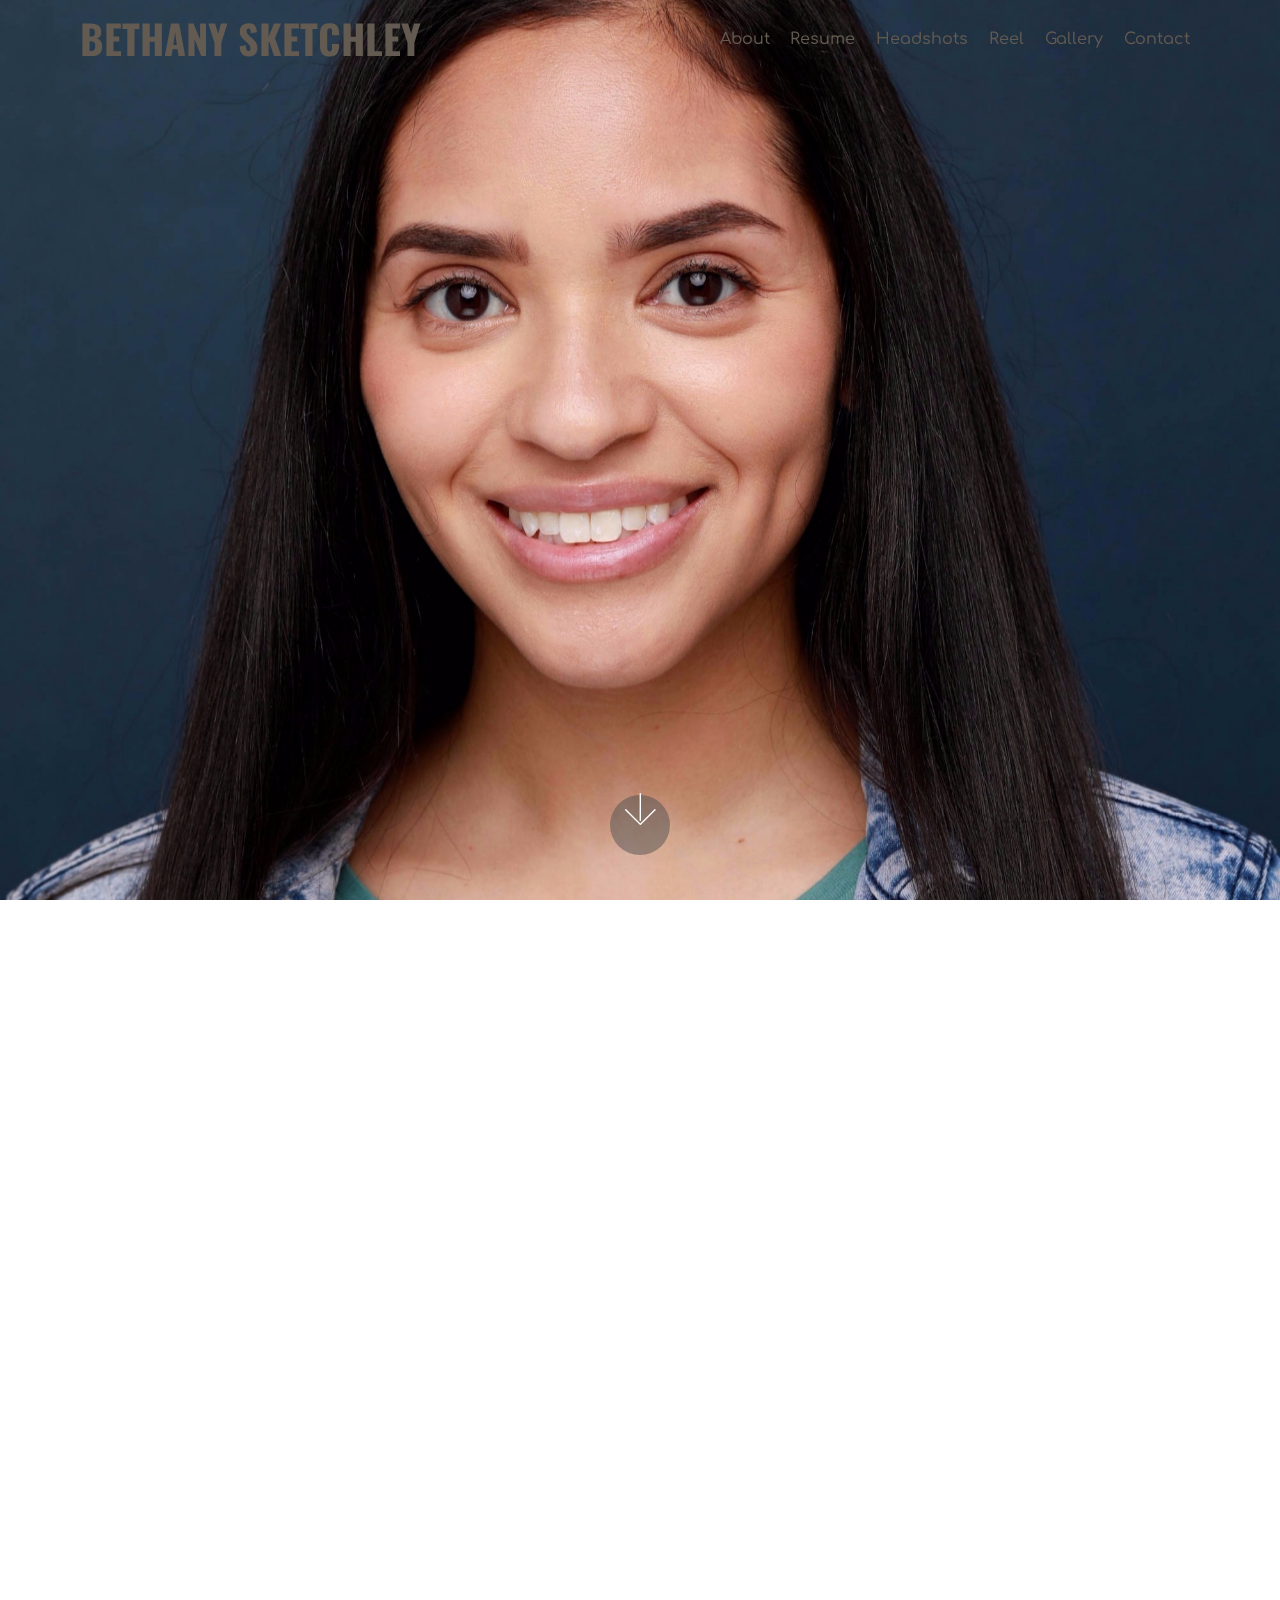
<file: index.html>
<!DOCTYPE html>
<html  >
<head>
  <!-- Site made with Mobirise Website Builder v4.11.2, https://mobirise.com -->
  <meta charset="UTF-8">
  <meta http-equiv="X-UA-Compatible" content="IE=edge">
  <meta name="generator" content="Mobirise v4.11.2, mobirise.com">
  <meta name="viewport" content="width=device-width, initial-scale=1, minimum-scale=1">
  <link rel="shortcut icon" href="assets/images/bethany-headshot-vertical-128x160.png" type="image/x-icon">
  <meta name="description" content="Bethany Sketchley is an award-winning dramatic actor based right outside of Philadelphia, who is known to have an explosion of deep emotion in all her performances and reveals a specific understanding of the characters she plays. She has a background in jazz, modern, and contemporary dance. At the age of 4, she started taking lessons which sparked her love of storytelling and performing on stage. After experiencing the thrill and freedom of acting she never looked back! ">
  
  <title>Bethany Sketchley | Home</title>
  <link rel="stylesheet" href="assets/web/assets/mobirise-icons-bold/mobirise-icons-bold.css">
  <link rel="stylesheet" href="assets/web/assets/mobirise-icons/mobirise-icons.css">
  <link rel="stylesheet" href="assets/bootstrap/css/bootstrap.min.css">
  <link rel="stylesheet" href="assets/bootstrap/css/bootstrap-grid.min.css">
  <link rel="stylesheet" href="assets/bootstrap/css/bootstrap-reboot.min.css">
  <link rel="stylesheet" href="assets/dropdown/css/style.css">
  <link rel="stylesheet" href="assets/tether/tether.min.css">
  <link rel="stylesheet" href="assets/animatecss/animate.min.css">
  <link rel="stylesheet" href="assets/socicon/css/styles.css">
  <link rel="stylesheet" href="assets/theme/css/style.css">
  <link rel="preload" as="style" href="assets/mobirise/css/mbr-additional.css"><link rel="stylesheet" href="assets/mobirise/css/mbr-additional.css" type="text/css">
  
  
  
</head>
<body>
  <section class="menu cid-rUg7lo41Bg" once="menu" id="menu1-0">

    

    <nav class="navbar navbar-expand beta-menu navbar-dropdown align-items-center navbar-fixed-top navbar-toggleable-sm bg-color transparent">
        <button class="navbar-toggler navbar-toggler-right" type="button" data-toggle="collapse" data-target="#navbarSupportedContent" aria-controls="navbarSupportedContent" aria-expanded="false" aria-label="Toggle navigation">
            <div class="hamburger">
                <span></span>
                <span></span>
                <span></span>
                <span></span>
            </div>
        </button>
        <div class="menu-logo">
            <div class="navbar-brand">
                
                <span class="navbar-caption-wrap"><a class="navbar-caption text-info display-5" href="index.html">
                        BETHANY SKETCHLEY</a></span>
            </div>
        </div>
        <div class="collapse navbar-collapse" id="navbarSupportedContent">
            <ul class="navbar-nav nav-dropdown nav-right" data-app-modern-menu="true"><li class="nav-item"><a class="nav-link link text-info display-4" href="index.html#testimonials2-13">
                        
                        About</a></li><li class="nav-item">
                    <a class="nav-link link text-info display-4" href="resume.html">Resume</a>
                </li><li class="nav-item"><a class="nav-link link text-info display-4" href="headshots.html">Headshots</a></li><li class="nav-item"><a class="nav-link link text-info display-4" href="reel.html">Reel</a></li><li class="nav-item"><a class="nav-link link text-info display-4" href="gallery.html">Gallery</a></li><li class="nav-item"><a class="nav-link link text-info display-4" href="contact.html">Contact</a></li></ul>
            
        </div>
    </nav>
</section>

<section class="engine"><a href="https://mobirise.info/e">how to make a website for free</a></section><section class="header9 cid-rUgclaMVEi mbr-fullscreen mbr-parallax-background" id="header9-5">

    

    <div class="mbr-overlay" style="opacity: 0; background-color: rgb(235, 175, 162);">
    </div>

    <div class="container">
        <div class="media-container-column mbr-white col-lg-8 col-md-10 ml-auto">
            
            
            
            
        </div>
    </div>

    <div class="mbr-arrow hidden-sm-down" aria-hidden="true">
        <a href="#next">
            <i class="mbri-down mbr-iconfont"></i>
        </a>
    </div>
</section>

<section class="mbr-section content4 cid-rUoXitH2ii" id="content4-14">

    

    <div class="container">
        <div class="media-container-row">
            <div class="title col-12 col-md-8">
                <h2 class="align-center pb-3 mbr-fonts-style display-2"><strong>About Me</strong></h2>
                
                
            </div>
        </div>
    </div>
</section>

<section class="mbr-section article content1 cid-rV0lTRfdur" id="content1-1b">
    
     

    <div class="container">
        <div class="media-container-row">
            <div class="mbr-text col-12 mbr-fonts-style display-7 col-md-8"><p><strong>Bethany Sketchley </strong>is an award-winning dramatic actor based outside of Philadelphia. Bethany is known to have an explosion of deep emotion in all her performances, and reveals a specific understanding of the characters she plays. She has a background in jazz, modern, and contemporary dance. At the age of 4, she started taking lessons which sparked her love of storytelling and performing on stage. After experiencing the thrill and freedom of acting she never looked back!</p><p>Bethany has been awarded as <strong>Best Actress Grand Jury</strong> at the <strong>2017 Playhouse West Philadelphia Annual Film Festival</strong> for the short film, "To Happy Endings" which she co-wrote and starred in. Recently, Bethany appeared on stage in Sean Grennan’s, The Tin Woman. Outside of Acting Bethany enjoys Italics Calligraphy, Bullet Journaling, and is currently  learning Spanish.</p></div>
        </div>
    </div>
</section>

<section class="features9 cid-rUs5PSWJRt" id="features9-17">

    

    
    <div class="container">
        <div class="row justify-content-center">
            <div class="card p-3 col-12 col-md-6">
                <div class="media-container-row">
                    <div class="card-img pr-2">
                        <a href="headshots.html" target="_blank"><span class="mbr-iconfont mbrib-user2" style="color: rgb(165, 206, 221); fill: rgb(165, 206, 221);"></span></a>
                    </div>
                    <div class="card-box">
                        <h4 class="card-title py-3 mbr-fonts-style display-7"><strong>
                            Headshots</strong></h4>
                        <p class="mbr-text mbr-fonts-style display-7">
                           Includes all Bethany Sketchley's headshots. Click on the icon to view gallery.</p>
                    </div>
                </div>
            </div>

            <div class="card p-3 col-12 col-md-6">
                <div class="media-container-row">
                    <div class="card-img pr-2">
                        <a href="assets/files/Bethany%20Sketchley%20Resume%20%20-%20Bethany%20Sketchley.pdf" target="_blank"><span class="mbr-iconfont mbrib-file" style="color: rgb(165, 206, 221); fill: rgb(165, 206, 221);"></span></a>
                    </div>
                    <div class="card-box">
                        <h4 class="card-title py-3 mbr-fonts-style display-7"><strong>
                            Acting Resume</strong></h4>
                        <p class="mbr-text mbr-fonts-style display-7">
                           Includes all work in film, theatre, and training. Click on the icon to download.</p>
                    </div>
                </div>
            </div>

            

            
        </div>
    </div>
</section>

<section once="footers" class="cid-rUoSykSglY" id="footer7-z">

    

    

    <div class="container">
        <div class="media-container-row align-center mbr-white">
            
            <div class="row social-row">
                <div class="social-list align-right pb-2">
                    
                    
                    
                    
                    
                    
                <div class="soc-item">
                        <a href="https://twitter.com/MissSketchley" target="_blank">
                            <span class="mbr-iconfont mbr-iconfont-social socicon-twitter socicon" style="color: rgb(188, 129, 108); fill: rgb(188, 129, 108);"></span>
                        </a>
                    </div><div class="soc-item">
                        <a href="https://www.facebook.com/bethany.sketchley" target="_blank">
                            <span class="mbr-iconfont mbr-iconfont-social socicon-facebook socicon" style="color: rgb(188, 129, 108); fill: rgb(188, 129, 108);"></span>
                        </a>
                    </div><div class="soc-item">
                        <a href="https://www.instagram.com/bethanysketchley/" target="_blank">
                            <span class="mbr-iconfont mbr-iconfont-social socicon-instagram socicon" style="color: rgb(188, 129, 108); fill: rgb(188, 129, 108);"></span>
                        </a>
                    </div><div class="soc-item">
                        <a href="https://www.imdb.com/name/nm4957859/" target="_blank">
                            <span class="mbr-iconfont mbr-iconfont-social socicon-imdb socicon" style="color: rgb(188, 129, 108); fill: rgb(188, 129, 108);"></span>
                        </a>
                    </div></div>
            </div>
            <div class="row row-copirayt">
                <p class="mbr-text mb-0 mbr-fonts-style mbr-white align-center display-7">
                    © Copyright 2020 Bethany Sketchley. Designed by <a href="http://mypocketpartner.com/" target="_blank" class="text-success">My Pocket Partner</a>.&nbsp;All Rights Reserved.</p>
            </div>
        </div>
    </div>
</section>


  <script src="assets/web/assets/jquery/jquery.min.js"></script>
  <script src="assets/popper/popper.min.js"></script>
  <script src="assets/bootstrap/js/bootstrap.min.js"></script>
  <script src="assets/smoothscroll/smooth-scroll.js"></script>
  <script src="assets/dropdown/js/nav-dropdown.js"></script>
  <script src="assets/dropdown/js/navbar-dropdown.js"></script>
  <script src="assets/tether/tether.min.js"></script>
  <script src="assets/viewportchecker/jquery.viewportchecker.js"></script>
  <script src="assets/parallax/jarallax.min.js"></script>
  <script src="assets/touchswipe/jquery.touch-swipe.min.js"></script>
  <script src="assets/theme/js/script.js"></script>
  
  
  <input name="animation" type="hidden">
  </body>
</html>
</file>
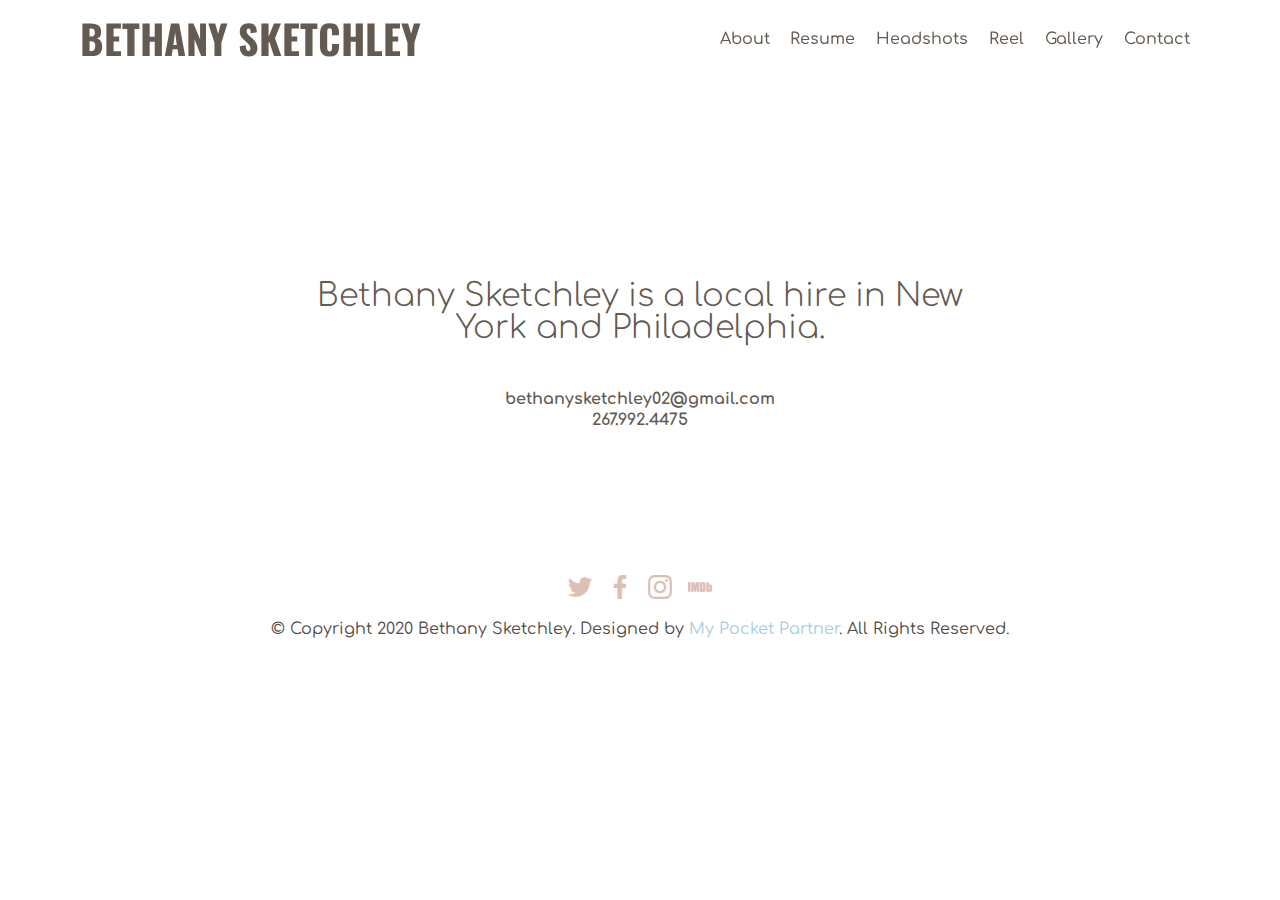
<file: contact.html>
<!DOCTYPE html>
<html  >
<head>
  <!-- Site made with Mobirise Website Builder v4.11.2, https://mobirise.com -->
  <meta charset="UTF-8">
  <meta http-equiv="X-UA-Compatible" content="IE=edge">
  <meta name="generator" content="Mobirise v4.11.2, mobirise.com">
  <meta name="viewport" content="width=device-width, initial-scale=1, minimum-scale=1">
  <link rel="shortcut icon" href="assets/images/bethany-headshot-vertical-128x160.png" type="image/x-icon">
  <meta name="description" content="Interested in working with Bethany Sketchley? Contact her through this form or email.">
  
  <title>Bethany Sketchley | Contact</title>
  <link rel="stylesheet" href="assets/web/assets/mobirise-icons/mobirise-icons.css">
  <link rel="stylesheet" href="assets/bootstrap/css/bootstrap.min.css">
  <link rel="stylesheet" href="assets/bootstrap/css/bootstrap-grid.min.css">
  <link rel="stylesheet" href="assets/bootstrap/css/bootstrap-reboot.min.css">
  <link rel="stylesheet" href="assets/socicon/css/styles.css">
  <link rel="stylesheet" href="assets/tether/tether.min.css">
  <link rel="stylesheet" href="assets/dropdown/css/style.css">
  <link rel="stylesheet" href="assets/animatecss/animate.min.css">
  <link rel="stylesheet" href="assets/theme/css/style.css">
  <link rel="preload" as="style" href="assets/mobirise/css/mbr-additional.css"><link rel="stylesheet" href="assets/mobirise/css/mbr-additional.css" type="text/css">
  
  
  
</head>
<body>
  <section class="mbr-section content4 cid-rW97YDQ5Nc" id="content4-1d">

    

    <div class="container">
        <div class="media-container-row">
            <div class="title col-12 col-md-8">
                <h2 class="align-center pb-3 mbr-fonts-style display-2">
                    <br><br><br><br><br>Bethany Sketchley is a local hire in New York and Philadelphia.</h2>
                <h3 class="mbr-section-subtitle align-center mbr-light mbr-fonts-style display-7"><br><strong>bethanysketchley02@gmail.com<br>267.992.4475</strong></h3>
                
            </div>
        </div>
    </div>
</section>

<section class="engine"><a href="https://mobirise.info/v">free html templates</a></section><section class="menu cid-rUg7lo41Bg" once="menu" id="menu1-e">

    

    <nav class="navbar navbar-expand beta-menu navbar-dropdown align-items-center navbar-fixed-top navbar-toggleable-sm bg-color transparent">
        <button class="navbar-toggler navbar-toggler-right" type="button" data-toggle="collapse" data-target="#navbarSupportedContent" aria-controls="navbarSupportedContent" aria-expanded="false" aria-label="Toggle navigation">
            <div class="hamburger">
                <span></span>
                <span></span>
                <span></span>
                <span></span>
            </div>
        </button>
        <div class="menu-logo">
            <div class="navbar-brand">
                
                <span class="navbar-caption-wrap"><a class="navbar-caption text-info display-5" href="index.html">
                        BETHANY SKETCHLEY</a></span>
            </div>
        </div>
        <div class="collapse navbar-collapse" id="navbarSupportedContent">
            <ul class="navbar-nav nav-dropdown nav-right" data-app-modern-menu="true"><li class="nav-item"><a class="nav-link link text-info display-4" href="index.html#testimonials2-13">
                        
                        About</a></li><li class="nav-item">
                    <a class="nav-link link text-info display-4" href="resume.html">Resume</a>
                </li><li class="nav-item"><a class="nav-link link text-info display-4" href="headshots.html">Headshots</a></li><li class="nav-item"><a class="nav-link link text-info display-4" href="reel.html">Reel</a></li><li class="nav-item"><a class="nav-link link text-info display-4" href="gallery.html">Gallery</a></li><li class="nav-item"><a class="nav-link link text-info display-4" href="contact.html">Contact</a></li></ul>
            
        </div>
    </nav>
</section>

<section once="footers" class="cid-rUoSykSglY" id="footer7-z">

    

    

    <div class="container">
        <div class="media-container-row align-center mbr-white">
            
            <div class="row social-row">
                <div class="social-list align-right pb-2">
                    
                    
                    
                    
                    
                    
                <div class="soc-item">
                        <a href="https://twitter.com/MissSketchley" target="_blank">
                            <span class="mbr-iconfont mbr-iconfont-social socicon-twitter socicon" style="color: rgb(188, 129, 108); fill: rgb(188, 129, 108);"></span>
                        </a>
                    </div><div class="soc-item">
                        <a href="https://www.facebook.com/bethany.sketchley" target="_blank">
                            <span class="mbr-iconfont mbr-iconfont-social socicon-facebook socicon" style="color: rgb(188, 129, 108); fill: rgb(188, 129, 108);"></span>
                        </a>
                    </div><div class="soc-item">
                        <a href="https://www.instagram.com/bethanysketchley/" target="_blank">
                            <span class="mbr-iconfont mbr-iconfont-social socicon-instagram socicon" style="color: rgb(188, 129, 108); fill: rgb(188, 129, 108);"></span>
                        </a>
                    </div><div class="soc-item">
                        <a href="https://www.imdb.com/name/nm4957859/" target="_blank">
                            <span class="mbr-iconfont mbr-iconfont-social socicon-imdb socicon" style="color: rgb(188, 129, 108); fill: rgb(188, 129, 108);"></span>
                        </a>
                    </div></div>
            </div>
            <div class="row row-copirayt">
                <p class="mbr-text mb-0 mbr-fonts-style mbr-white align-center display-7">
                    © Copyright 2020 Bethany Sketchley. Designed by <a href="http://mypocketpartner.com/" target="_blank" class="text-success">My Pocket Partner</a>.&nbsp;All Rights Reserved.</p>
            </div>
        </div>
    </div>
</section>


  <script src="assets/web/assets/jquery/jquery.min.js"></script>
  <script src="assets/popper/popper.min.js"></script>
  <script src="assets/bootstrap/js/bootstrap.min.js"></script>
  <script src="assets/smoothscroll/smooth-scroll.js"></script>
  <script src="assets/tether/tether.min.js"></script>
  <script src="assets/viewportchecker/jquery.viewportchecker.js"></script>
  <script src="assets/dropdown/js/nav-dropdown.js"></script>
  <script src="assets/dropdown/js/navbar-dropdown.js"></script>
  <script src="assets/touchswipe/jquery.touch-swipe.min.js"></script>
  <script src="assets/theme/js/script.js"></script>
  
  
  <input name="animation" type="hidden">
  </body>
</html>
</file>
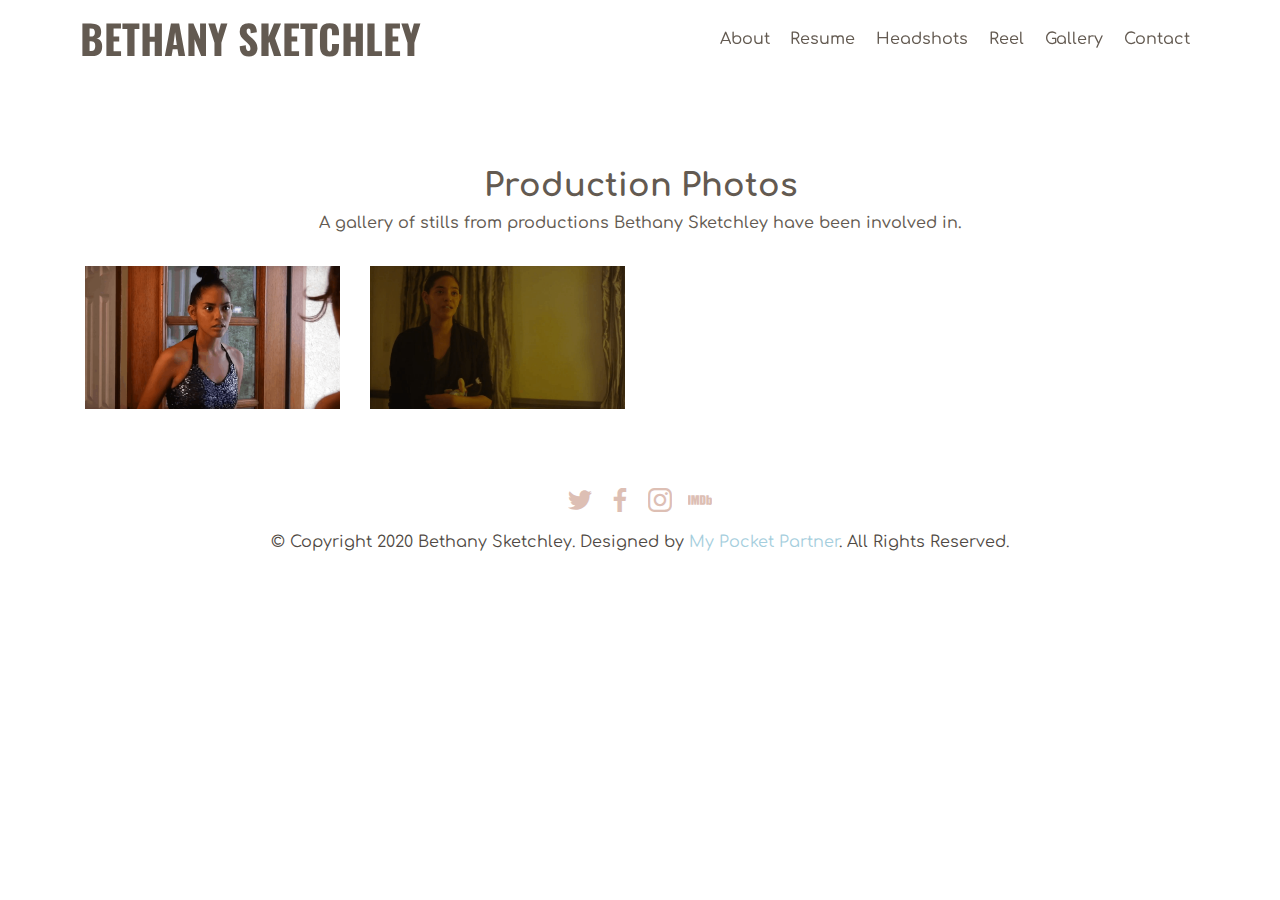
<file: gallery.html>
<!DOCTYPE html>
<html  >
<head>
  <!-- Site made with Mobirise Website Builder v4.11.2, https://mobirise.com -->
  <meta charset="UTF-8">
  <meta http-equiv="X-UA-Compatible" content="IE=edge">
  <meta name="generator" content="Mobirise v4.11.2, mobirise.com">
  <meta name="viewport" content="width=device-width, initial-scale=1, minimum-scale=1">
  <link rel="shortcut icon" href="assets/images/bethany-headshot-vertical-128x160.png" type="image/x-icon">
  <meta name="description" content="A gallery of stills from productions Bethany Sketchley have been involved in.">
  
  <title>Bethany Sketchley | Gallery</title>
  <link rel="stylesheet" href="assets/web/assets/mobirise-icons/mobirise-icons.css">
  <link rel="stylesheet" href="assets/bootstrap/css/bootstrap.min.css">
  <link rel="stylesheet" href="assets/bootstrap/css/bootstrap-grid.min.css">
  <link rel="stylesheet" href="assets/bootstrap/css/bootstrap-reboot.min.css">
  <link rel="stylesheet" href="assets/socicon/css/styles.css">
  <link rel="stylesheet" href="assets/tether/tether.min.css">
  <link rel="stylesheet" href="assets/animatecss/animate.min.css">
  <link rel="stylesheet" href="assets/dropdown/css/style.css">
  <link rel="stylesheet" href="assets/theme/css/style.css">
  <link rel="preload" as="style" href="assets/mobirise/css/mbr-additional.css"><link rel="stylesheet" href="assets/mobirise/css/mbr-additional.css" type="text/css">
  
  
  
</head>
<body>
  <section class="menu cid-rUg7lo41Bg" once="menu" id="menu1-a">

    

    <nav class="navbar navbar-expand beta-menu navbar-dropdown align-items-center navbar-fixed-top navbar-toggleable-sm bg-color transparent">
        <button class="navbar-toggler navbar-toggler-right" type="button" data-toggle="collapse" data-target="#navbarSupportedContent" aria-controls="navbarSupportedContent" aria-expanded="false" aria-label="Toggle navigation">
            <div class="hamburger">
                <span></span>
                <span></span>
                <span></span>
                <span></span>
            </div>
        </button>
        <div class="menu-logo">
            <div class="navbar-brand">
                
                <span class="navbar-caption-wrap"><a class="navbar-caption text-info display-5" href="index.html">
                        BETHANY SKETCHLEY</a></span>
            </div>
        </div>
        <div class="collapse navbar-collapse" id="navbarSupportedContent">
            <ul class="navbar-nav nav-dropdown nav-right" data-app-modern-menu="true"><li class="nav-item"><a class="nav-link link text-info display-4" href="index.html#testimonials2-13">
                        
                        About</a></li><li class="nav-item">
                    <a class="nav-link link text-info display-4" href="resume.html">Resume</a>
                </li><li class="nav-item"><a class="nav-link link text-info display-4" href="headshots.html">Headshots</a></li><li class="nav-item"><a class="nav-link link text-info display-4" href="reel.html">Reel</a></li><li class="nav-item"><a class="nav-link link text-info display-4" href="gallery.html">Gallery</a></li><li class="nav-item"><a class="nav-link link text-info display-4" href="contact.html">Contact</a></li></ul>
            
        </div>
    </nav>
</section>

<section class="engine"><a href="https://mobirise.info/r">bootstrap template</a></section><section class="mbr-gallery gallery5 cid-rUOSD7NGcb" id="gallery5-18">

    

    

    <div class="container">
        <h3 class="mbr-section-title align-center mbr-fonts-style display-2"><strong><br></strong><br><strong>Production Photos</strong></h3>
        <h4 class="mbr-section-subtitle align-center pb-4 mbr-fonts-style display-7">A gallery of stills from productions Bethany Sketchley have been involved in.</h4>
        <div class="row" id="gallery" data-toggle="modal" data-target="#carouselModal">
            <div class="col-sm-6 col-md-4 col-lg-3 item gallery-image">
                <div class="item-wrapper">
                    <img class="w-100" src="assets/images/b1-1896x856.png" alt="Bethany Sketchley Theatrical Actress Headshot" data-target="#mbrCarousel" data-slide-to="0" title="">
                </div>
            </div>
            <div class="col-sm-6 col-md-4 col-lg-3 item gallery-image">
                <div class="item-wrapper">
                    <img class="w-100" src="assets/images/b2-1920x1080.png" alt="Bethany Sketchley Actress Headshot" data-target="#mbrCarousel" data-slide-to="1" title="">
                </div>
            </div>
            
            
        </div>

        <div class="modal mbr-slider fade" id="carouselModal" tabindex="-1" role="dialog" aria-hidden="true">
            <div class="modal-dialog" role="document">
                <div class="modal-content">
                    <div class="modal-body">
                        <div id="mbrCarousel" class="carousel slide" data-ride="carousel">
                            <div class="carousel-inner">
                                <div class="carousel-item active">
                                    <img class="d-block w-100" src="assets/images/b1-1896x856.png" alt="" title="">
                                </div>
                                <div class="carousel-item">
                                    <img class="d-block w-100" src="assets/images/b2-1920x1080.png" alt="" title="">
                                </div>
                                <div class="carousel-item">
                                    <img class="d-block w-100" src="assets/images/b1-1896x856.png" alt="" title="">
                                </div>
                                <div class="carousel-item">
                                    <img class="d-block w-100" src="assets/images/b2-1920x1080.png" alt="" title="">
                                </div>
                            </div>
                            <ol class="carousel-indicators">
                                <li data-target="#mbrCarousel" data-slide-to="0" class="active"></li>
                                <li data-target="#mbrCarousel" data-slide-to="1"></li>
                                <li data-target="#mbrCarousel" data-slide-to="2"></li>
                                <li data-target="#mbrCarousel" data-slide-to="3"></li>
                            </ol>
                            <a role="button" href="" class="close" data-dismiss="modal" aria-label="Close">
                            </a>
                            <a class="carousel-control-prev carousel-control" href="#mbrCarousel" role="button" data-slide="prev">
                                <span class="mbri-left mbr-iconfont" aria-hidden="true"></span>
                                <span class="sr-only">Previous</span>
                            </a>
                            <a class="carousel-control-next carousel-control" href="#mbrCarousel" role="button" data-slide="next">
                                <span class="mbri-right mbr-iconfont" aria-hidden="true"></span>
                                <span class="sr-only">Next</span>
                            </a>
                        </div>
                    </div>
                </div>
            </div>
        </div>
    </div>
</section>

<section once="footers" class="cid-rUoSykSglY" id="footer7-z">

    

    

    <div class="container">
        <div class="media-container-row align-center mbr-white">
            
            <div class="row social-row">
                <div class="social-list align-right pb-2">
                    
                    
                    
                    
                    
                    
                <div class="soc-item">
                        <a href="https://twitter.com/MissSketchley" target="_blank">
                            <span class="mbr-iconfont mbr-iconfont-social socicon-twitter socicon" style="color: rgb(188, 129, 108); fill: rgb(188, 129, 108);"></span>
                        </a>
                    </div><div class="soc-item">
                        <a href="https://www.facebook.com/bethany.sketchley" target="_blank">
                            <span class="mbr-iconfont mbr-iconfont-social socicon-facebook socicon" style="color: rgb(188, 129, 108); fill: rgb(188, 129, 108);"></span>
                        </a>
                    </div><div class="soc-item">
                        <a href="https://www.instagram.com/bethanysketchley/" target="_blank">
                            <span class="mbr-iconfont mbr-iconfont-social socicon-instagram socicon" style="color: rgb(188, 129, 108); fill: rgb(188, 129, 108);"></span>
                        </a>
                    </div><div class="soc-item">
                        <a href="https://www.imdb.com/name/nm4957859/" target="_blank">
                            <span class="mbr-iconfont mbr-iconfont-social socicon-imdb socicon" style="color: rgb(188, 129, 108); fill: rgb(188, 129, 108);"></span>
                        </a>
                    </div></div>
            </div>
            <div class="row row-copirayt">
                <p class="mbr-text mb-0 mbr-fonts-style mbr-white align-center display-7">
                    © Copyright 2020 Bethany Sketchley. Designed by <a href="http://mypocketpartner.com/" target="_blank" class="text-success">My Pocket Partner</a>.&nbsp;All Rights Reserved.</p>
            </div>
        </div>
    </div>
</section>


  <script src="assets/web/assets/jquery/jquery.min.js"></script>
  <script src="assets/popper/popper.min.js"></script>
  <script src="assets/bootstrap/js/bootstrap.min.js"></script>
  <script src="assets/smoothscroll/smooth-scroll.js"></script>
  <script src="assets/tether/tether.min.js"></script>
  <script src="assets/touchswipe/jquery.touch-swipe.min.js"></script>
  <script src="assets/viewportchecker/jquery.viewportchecker.js"></script>
  <script src="assets/dropdown/js/nav-dropdown.js"></script>
  <script src="assets/dropdown/js/navbar-dropdown.js"></script>
  <script src="assets/theme/js/script.js"></script>
  
  
  <input name="animation" type="hidden">
  </body>
</html>
</file>
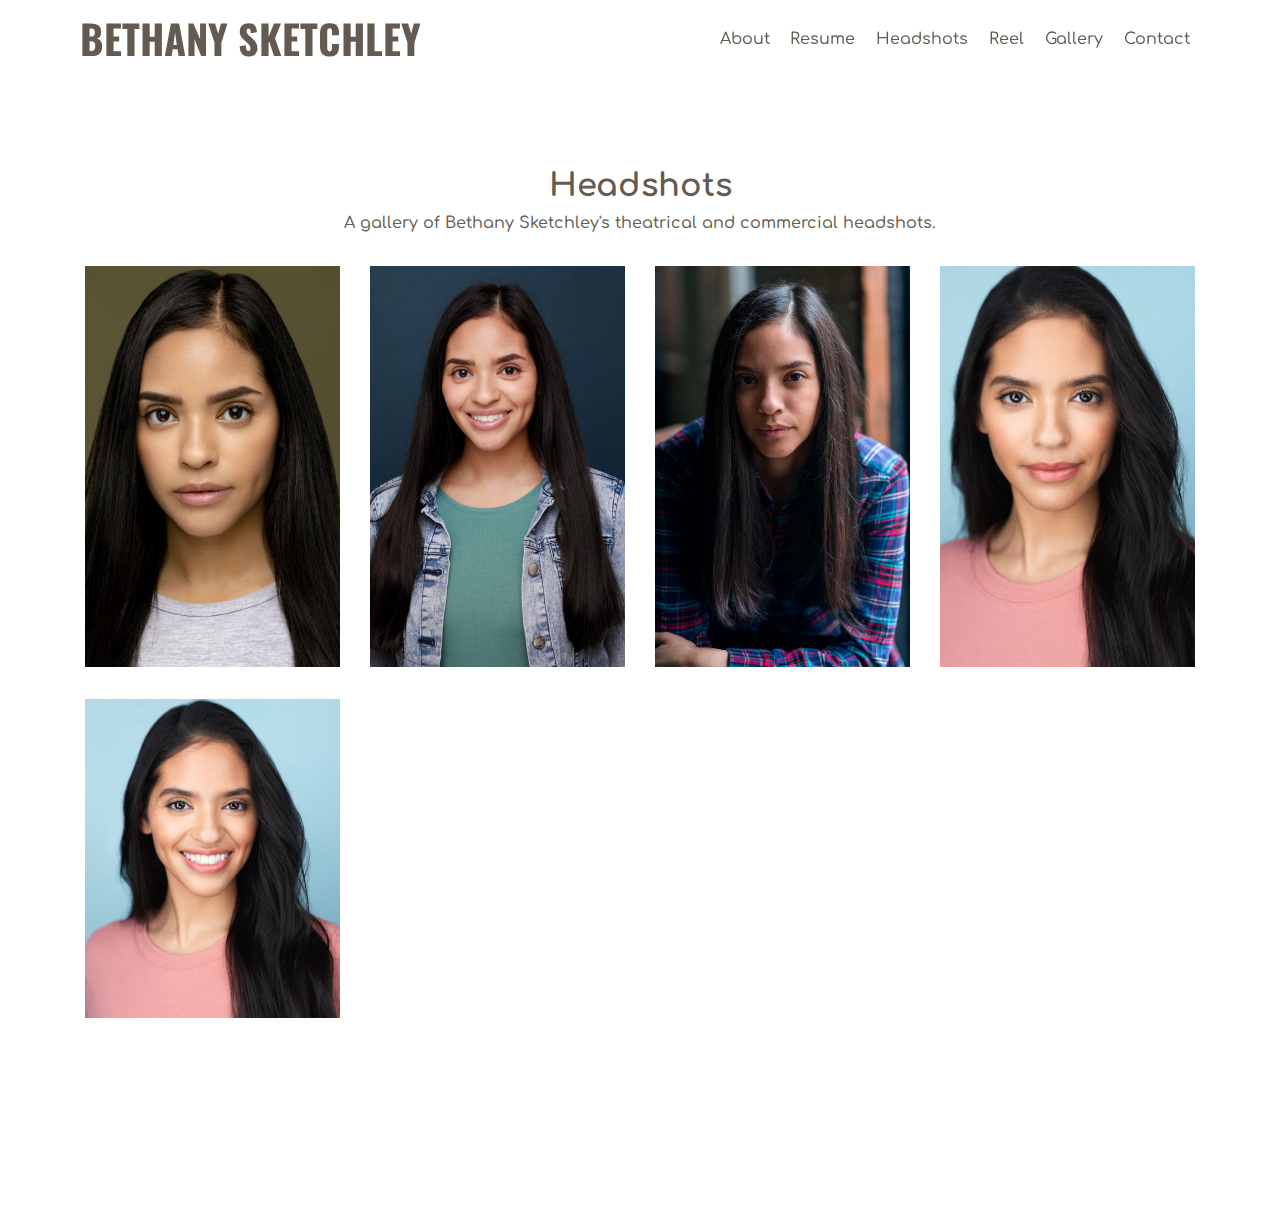
<file: headshots.html>
<!DOCTYPE html>
<html  >
<head>
  <!-- Site made with Mobirise Website Builder v4.11.2, https://mobirise.com -->
  <meta charset="UTF-8">
  <meta http-equiv="X-UA-Compatible" content="IE=edge">
  <meta name="generator" content="Mobirise v4.11.2, mobirise.com">
  <meta name="viewport" content="width=device-width, initial-scale=1, minimum-scale=1">
  <link rel="shortcut icon" href="assets/images/bethany-headshot-vertical-128x160.png" type="image/x-icon">
  <meta name="description" content="A gallery of Bethany Sketchley's theatrical and commercial headshots.">
  
  <title>Bethany Sketchley | Headshots</title>
  <link rel="stylesheet" href="assets/web/assets/mobirise-icons/mobirise-icons.css">
  <link rel="stylesheet" href="assets/bootstrap/css/bootstrap.min.css">
  <link rel="stylesheet" href="assets/bootstrap/css/bootstrap-grid.min.css">
  <link rel="stylesheet" href="assets/bootstrap/css/bootstrap-reboot.min.css">
  <link rel="stylesheet" href="assets/socicon/css/styles.css">
  <link rel="stylesheet" href="assets/tether/tether.min.css">
  <link rel="stylesheet" href="assets/animatecss/animate.min.css">
  <link rel="stylesheet" href="assets/dropdown/css/style.css">
  <link rel="stylesheet" href="assets/theme/css/style.css">
  <link rel="preload" as="style" href="assets/mobirise/css/mbr-additional.css"><link rel="stylesheet" href="assets/mobirise/css/mbr-additional.css" type="text/css">
  
  
  
</head>
<body>
  <section class="menu cid-rUoWswrBJE" once="menu" id="menu1-10">

    

    <nav class="navbar navbar-expand beta-menu navbar-dropdown align-items-center navbar-fixed-top navbar-toggleable-sm bg-color transparent">
        <button class="navbar-toggler navbar-toggler-right" type="button" data-toggle="collapse" data-target="#navbarSupportedContent" aria-controls="navbarSupportedContent" aria-expanded="false" aria-label="Toggle navigation">
            <div class="hamburger">
                <span></span>
                <span></span>
                <span></span>
                <span></span>
            </div>
        </button>
        <div class="menu-logo">
            <div class="navbar-brand">
                
                <span class="navbar-caption-wrap"><a class="navbar-caption text-info display-5" href="index.html">
                        BETHANY SKETCHLEY</a></span>
            </div>
        </div>
        <div class="collapse navbar-collapse" id="navbarSupportedContent">
            <ul class="navbar-nav nav-dropdown nav-right" data-app-modern-menu="true"><li class="nav-item"><a class="nav-link link text-info display-4" href="index.html#testimonials2-13">
                        
                        About</a></li><li class="nav-item">
                    <a class="nav-link link text-info display-4" href="resume.html">Resume</a>
                </li><li class="nav-item"><a class="nav-link link text-info display-4" href="headshots.html">Headshots</a></li><li class="nav-item"><a class="nav-link link text-info display-4" href="reel.html">Reel</a></li><li class="nav-item"><a class="nav-link link text-info display-4" href="gallery.html">Gallery</a></li><li class="nav-item"><a class="nav-link link text-info display-4" href="contact.html">Contact</a></li></ul>
            
        </div>
    </nav>
</section>

<section class="engine"><a href="https://mobirise.info/t">amp template</a></section><section class="mbr-gallery gallery5 cid-rUoWswWXTB" id="gallery5-11">

    

    

    <div class="container">
        <h3 class="mbr-section-title align-center mbr-fonts-style display-2"><strong><br></strong><br><strong>Headshots</strong></h3>
        <h4 class="mbr-section-subtitle align-center pb-4 mbr-fonts-style display-7">A gallery of Bethany Sketchley's theatrical and commercial headshots.</h4>
        <div class="row" id="gallery" data-toggle="modal" data-target="#carouselModal">
            <div class="col-sm-6 col-md-4 col-lg-3 item gallery-image">
                <div class="item-wrapper">
                    <img class="w-100" src="assets/images/headshot-510x556.jpg" alt="Bethany Sketchley Actress Headshot" data-target="#mbrCarousel" data-slide-to="1" title="">
                </div>
            </div><div class="col-sm-6 col-md-4 col-lg-3 item gallery-image">
                <div class="item-wrapper">
                    <img class="w-100" src="assets/images/03-05-21-bethany-319-510x802.jpg" alt="Bethany Sketchley Actress Headshot" data-target="#mbrCarousel" data-slide-to="1" title="">
                </div>
            </div><div class="col-sm-6 col-md-4 col-lg-3 item gallery-image">
                <div class="item-wrapper">
                    <img class="w-100" src="assets/images/johnpaudunn-bethany-phw2-510x764.jpg" alt="Bethany Sketchley Actress Headshot" data-target="#mbrCarousel" data-slide-to="1" title="">
                </div>
            </div><div class="col-sm-6 col-md-4 col-lg-3 item gallery-image">
                <div class="item-wrapper">
                    <img class="w-100" src="assets/images/bethany-headshot-vertical-510x638.jpg" alt="Bethany Sketchley Theatrical Actress Headshot" data-target="#mbrCarousel" data-slide-to="0" title="">
                </div>
            </div>
            
            <div class="col-sm-6 col-md-4 col-lg-3 item gallery-image">
                <div class="item-wrapper">
                    <img class="w-100" src="assets/images/bethany-3-vertical-510x638.jpg" alt="Bethany Sketchley Commercial Actress Headshot" data-target="#mbrCarousel" data-slide-to="2" title="">
                </div>
            </div>
            
        </div>

        <div class="modal mbr-slider fade" id="carouselModal" tabindex="-1" role="dialog" aria-hidden="true">
            <div class="modal-dialog" role="document">
                <div class="modal-content">
                    <div class="modal-body">
                        <div id="mbrCarousel" class="carousel slide" data-ride="carousel">
                            <div class="carousel-inner">
                                <div class="carousel-item active">
                                    <img class="d-block w-100" src="assets/images/bethany-headshot-vertical-510x638.jpg" alt="Bethany Sketchley Theatrical Headshot" title="">
                                </div><div class="carousel-item active">
                                    <img class="d-block w-100" src="assets/images/03-05-21-bethany-319-510x802.jpg" alt="Bethany Sketchley Theatrical Headshot" title="">
                                </div><div class="carousel-item active">
                                    <img class="d-block w-100" src="assets/images/03-05-21-bethany-319-510x340.jpg" alt="Bethany Sketchley Theatrical Headshot" title="">
                                </div>
                                <div class="carousel-item">
                                    <img class="d-block w-100" src="assets/images/johnpaudunn-bethany-phw2-510x764.jpg" alt="Bethany Sketchley Headshot" title="">
                                </div><div class="carousel-item">
                                    <img class="d-block w-100" src="assets/images/headshot-510x556.jpg" alt="Bethany Sketchley Headshot" title="">
                                </div><div class="carousel-item">
                                    <img class="d-block w-100" src="assets/images/03-05-21-bethany-319-510x340.jpg" alt="Bethany Sketchley Headshot" title="">
                                </div>
                                <div class="carousel-item">
                                    <img class="d-block w-100" src="assets/images/bethany-3-vertical-510x638.jpg" alt="Bethany Sketchley Commercial Headshot" title="">
                                </div>
                                <div class="carousel-item">
                                    <img class="d-block w-100" src="assets/images/bethany-headshot-2000x1500.jpg" alt="Bethany Sketchley Headshot" title="">
                                </div>
                            </div>
                            <ol class="carousel-indicators">
                                <li data-target="#mbrCarousel" data-slide-to="0" class="active"></li><li data-target="#mbrCarousel" data-slide-to="1" class="active"></li><li data-target="#mbrCarousel" data-slide-to="2" class="active"></li>
                                <li data-target="#mbrCarousel" data-slide-to="3"></li><li data-target="#mbrCarousel" data-slide-to="4"></li><li data-target="#mbrCarousel" data-slide-to="5"></li>
                                <li data-target="#mbrCarousel" data-slide-to="6"></li>
                                <li data-target="#mbrCarousel" data-slide-to="7"></li>
                            </ol>
                            <a role="button" href="" class="close" data-dismiss="modal" aria-label="Close">
                            </a>
                            <a class="carousel-control-prev carousel-control" href="#mbrCarousel" role="button" data-slide="prev">
                                <span class="mbri-left mbr-iconfont" aria-hidden="true"></span>
                                <span class="sr-only">Previous</span>
                            </a>
                            <a class="carousel-control-next carousel-control" href="#mbrCarousel" role="button" data-slide="next">
                                <span class="mbri-right mbr-iconfont" aria-hidden="true"></span>
                                <span class="sr-only">Next</span>
                            </a>
                        </div>
                    </div>
                </div>
            </div>
        </div>
    </div>
</section>

<section once="footers" class="cid-rUoWsxpAY3" id="footer7-12">

    

    

    <div class="container">
        <div class="media-container-row align-center mbr-white">
            
            <div class="row social-row">
                <div class="social-list align-right pb-2">
                    
                    
                    
                    
                    
                    
                <div class="soc-item">
                        <a href="https://twitter.com/MissSketchley" target="_blank">
                            <span class="mbr-iconfont mbr-iconfont-social socicon-twitter socicon" style="color: rgb(188, 129, 108); fill: rgb(188, 129, 108);"></span>
                        </a>
                    </div><div class="soc-item">
                        <a href="https://www.facebook.com/bethany.sketchley" target="_blank">
                            <span class="mbr-iconfont mbr-iconfont-social socicon-facebook socicon" style="color: rgb(188, 129, 108); fill: rgb(188, 129, 108);"></span>
                        </a>
                    </div><div class="soc-item">
                        <a href="https://www.instagram.com/bethanysketchley/" target="_blank">
                            <span class="mbr-iconfont mbr-iconfont-social socicon-instagram socicon" style="color: rgb(188, 129, 108); fill: rgb(188, 129, 108);"></span>
                        </a>
                    </div><div class="soc-item">
                        <a href="https://www.imdb.com/name/nm4957859/" target="_blank">
                            <span class="mbr-iconfont mbr-iconfont-social socicon-imdb socicon" style="color: rgb(188, 129, 108); fill: rgb(188, 129, 108);"></span>
                        </a>
                    </div></div>
            </div>
            <div class="row row-copirayt">
                <p class="mbr-text mb-0 mbr-fonts-style mbr-white align-center display-7">
                    © Copyright 2020 Bethany Sketchley. Designed by <a href="http://mypocketpartner.com/" target="_blank" class="text-success">My Pocket Partner</a>.&nbsp;All Rights Reserved.</p>
            </div>
        </div>
    </div>
</section>


  <script src="assets/web/assets/jquery/jquery.min.js"></script>
  <script src="assets/popper/popper.min.js"></script>
  <script src="assets/bootstrap/js/bootstrap.min.js"></script>
  <script src="assets/smoothscroll/smooth-scroll.js"></script>
  <script src="assets/tether/tether.min.js"></script>
  <script src="assets/touchswipe/jquery.touch-swipe.min.js"></script>
  <script src="assets/viewportchecker/jquery.viewportchecker.js"></script>
  <script src="assets/dropdown/js/nav-dropdown.js"></script>
  <script src="assets/dropdown/js/navbar-dropdown.js"></script>
  <script src="assets/theme/js/script.js"></script>
  
  
  <input name="animation" type="hidden">
  </body>
</html>
</file>
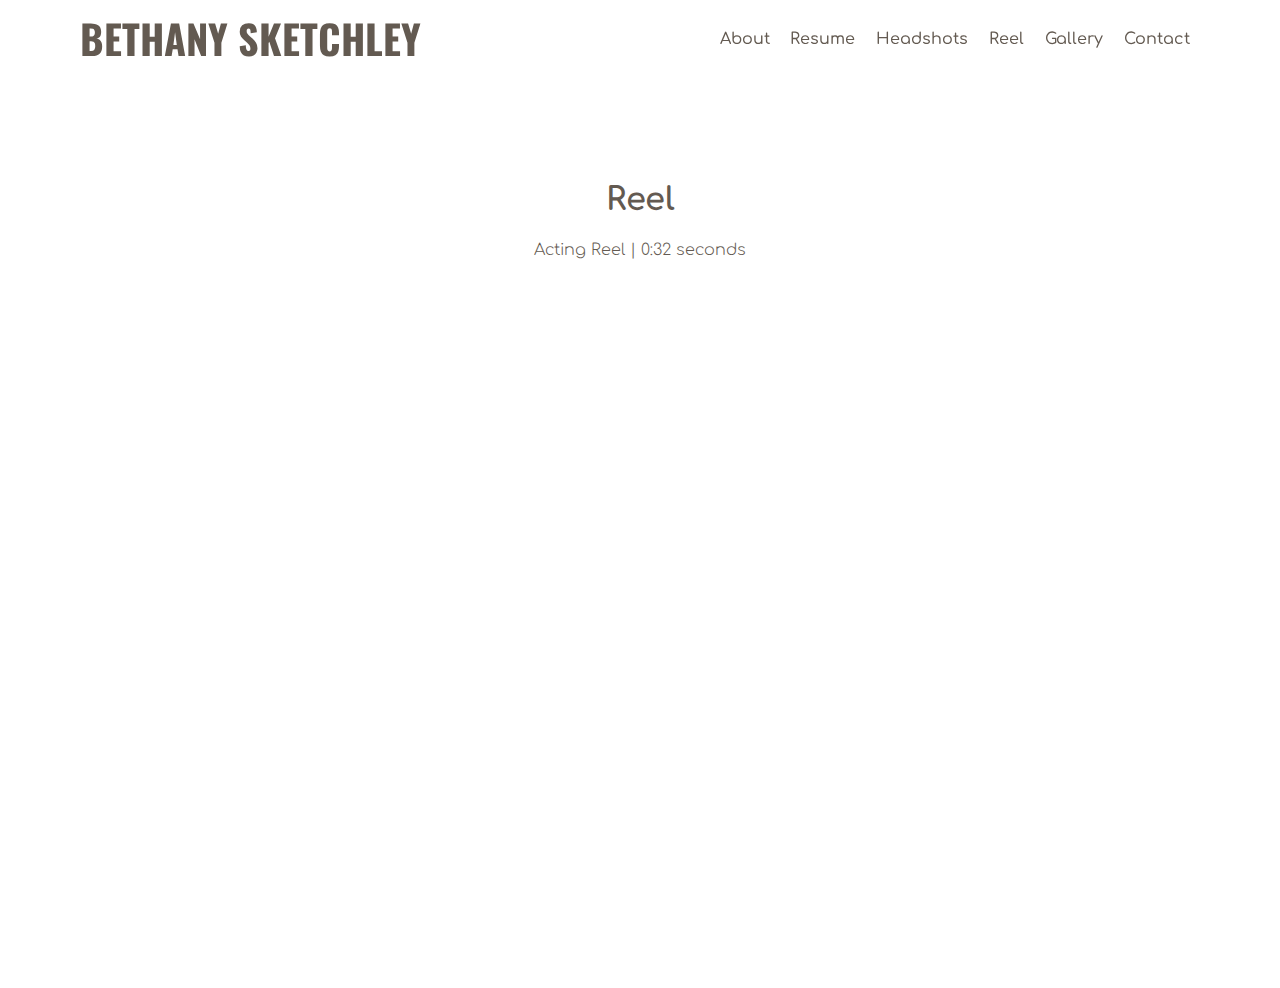
<file: reel.html>
<!DOCTYPE html>
<html  >
<head>
  <!-- Site made with Mobirise Website Builder v4.11.2, https://mobirise.com -->
  <meta charset="UTF-8">
  <meta http-equiv="X-UA-Compatible" content="IE=edge">
  <meta name="generator" content="Mobirise v4.11.2, mobirise.com">
  <meta name="viewport" content="width=device-width, initial-scale=1, minimum-scale=1">
  <link rel="shortcut icon" href="assets/images/bethany-headshot-vertical-128x160.png" type="image/x-icon">
  <meta name="description" content="Bethany Sketchley showcases her acting reels.">
  
  <title>Bethany Sketchley | Reel</title>
  <link rel="stylesheet" href="assets/web/assets/mobirise-icons/mobirise-icons.css">
  <link rel="stylesheet" href="assets/bootstrap/css/bootstrap.min.css">
  <link rel="stylesheet" href="assets/bootstrap/css/bootstrap-grid.min.css">
  <link rel="stylesheet" href="assets/bootstrap/css/bootstrap-reboot.min.css">
  <link rel="stylesheet" href="assets/socicon/css/styles.css">
  <link rel="stylesheet" href="assets/tether/tether.min.css">
  <link rel="stylesheet" href="assets/animatecss/animate.min.css">
  <link rel="stylesheet" href="assets/dropdown/css/style.css">
  <link rel="stylesheet" href="assets/theme/css/style.css">
  <link rel="preload" as="style" href="assets/mobirise/css/mbr-additional.css"><link rel="stylesheet" href="assets/mobirise/css/mbr-additional.css" type="text/css">
  
  
  
</head>
<body>
  <section class="menu cid-rUg7lo41Bg" once="menu" id="menu1-m">

    

    <nav class="navbar navbar-expand beta-menu navbar-dropdown align-items-center navbar-fixed-top navbar-toggleable-sm bg-color transparent">
        <button class="navbar-toggler navbar-toggler-right" type="button" data-toggle="collapse" data-target="#navbarSupportedContent" aria-controls="navbarSupportedContent" aria-expanded="false" aria-label="Toggle navigation">
            <div class="hamburger">
                <span></span>
                <span></span>
                <span></span>
                <span></span>
            </div>
        </button>
        <div class="menu-logo">
            <div class="navbar-brand">
                
                <span class="navbar-caption-wrap"><a class="navbar-caption text-info display-5" href="index.html">
                        BETHANY SKETCHLEY</a></span>
            </div>
        </div>
        <div class="collapse navbar-collapse" id="navbarSupportedContent">
            <ul class="navbar-nav nav-dropdown nav-right" data-app-modern-menu="true"><li class="nav-item"><a class="nav-link link text-info display-4" href="index.html#testimonials2-13">
                        
                        About</a></li><li class="nav-item">
                    <a class="nav-link link text-info display-4" href="resume.html">Resume</a>
                </li><li class="nav-item"><a class="nav-link link text-info display-4" href="headshots.html">Headshots</a></li><li class="nav-item"><a class="nav-link link text-info display-4" href="reel.html">Reel</a></li><li class="nav-item"><a class="nav-link link text-info display-4" href="gallery.html">Gallery</a></li><li class="nav-item"><a class="nav-link link text-info display-4" href="contact.html">Contact</a></li></ul>
            
        </div>
    </nav>
</section>

<section class="engine"><a href="https://mobirise.info/x">css templates</a></section><section class="mbr-section content4 cid-rUgkeIXusS" id="content4-p">

    

    <div class="container">
        <div class="media-container-row">
            <div class="title col-12 col-md-8">
                <h2 class="align-center pb-3 mbr-fonts-style display-2"><strong><br></strong><br><strong>Reel</strong></h2>
                <h3 class="mbr-section-subtitle align-center mbr-light mbr-fonts-style display-7">Acting Reel | 0:32 seconds</h3>
                
            </div>
        </div>
    </div>
</section>

<section class="cid-rUgjRkDcUO" id="video3-o">

    
    
    <figure class="mbr-figure align-center container">
        <div class="video-block" style="width: 80%;">
            <div><iframe class="mbr-embedded-video" src="https://www.youtube.com/embed/VeE8FazMny0?rel=0&amp;amp;showinfo=0&amp;autoplay=0&amp;loop=0" width="1280" height="720" frameborder="0" allowfullscreen></iframe></div>
        </div>
    </figure>
</section>

<section once="footers" class="cid-rUoSykSglY" id="footer7-z">

    

    

    <div class="container">
        <div class="media-container-row align-center mbr-white">
            
            <div class="row social-row">
                <div class="social-list align-right pb-2">
                    
                    
                    
                    
                    
                    
                <div class="soc-item">
                        <a href="https://twitter.com/MissSketchley" target="_blank">
                            <span class="mbr-iconfont mbr-iconfont-social socicon-twitter socicon" style="color: rgb(188, 129, 108); fill: rgb(188, 129, 108);"></span>
                        </a>
                    </div><div class="soc-item">
                        <a href="https://www.facebook.com/bethany.sketchley" target="_blank">
                            <span class="mbr-iconfont mbr-iconfont-social socicon-facebook socicon" style="color: rgb(188, 129, 108); fill: rgb(188, 129, 108);"></span>
                        </a>
                    </div><div class="soc-item">
                        <a href="https://www.instagram.com/bethanysketchley/" target="_blank">
                            <span class="mbr-iconfont mbr-iconfont-social socicon-instagram socicon" style="color: rgb(188, 129, 108); fill: rgb(188, 129, 108);"></span>
                        </a>
                    </div><div class="soc-item">
                        <a href="https://www.imdb.com/name/nm4957859/" target="_blank">
                            <span class="mbr-iconfont mbr-iconfont-social socicon-imdb socicon" style="color: rgb(188, 129, 108); fill: rgb(188, 129, 108);"></span>
                        </a>
                    </div></div>
            </div>
            <div class="row row-copirayt">
                <p class="mbr-text mb-0 mbr-fonts-style mbr-white align-center display-7">
                    © Copyright 2020 Bethany Sketchley. Designed by <a href="http://mypocketpartner.com/" target="_blank" class="text-success">My Pocket Partner</a>.&nbsp;All Rights Reserved.</p>
            </div>
        </div>
    </div>
</section>


  <script src="assets/web/assets/jquery/jquery.min.js"></script>
  <script src="assets/popper/popper.min.js"></script>
  <script src="assets/bootstrap/js/bootstrap.min.js"></script>
  <script src="assets/smoothscroll/smooth-scroll.js"></script>
  <script src="assets/tether/tether.min.js"></script>
  <script src="assets/touchswipe/jquery.touch-swipe.min.js"></script>
  <script src="assets/viewportchecker/jquery.viewportchecker.js"></script>
  <script src="assets/dropdown/js/nav-dropdown.js"></script>
  <script src="assets/dropdown/js/navbar-dropdown.js"></script>
  <script src="assets/theme/js/script.js"></script>
  
  
  <input name="animation" type="hidden">
  </body>
</html>
</file>
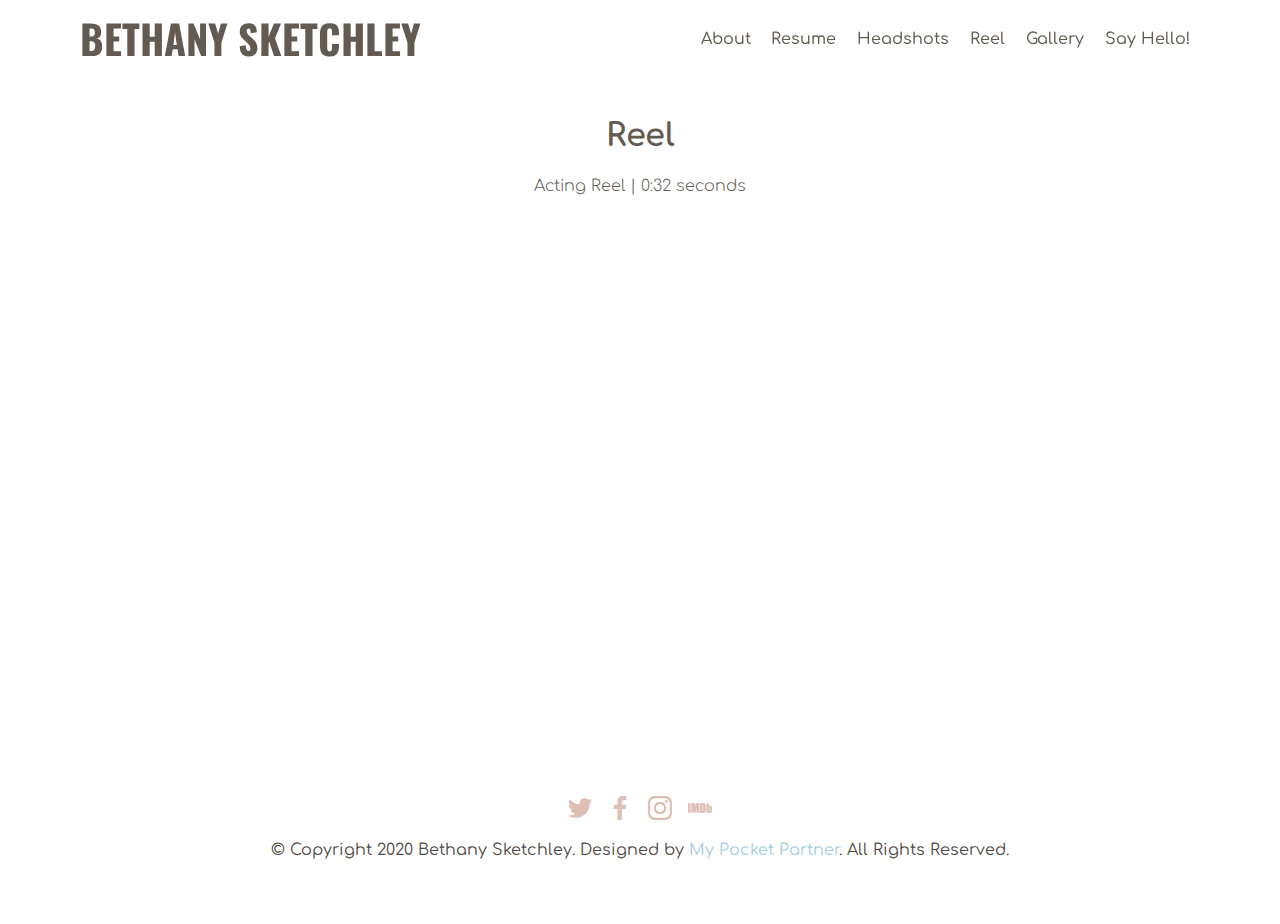
<file: reels.html>
<!DOCTYPE html>
<html  >
<head>
  <!-- Site made with Mobirise Website Builder v4.11.2, https://mobirise.com -->
  <meta charset="UTF-8">
  <meta http-equiv="X-UA-Compatible" content="IE=edge">
  <meta name="generator" content="Mobirise v4.11.2, mobirise.com">
  <meta name="viewport" content="width=device-width, initial-scale=1, minimum-scale=1">
  <link rel="shortcut icon" href="assets/images/bethany-headshot-vertical-128x160.png" type="image/x-icon">
  <meta name="description" content="Bethany Sketchley showcases her acting reels.">
  
  <title>Bethany Sketchley | Reel</title>
  <link rel="stylesheet" href="assets/web/assets/mobirise-icons/mobirise-icons.css">
  <link rel="stylesheet" href="assets/bootstrap/css/bootstrap.min.css">
  <link rel="stylesheet" href="assets/bootstrap/css/bootstrap-grid.min.css">
  <link rel="stylesheet" href="assets/bootstrap/css/bootstrap-reboot.min.css">
  <link rel="stylesheet" href="assets/socicon/css/styles.css">
  <link rel="stylesheet" href="assets/tether/tether.min.css">
  <link rel="stylesheet" href="assets/animatecss/animate.min.css">
  <link rel="stylesheet" href="assets/dropdown/css/style.css">
  <link rel="stylesheet" href="assets/theme/css/style.css">
  <link rel="preload" as="style" href="assets/mobirise/css/mbr-additional.css"><link rel="stylesheet" href="assets/mobirise/css/mbr-additional.css" type="text/css">
  
  
  
</head>
<body>
  <section class="menu cid-rUg7lo41Bg" once="menu" id="menu1-m">

    

    <nav class="navbar navbar-expand beta-menu navbar-dropdown align-items-center navbar-fixed-top navbar-toggleable-sm bg-color transparent">
        <button class="navbar-toggler navbar-toggler-right" type="button" data-toggle="collapse" data-target="#navbarSupportedContent" aria-controls="navbarSupportedContent" aria-expanded="false" aria-label="Toggle navigation">
            <div class="hamburger">
                <span></span>
                <span></span>
                <span></span>
                <span></span>
            </div>
        </button>
        <div class="menu-logo">
            <div class="navbar-brand">
                
                <span class="navbar-caption-wrap"><a class="navbar-caption text-info display-5" href="index.html">
                        BETHANY SKETCHLEY</a></span>
            </div>
        </div>
        <div class="collapse navbar-collapse" id="navbarSupportedContent">
            <ul class="navbar-nav nav-dropdown nav-right" data-app-modern-menu="true"><li class="nav-item"><a class="nav-link link text-info display-4" href="index.html#testimonials2-13">
                        
                        About</a></li><li class="nav-item">
                    <a class="nav-link link text-info display-4" href="resume.html">Resume</a>
                </li><li class="nav-item"><a class="nav-link link text-info display-4" href="headshots.html">Headshots</a></li><li class="nav-item"><a class="nav-link link text-info display-4" href="reels.html">Reel</a></li><li class="nav-item"><a class="nav-link link text-info display-4" href="gallery.html">Gallery</a></li><li class="nav-item"><a class="nav-link link text-info display-4" href="contact.html">Say Hello!</a></li></ul>
            
        </div>
    </nav>
</section>

<section class="engine"><a href="https://mobirise.info/g">build your own site for free</a></section><section class="mbr-section content4 cid-rUgkeIXusS" id="content4-p">

    

    <div class="container">
        <div class="media-container-row">
            <div class="title col-12 col-md-8">
                <h2 class="align-center pb-3 mbr-fonts-style display-2"><strong>Reel</strong></h2>
                <h3 class="mbr-section-subtitle align-center mbr-light mbr-fonts-style display-7">Acting Reel | 0:32 seconds</h3>
                
            </div>
        </div>
    </div>
</section>

<section class="cid-rUgjRkDcUO" id="video3-o">

    
    
    <figure class="mbr-figure align-center container">
        <div class="video-block" style="width: 80%;">
            <div><iframe class="mbr-embedded-video" src="https://www.youtube.com/embed/rCrujINrnF4?rel=0&amp;amp;showinfo=0&amp;autoplay=0&amp;loop=0" width="1280" height="720" frameborder="0" allowfullscreen></iframe></div>
        </div>
    </figure>
</section>

<section once="footers" class="cid-rUoSykSglY" id="footer7-z">

    

    

    <div class="container">
        <div class="media-container-row align-center mbr-white">
            
            <div class="row social-row">
                <div class="social-list align-right pb-2">
                    
                    
                    
                    
                    
                    
                <div class="soc-item">
                        <a href="https://twitter.com/MissSketchley" target="_blank">
                            <span class="mbr-iconfont mbr-iconfont-social socicon-twitter socicon" style="color: rgb(188, 129, 108); fill: rgb(188, 129, 108);"></span>
                        </a>
                    </div><div class="soc-item">
                        <a href="https://www.facebook.com/bethany.sketchley" target="_blank">
                            <span class="mbr-iconfont mbr-iconfont-social socicon-facebook socicon" style="color: rgb(188, 129, 108); fill: rgb(188, 129, 108);"></span>
                        </a>
                    </div><div class="soc-item">
                        <a href="https://www.instagram.com/bethanysketchley/" target="_blank">
                            <span class="mbr-iconfont mbr-iconfont-social socicon-instagram socicon" style="color: rgb(188, 129, 108); fill: rgb(188, 129, 108);"></span>
                        </a>
                    </div><div class="soc-item">
                        <a href="https://www.imdb.com/name/nm4957859/" target="_blank">
                            <span class="mbr-iconfont mbr-iconfont-social socicon-imdb socicon" style="color: rgb(188, 129, 108); fill: rgb(188, 129, 108);"></span>
                        </a>
                    </div></div>
            </div>
            <div class="row row-copirayt">
                <p class="mbr-text mb-0 mbr-fonts-style mbr-white align-center display-7">
                    © Copyright 2020 Bethany Sketchley. Designed by <a href="http://mypocketpartner.com/" target="_blank" class="text-success">My Pocket Partner</a>.&nbsp;All Rights Reserved.</p>
            </div>
        </div>
    </div>
</section>


  <script src="assets/web/assets/jquery/jquery.min.js"></script>
  <script src="assets/popper/popper.min.js"></script>
  <script src="assets/bootstrap/js/bootstrap.min.js"></script>
  <script src="assets/smoothscroll/smooth-scroll.js"></script>
  <script src="assets/tether/tether.min.js"></script>
  <script src="assets/touchswipe/jquery.touch-swipe.min.js"></script>
  <script src="assets/viewportchecker/jquery.viewportchecker.js"></script>
  <script src="assets/dropdown/js/nav-dropdown.js"></script>
  <script src="assets/dropdown/js/navbar-dropdown.js"></script>
  <script src="assets/theme/js/script.js"></script>
  
  
  <input name="animation" type="hidden">
  </body>
</html>
</file>
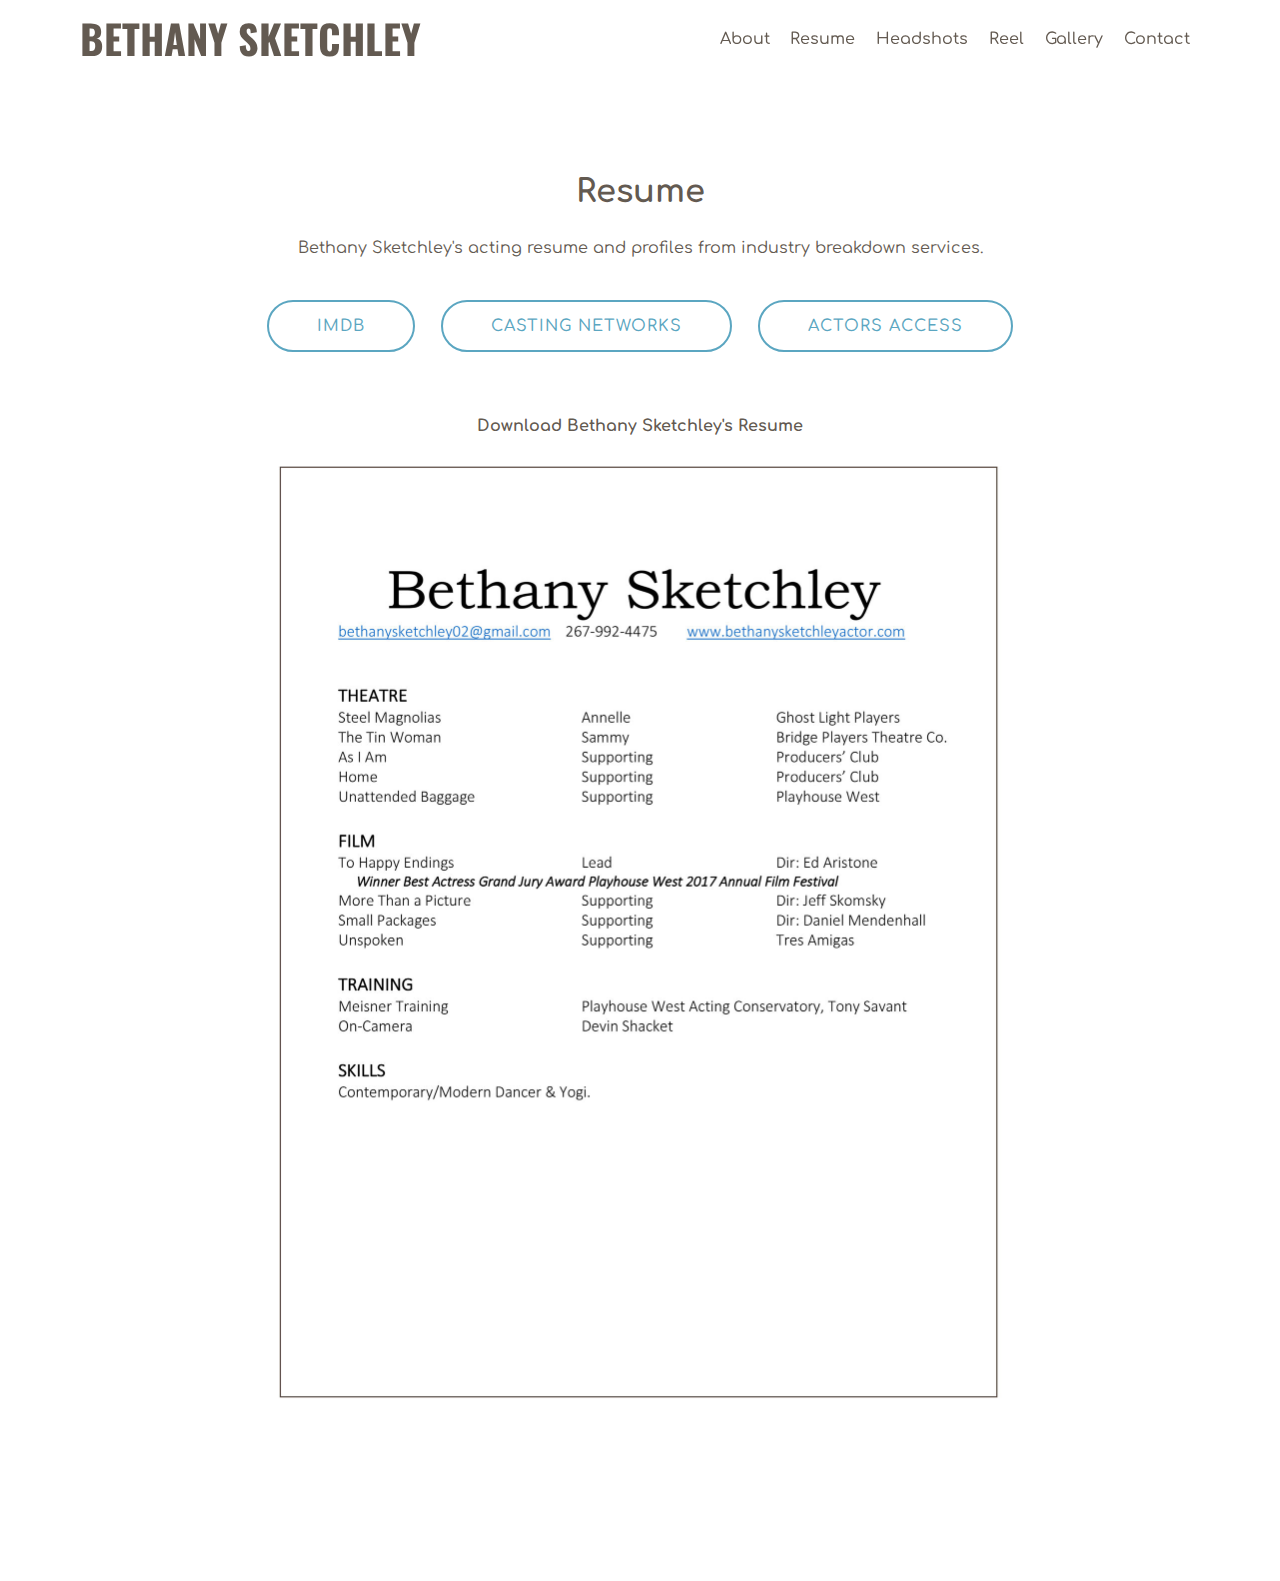
<file: resume.html>
<!DOCTYPE html>
<html  >
<head>
  <!-- Site made with Mobirise Website Builder v4.11.2, https://mobirise.com -->
  <meta charset="UTF-8">
  <meta http-equiv="X-UA-Compatible" content="IE=edge">
  <meta name="generator" content="Mobirise v4.11.2, mobirise.com">
  <meta name="viewport" content="width=device-width, initial-scale=1, minimum-scale=1">
  <link rel="shortcut icon" href="assets/images/bethany-headshot-vertical-128x160.png" type="image/x-icon">
  <meta name="description" content="Bethany Sketchley's acting resume and profiles from industry breakdown services including Actors Access and Casting Networks.">
  
  <title>Bethany Sketchley | Resume</title>
  <link rel="stylesheet" href="assets/web/assets/mobirise-icons/mobirise-icons.css">
  <link rel="stylesheet" href="assets/bootstrap/css/bootstrap.min.css">
  <link rel="stylesheet" href="assets/bootstrap/css/bootstrap-grid.min.css">
  <link rel="stylesheet" href="assets/bootstrap/css/bootstrap-reboot.min.css">
  <link rel="stylesheet" href="assets/socicon/css/styles.css">
  <link rel="stylesheet" href="assets/tether/tether.min.css">
  <link rel="stylesheet" href="assets/dropdown/css/style.css">
  <link rel="stylesheet" href="assets/animatecss/animate.min.css">
  <link rel="stylesheet" href="assets/theme/css/style.css">
  <link rel="preload" as="style" href="assets/mobirise/css/mbr-additional.css"><link rel="stylesheet" href="assets/mobirise/css/mbr-additional.css" type="text/css">
  
  
  
</head>
<body>
  <section class="header1 cid-rUgfERYbI7" id="header16-i">

    

    

    <div class="container">
        <div class="row justify-content-md-center">
            <div class="col-md-10 align-center">
                <h1 class="mbr-section-title mbr-bold pb-3 mbr-fonts-style display-2">
                    <br>Resume</h1>
                
                <p class="mbr-text pb-3 mbr-fonts-style display-7">Bethany Sketchley's acting resume and profiles from industry breakdown services.<br></p>
                <div class="mbr-section-btn"><a class="btn btn-md btn-success-outline display-4" href="https://www.imdb.com/name/nm4957859/">IMDB</a> <a class="btn btn-md btn-success-outline display-4" href="https://www.castingnetworks.com/bethanysketchley">CASTING NETWORKS</a> <a class="btn btn-md btn-success-outline display-4" href="https://resumes.actorsaccess.com/bethanysketchley" target="_blank">ACTORS ACCESS<br></a></div>
            </div>
        </div>
    </div>

</section>

<section class="engine"><a href="https://mobirise.info/c">free web builder</a></section><section class="menu cid-rUg7lo41Bg" once="menu" id="menu1-8">

    

    <nav class="navbar navbar-expand beta-menu navbar-dropdown align-items-center navbar-fixed-top navbar-toggleable-sm bg-color transparent">
        <button class="navbar-toggler navbar-toggler-right" type="button" data-toggle="collapse" data-target="#navbarSupportedContent" aria-controls="navbarSupportedContent" aria-expanded="false" aria-label="Toggle navigation">
            <div class="hamburger">
                <span></span>
                <span></span>
                <span></span>
                <span></span>
            </div>
        </button>
        <div class="menu-logo">
            <div class="navbar-brand">
                
                <span class="navbar-caption-wrap"><a class="navbar-caption text-info display-5" href="index.html">
                        BETHANY SKETCHLEY</a></span>
            </div>
        </div>
        <div class="collapse navbar-collapse" id="navbarSupportedContent">
            <ul class="navbar-nav nav-dropdown nav-right" data-app-modern-menu="true"><li class="nav-item"><a class="nav-link link text-info display-4" href="index.html#testimonials2-13">
                        
                        About</a></li><li class="nav-item">
                    <a class="nav-link link text-info display-4" href="resume.html">Resume</a>
                </li><li class="nav-item"><a class="nav-link link text-info display-4" href="headshots.html">Headshots</a></li><li class="nav-item"><a class="nav-link link text-info display-4" href="reel.html">Reel</a></li><li class="nav-item"><a class="nav-link link text-info display-4" href="gallery.html">Gallery</a></li><li class="nav-item"><a class="nav-link link text-info display-4" href="contact.html">Contact</a></li></ul>
            
        </div>
    </nav>
</section>

<section class="mbr-section content4 cid-rV726sYYai" id="content4-1c">

    

    <div class="container">
        <div class="media-container-row">
            <div class="title col-12 col-md-8">
                <h2 class="align-center pb-3 mbr-fonts-style display-4"><a href="assets/files/Bethany Sketchley Resume .pdf" class="text-info"><strong>
                    Download Bethany Sketchley's Resume</strong></a></h2>
                
                
            </div>
        </div>
    </div>
</section>

<section class="cid-rUgfIzWPIZ" id="image1-j">

    

    <figure class="mbr-figure container">
        <div class="image-block" style="width: 66%;">
            <a href="assets/files/Bethany Sketchley Resume .pdf"><img src="assets/images/bethany-sketchley-resume-1466x1897.jpg" width="1400" alt="Bethany Sketchley Actor Resume" title=""></a>
            
        </div>
    </figure>
</section>

<section once="footers" class="cid-rUoSykSglY" id="footer7-z">

    

    

    <div class="container">
        <div class="media-container-row align-center mbr-white">
            
            <div class="row social-row">
                <div class="social-list align-right pb-2">
                    
                    
                    
                    
                    
                    
                <div class="soc-item">
                        <a href="https://twitter.com/MissSketchley" target="_blank">
                            <span class="mbr-iconfont mbr-iconfont-social socicon-twitter socicon" style="color: rgb(188, 129, 108); fill: rgb(188, 129, 108);"></span>
                        </a>
                    </div><div class="soc-item">
                        <a href="https://www.facebook.com/bethany.sketchley" target="_blank">
                            <span class="mbr-iconfont mbr-iconfont-social socicon-facebook socicon" style="color: rgb(188, 129, 108); fill: rgb(188, 129, 108);"></span>
                        </a>
                    </div><div class="soc-item">
                        <a href="https://www.instagram.com/bethanysketchley/" target="_blank">
                            <span class="mbr-iconfont mbr-iconfont-social socicon-instagram socicon" style="color: rgb(188, 129, 108); fill: rgb(188, 129, 108);"></span>
                        </a>
                    </div><div class="soc-item">
                        <a href="https://www.imdb.com/name/nm4957859/" target="_blank">
                            <span class="mbr-iconfont mbr-iconfont-social socicon-imdb socicon" style="color: rgb(188, 129, 108); fill: rgb(188, 129, 108);"></span>
                        </a>
                    </div></div>
            </div>
            <div class="row row-copirayt">
                <p class="mbr-text mb-0 mbr-fonts-style mbr-white align-center display-7">
                    © Copyright 2020 Bethany Sketchley. Designed by <a href="http://mypocketpartner.com/" target="_blank" class="text-success">My Pocket Partner</a>.&nbsp;All Rights Reserved.</p>
            </div>
        </div>
    </div>
</section>


  <script src="assets/web/assets/jquery/jquery.min.js"></script>
  <script src="assets/popper/popper.min.js"></script>
  <script src="assets/bootstrap/js/bootstrap.min.js"></script>
  <script src="assets/smoothscroll/smooth-scroll.js"></script>
  <script src="assets/tether/tether.min.js"></script>
  <script src="assets/viewportchecker/jquery.viewportchecker.js"></script>
  <script src="assets/dropdown/js/nav-dropdown.js"></script>
  <script src="assets/dropdown/js/navbar-dropdown.js"></script>
  <script src="assets/touchswipe/jquery.touch-swipe.min.js"></script>
  <script src="assets/theme/js/script.js"></script>
  
  
  <input name="animation" type="hidden">
  </body>
</html>
</file>
<file: assets/web/assets/mobirise-icons-bold/mobirise-icons-bold.css>
@font-face {
  font-family: 'mobirise-icons-bold';
  font-display: swap;
  src:  url('mobirise-icons-bold.eot?m1l4yr');
  src:  url('mobirise-icons-bold.eot?m1l4yr#iefix') format('embedded-opentype'),
    url('mobirise-icons-bold.ttf?m1l4yr') format('truetype'),
    url('mobirise-icons-bold.woff?m1l4yr') format('woff'),
    url('mobirise-icons-bold.svg?m1l4yr#mobirise-icons-bold') format('svg');
  font-weight: normal;
  font-style: normal;
}

[class^="mbrib-"], [class*="mbrib-"] {
  /* use !important to prevent issues with browser extensions that change fonts */
  font-family: 'mobirise-icons-bold' !important;
  speak: none;
  font-style: normal;
  font-weight: normal;
  font-variant: normal;
  text-transform: none;
  line-height: 1;

  /* Better Font Rendering =========== */
  -webkit-font-smoothing: antialiased;
  -moz-osx-font-smoothing: grayscale;
}

.mbrib-add-submenu:before {
  content: "\e900";
}
.mbrib-alert:before {
  content: "\e901";
}
.mbrib-align-center:before {
  content: "\e902";
}
.mbrib-align-justify:before {
  content: "\e903";
}
.mbrib-align-left:before {
  content: "\e904";
}
.mbrib-align-right:before {
  content: "\e905";
}
.mbrib-android:before {
  content: "\e906";
}
.mbrib-apple:before {
  content: "\e907";
}
.mbrib-arrow-down:before {
  content: "\e908";
}
.mbrib-arrow-next:before {
  content: "\e909";
}
.mbrib-arrow-prev:before {
  content: "\e90a";
}
.mbrib-arrow-up:before {
  content: "\e90b";
}
.mbrib-bold:before {
  content: "\e90c";
}
.mbrib-bookmark:before {
  content: "\e90d";
}
.mbrib-bootstrap:before {
  content: "\e90e";
}
.mbrib-briefcase:before {
  content: "\e90f";
}
.mbrib-browse:before {
  content: "\e910";
}
.mbrib-bulleted-list:before {
  content: "\e911";
}
.mbrib-calendar:before {
  content: "\e912";
}
.mbrib-camera:before {
  content: "\e913";
}
.mbrib-cart-add:before {
  content: "\e914";
}
.mbrib-cart-full:before {
  content: "\e915";
}
.mbrib-cash:before {
  content: "\e916";
}
.mbrib-change-style:before {
  content: "\e917";
}
.mbrib-chat:before {
  content: "\e918";
}
.mbrib-clock:before {
  content: "\e919";
}
.mbrib-close:before {
  content: "\e91a";
}
.mbrib-cloud:before {
  content: "\e91b";
}
.mbrib-code:before {
  content: "\e91c";
}
.mbrib-contact-form:before {
  content: "\e91d";
}
.mbrib-credit-card:before {
  content: "\e91e";
}
.mbrib-cursor-click:before {
  content: "\e91f";
}
.mbrib-cust-feedback:before {
  content: "\e920";
}
.mbrib-database:before {
  content: "\e921";
}
.mbrib-delivery:before {
  content: "\e922";
}
.mbrib-desktop:before {
  content: "\e923";
}
.mbrib-devices:before {
  content: "\e924";
}
.mbrib-down:before {
  content: "\e925";
}
.mbrib-download:before {
  content: "\e926";
}
.mbrib-drag-n-drop:before {
  content: "\e927";
}
.mbrib-drag-n-drop2:before {
  content: "\e928";
}
.mbrib-edit:before {
  content: "\e929";
}
.mbrib-edit2:before {
  content: "\e92a";
}
.mbrib-error:before {
  content: "\e92b";
}
.mbrib-extension:before {
  content: "\e92c";
}
.mbrib-features:before {
  content: "\e92d";
}
.mbrib-file:before {
  content: "\e92e";
}
.mbrib-flag:before {
  content: "\e92f";
}
.mbrib-folder:before {
  content: "\e930";
}
.mbrib-gift:before {
  content: "\e931";
}
.mbrib-github:before {
  content: "\e932";
}
.mbrib-globe-2:before {
  content: "\e933";
}
.mbrib-globe:before {
  content: "\e934";
}
.mbrib-growing-chart:before {
  content: "\e935";
}
.mbrib-hearth:before {
  content: "\e936";
}
.mbrib-help:before {
  content: "\e937";
}
.mbrib-home:before {
  content: "\e938";
}
.mbrib-hot-cup:before {
  content: "\e939";
}
.mbrib-idea:before {
  content: "\e93a";
}
.mbrib-image-gallery:before {
  content: "\e93b";
}
.mbrib-image-slider:before {
  content: "\e93c";
}
.mbrib-info:before {
  content: "\e93d";
}
.mbrib-italic:before {
  content: "\e93e";
}
.mbrib-key:before {
  content: "\e93f";
}
.mbrib-laptop:before {
  content: "\e940";
}
.mbrib-layers:before {
  content: "\e941";
}
.mbrib-left-right:before {
  content: "\e942";
}
.mbrib-left:before {
  content: "\e943";
}
.mbrib-letter:before {
  content: "\e944";
}
.mbrib-like:before {
  content: "\e945";
}
.mbrib-link:before {
  content: "\e946";
}
.mbrib-lock:before {
  content: "\e947";
}
.mbrib-login:before {
  content: "\e948";
}
.mbrib-logout:before {
  content: "\e949";
}
.mbrib-magic-stick:before {
  content: "\e94a";
}
.mbrib-map-pin:before {
  content: "\e94b";
}
.mbrib-menu:before {
  content: "\e94c";
}
.mbrib-mobile:before {
  content: "\e94d";
}
.mbrib-mobile2:before {
  content: "\e94e";
}
.mbrib-mobirise:before {
  content: "\e94f";
}
.mbrib-more-horizontal:before {
  content: "\e950";
}
.mbrib-more-vertical:before {
  content: "\e951";
}
.mbrib-music:before {
  content: "\e952";
}
.mbrib-new-file:before {
  content: "\e953";
}
.mbrib-numbered-list:before {
  content: "\e954";
}
.mbrib-opened-folder:before {
  content: "\e955";
}
.mbrib-pages:before {
  content: "\e956";
}
.mbrib-paper-plane:before {
  content: "\e957";
}
.mbrib-paperclip:before {
  content: "\e958";
}
.mbrib-photo:before {
  content: "\e959";
}
.mbrib-photos:before {
  content: "\e95a";
}
.mbrib-pin:before {
  content: "\e95b";
}
.mbrib-play:before {
  content: "\e95c";
}
.mbrib-plus:before {
  content: "\e95d";
}
.mbrib-preview:before {
  content: "\e95e";
}
.mbrib-print:before {
  content: "\e95f";
}
.mbrib-protect:before {
  content: "\e960";
}
.mbrib-question:before {
  content: "\e961";
}
.mbrib-quote-left:before {
  content: "\e962";
}
.mbrib-quote-right:before {
  content: "\e963";
}
.mbrib-redo:before {
  content: "\e964";
}
.mbrib-refresh:before {
  content: "\e965";
}
.mbrib-responsive:before {
  content: "\e966";
}
.mbrib-right:before {
  content: "\e967";
}
.mbrib-rocket:before {
  content: "\e968";
}
.mbrib-sad-face:before {
  content: "\e969";
}
.mbrib-sale:before {
  content: "\e96a";
}
.mbrib-save:before {
  content: "\e96b";
}
.mbrib-search:before {
  content: "\e96c";
}
.mbrib-setting:before {
  content: "\e96d";
}
.mbrib-setting2:before {
  content: "\e96e";
}
.mbrib-setting3:before {
  content: "\e96f";
}
.mbrib-share:before {
  content: "\e970";
}
.mbrib-shopping-bag:before {
  content: "\e971";
}
.mbrib-shopping-basket:before {
  content: "\e972";
}
.mbrib-shopping-cart:before {
  content: "\e973";
}
.mbrib-sites:before {
  content: "\e974";
}
.mbrib-smile-face:before {
  content: "\e975";
}
.mbrib-speed:before {
  content: "\e976";
}
.mbrib-star:before {
  content: "\e977";
}
.mbrib-success:before {
  content: "\e978";
}
.mbrib-sun:before {
  content: "\e979";
}
.mbrib-sun2:before {
  content: "\e97a";
}
.mbrib-tablet-vertical:before {
  content: "\e97b";
}
.mbrib-tablet:before {
  content: "\e97c";
}
.mbrib-target:before {
  content: "\e97d";
}
.mbrib-timer:before {
  content: "\e97e";
}
.mbrib-to-ftp:before {
  content: "\e97f";
}
.mbrib-to-local-drive:before {
  content: "\e980";
}
.mbrib-touch-swipe:before {
  content: "\e981";
}
.mbrib-touch:before {
  content: "\e982";
}
.mbrib-trash:before {
  content: "\e983";
}
.mbrib-underline:before {
  content: "\e984";
}
.mbrib-undo:before {
  content: "\e985";
}
.mbrib-unlink:before {
  content: "\e986";
}
.mbrib-unlock:before {
  content: "\e987";
}
.mbrib-up-down:before {
  content: "\e988";
}
.mbrib-up:before {
  content: "\e989";
}
.mbrib-update:before {
  content: "\e98a";
}
.mbrib-upload:before {
  content: "\e98b";
}
.mbrib-user:before {
  content: "\e98c";
}
.mbrib-user2:before {
  content: "\e98d";
}
.mbrib-users:before {
  content: "\e98e";
}
.mbrib-video-play:before {
  content: "\e98f";
}
.mbrib-video:before {
  content: "\e990";
}
.mbrib-watch:before {
  content: "\e991";
}
.mbrib-website-theme:before {
  content: "\e992";
}
.mbrib-wifi:before {
  content: "\e993";
}
.mbrib-windows:before {
  content: "\e994";
}
.mbrib-zoom-out:before {
  content: "\e995";
}
</file>
<file: assets/web/assets/mobirise-icons/mobirise-icons.css>
@font-face {
  font-family: 'MobiriseIcons';
  src:  url('mobirise-icons.eot?spat4u');
  src:  url('mobirise-icons.eot?spat4u#iefix') format('embedded-opentype'),
    url('mobirise-icons.ttf?spat4u') format('truetype'),
    url('mobirise-icons.woff?spat4u') format('woff'),
    url('mobirise-icons.svg?spat4u#MobiriseIcons') format('svg');
  font-weight: normal;
  font-style: normal;
  font-display: swap;
}

[class^="mbri-"], [class*=" mbri-"] {
  /* use !important to prevent issues with browser extensions that change fonts */
  font-family: MobiriseIcons !important;
  speak: none;
  font-style: normal;
  font-weight: normal;
  font-variant: normal;
  text-transform: none;
  line-height: 1;

  /* Better Font Rendering =========== */
  -webkit-font-smoothing: antialiased;
  -moz-osx-font-smoothing: grayscale;
}

.mbri-add-submenu:before {
  content: "\e900";
}
.mbri-alert:before {
  content: "\e901";
}
.mbri-align-center:before {
  content: "\e902";
}
.mbri-align-justify:before {
  content: "\e903";
}
.mbri-align-left:before {
  content: "\e904";
}
.mbri-align-right:before {
  content: "\e905";
}
.mbri-android:before {
  content: "\e906";
}
.mbri-apple:before {
  content: "\e907";
}
.mbri-arrow-down:before {
  content: "\e908";
}
.mbri-arrow-next:before {
  content: "\e909";
}
.mbri-arrow-prev:before {
  content: "\e90a";
}
.mbri-arrow-up:before {
  content: "\e90b";
}
.mbri-bold:before {
  content: "\e90c";
}
.mbri-bookmark:before {
  content: "\e90d";
}
.mbri-bootstrap:before {
  content: "\e90e";
}
.mbri-briefcase:before {
  content: "\e90f";
}
.mbri-browse:before {
  content: "\e910";
}
.mbri-bulleted-list:before {
  content: "\e911";
}
.mbri-calendar:before {
  content: "\e912";
}
.mbri-camera:before {
  content: "\e913";
}
.mbri-cart-add:before {
  content: "\e914";
}
.mbri-cart-full:before {
  content: "\e915";
}
.mbri-cash:before {
  content: "\e916";
}
.mbri-change-style:before {
  content: "\e917";
}
.mbri-chat:before {
  content: "\e918";
}
.mbri-clock:before {
  content: "\e919";
}
.mbri-close:before {
  content: "\e91a";
}
.mbri-cloud:before {
  content: "\e91b";
}
.mbri-code:before {
  content: "\e91c";
}
.mbri-contact-form:before {
  content: "\e91d";
}
.mbri-credit-card:before {
  content: "\e91e";
}
.mbri-cursor-click:before {
  content: "\e91f";
}
.mbri-cust-feedback:before {
  content: "\e920";
}
.mbri-database:before {
  content: "\e921";
}
.mbri-delivery:before {
  content: "\e922";
}
.mbri-desktop:before {
  content: "\e923";
}
.mbri-devices:before {
  content: "\e924";
}
.mbri-down:before {
  content: "\e925";
}
.mbri-download:before {
  content: "\e989";
}
.mbri-drag-n-drop:before {
  content: "\e927";
}
.mbri-drag-n-drop2:before {
  content: "\e928";
}
.mbri-edit:before {
  content: "\e929";
}
.mbri-edit2:before {
  content: "\e92a";
}
.mbri-error:before {
  content: "\e92b";
}
.mbri-extension:before {
  content: "\e92c";
}
.mbri-features:before {
  content: "\e92d";
}
.mbri-file:before {
  content: "\e92e";
}
.mbri-flag:before {
  content: "\e92f";
}
.mbri-folder:before {
  content: "\e930";
}
.mbri-gift:before {
  content: "\e931";
}
.mbri-github:before {
  content: "\e932";
}
.mbri-globe:before {
  content: "\e933";
}
.mbri-globe-2:before {
  content: "\e934";
}
.mbri-growing-chart:before {
  content: "\e935";
}
.mbri-hearth:before {
  content: "\e936";
}
.mbri-help:before {
  content: "\e937";
}
.mbri-home:before {
  content: "\e938";
}
.mbri-hot-cup:before {
  content: "\e939";
}
.mbri-idea:before {
  content: "\e93a";
}
.mbri-image-gallery:before {
  content: "\e93b";
}
.mbri-image-slider:before {
  content: "\e93c";
}
.mbri-info:before {
  content: "\e93d";
}
.mbri-italic:before {
  content: "\e93e";
}
.mbri-key:before {
  content: "\e93f";
}
.mbri-laptop:before {
  content: "\e940";
}
.mbri-layers:before {
  content: "\e941";
}
.mbri-left-right:before {
  content: "\e942";
}
.mbri-left:before {
  content: "\e943";
}
.mbri-letter:before {
  content: "\e944";
}
.mbri-like:before {
  content: "\e945";
}
.mbri-link:before {
  content: "\e946";
}
.mbri-lock:before {
  content: "\e947";
}
.mbri-login:before {
  content: "\e948";
}
.mbri-logout:before {
  content: "\e949";
}
.mbri-magic-stick:before {
  content: "\e94a";
}
.mbri-map-pin:before {
  content: "\e94b";
}
.mbri-menu:before {
  content: "\e94c";
}
.mbri-mobile:before {
  content: "\e94d";
}
.mbri-mobile2:before {
  content: "\e94e";
}
.mbri-mobirise:before {
  content: "\e94f";
}
.mbri-more-horizontal:before {
  content: "\e950";
}
.mbri-more-vertical:before {
  content: "\e951";
}
.mbri-music:before {
  content: "\e952";
}
.mbri-new-file:before {
  content: "\e953";
}
.mbri-numbered-list:before {
  content: "\e954";
}
.mbri-opened-folder:before {
  content: "\e955";
}
.mbri-pages:before {
  content: "\e956";
}
.mbri-paper-plane:before {
  content: "\e957";
}
.mbri-paperclip:before {
  content: "\e958";
}
.mbri-photo:before {
  content: "\e959";
}
.mbri-photos:before {
  content: "\e95a";
}
.mbri-pin:before {
  content: "\e95b";
}
.mbri-play:before {
  content: "\e95c";
}
.mbri-plus:before {
  content: "\e95d";
}
.mbri-preview:before {
  content: "\e95e";
}
.mbri-print:before {
  content: "\e95f";
}
.mbri-protect:before {
  content: "\e960";
}
.mbri-question:before {
  content: "\e961";
}
.mbri-quote-left:before {
  content: "\e962";
}
.mbri-quote-right:before {
  content: "\e963";
}
.mbri-refresh:before {
  content: "\e964";
}
.mbri-responsive:before {
  content: "\e965";
}
.mbri-right:before {
  content: "\e966";
}
.mbri-rocket:before {
  content: "\e967";
}
.mbri-sad-face:before {
  content: "\e968";
}
.mbri-sale:before {
  content: "\e969";
}
.mbri-save:before {
  content: "\e96a";
}
.mbri-search:before {
  content: "\e96b";
}
.mbri-setting:before {
  content: "\e96c";
}
.mbri-setting2:before {
  content: "\e96d";
}
.mbri-setting3:before {
  content: "\e96e";
}
.mbri-share:before {
  content: "\e96f";
}
.mbri-shopping-bag:before {
  content: "\e970";
}
.mbri-shopping-basket:before {
  content: "\e971";
}
.mbri-shopping-cart:before {
  content: "\e972";
}
.mbri-sites:before {
  content: "\e973";
}
.mbri-smile-face:before {
  content: "\e974";
}
.mbri-speed:before {
  content: "\e975";
}
.mbri-star:before {
  content: "\e976";
}
.mbri-success:before {
  content: "\e977";
}
.mbri-sun:before {
  content: "\e978";
}
.mbri-sun2:before {
  content: "\e979";
}
.mbri-tablet:before {
  content: "\e97a";
}
.mbri-tablet-vertical:before {
  content: "\e97b";
}
.mbri-target:before {
  content: "\e97c";
}
.mbri-timer:before {
  content: "\e97d";
}
.mbri-to-ftp:before {
  content: "\e97e";
}
.mbri-to-local-drive:before {
  content: "\e97f";
}
.mbri-touch-swipe:before {
  content: "\e980";
}
.mbri-touch:before {
  content: "\e981";
}
.mbri-trash:before {
  content: "\e982";
}
.mbri-underline:before {
  content: "\e983";
}
.mbri-unlink:before {
  content: "\e984";
}
.mbri-unlock:before {
  content: "\e985";
}
.mbri-up-down:before {
  content: "\e986";
}
.mbri-up:before {
  content: "\e987";
}
.mbri-update:before {
  content: "\e988";
}
.mbri-upload:before {
 content: "\e926"; 
}
.mbri-user:before {
  content: "\e98a";
}
.mbri-user2:before {
  content: "\e98b";
}
.mbri-users:before {
  content: "\e98c";
}
.mbri-video:before {
  content: "\e98d";
}
.mbri-video-play:before {
  content: "\e98e";
}
.mbri-watch:before {
  content: "\e98f";
}
.mbri-website-theme:before {
  content: "\e990";
}
.mbri-wifi:before {
  content: "\e991";
}
.mbri-windows:before {
  content: "\e992";
}
.mbri-zoom-out:before {
  content: "\e993";
}
.mbri-redo:before {
  content: "\e994";
}
.mbri-undo:before {
  content: "\e995";
}
</file>
<file: assets/dropdown/css/style.css>
.navbar-dropdown {
  left: 0;
  padding: 0;
  position: absolute;
  right: 0;
  top: 0;
  transition: all 0.45s ease;
  z-index: 1030;
  background: #282828; }
  .navbar-dropdown .navbar-logo {
    margin-right: 0.8rem;
    transition: margin 0.3s ease-in-out;
    vertical-align: middle; }
    .navbar-dropdown .navbar-logo img {
      height: 3.125rem;
      transition: all 0.3s ease-in-out; }
    .navbar-dropdown .navbar-logo.mbr-iconfont {
      font-size: 3.125rem;
      line-height: 3.125rem; }
  .navbar-dropdown .navbar-caption {
    font-weight: 700;
    white-space: normal;
    vertical-align: -4px;
    line-height: 3.125rem !important; }
    .navbar-dropdown .navbar-caption, .navbar-dropdown .navbar-caption:hover {
      color: inherit;
      text-decoration: none; }
  .navbar-dropdown .mbr-iconfont + .navbar-caption {
    vertical-align: -1px; }
  .navbar-dropdown.navbar-fixed-top {
    position: fixed; }
  .navbar-dropdown .navbar-brand span {
    vertical-align: -4px; }
  .navbar-dropdown.bg-color.transparent {
    background: none; }
  .navbar-dropdown.navbar-short .navbar-brand {
    padding: 0.625rem 0; }
    .navbar-dropdown.navbar-short .navbar-brand span {
      vertical-align: -1px; }
  .navbar-dropdown.navbar-short .navbar-caption {
    line-height: 2.375rem !important;
    vertical-align: -2px; }
  .navbar-dropdown.navbar-short .navbar-logo {
    margin-right: 0.5rem; }
    .navbar-dropdown.navbar-short .navbar-logo img {
      height: 2.375rem; }
    .navbar-dropdown.navbar-short .navbar-logo.mbr-iconfont {
      font-size: 2.375rem;
      line-height: 2.375rem; }
  .navbar-dropdown.navbar-short .mbr-table-cell {
    height: 3.625rem; }
  .navbar-dropdown .navbar-close {
    left: 0.6875rem;
    position: fixed;
    top: 0.75rem;
    z-index: 1000; }
  .navbar-dropdown .hamburger-icon {
    content: "";
    display: inline-block;
    vertical-align: middle;
    width: 16px;
    -webkit-box-shadow: 0 -6px 0 1px #282828,0 0 0 1px #282828,0 6px 0 1px #282828;
    -moz-box-shadow: 0 -6px 0 1px #282828,0 0 0 1px #282828,0 6px 0 1px #282828;
    box-shadow: 0 -6px 0 1px #282828,0 0 0 1px #282828,0 6px 0 1px #282828; }

.dropdown-menu .dropdown-toggle[data-toggle="dropdown-submenu"]::after {
  border-bottom: 0.35em solid transparent;
  border-left: 0.35em solid;
  border-right: 0;
  border-top: 0.35em solid transparent;
  margin-left: 0.3rem; }

.dropdown-menu .dropdown-item:focus {
  outline: 0; }

.nav-dropdown {
  font-size: 0.75rem;
  font-weight: 500;
  height: auto !important; }
  .nav-dropdown .nav-btn {
    padding-left: 1rem; }
  .nav-dropdown .link {
    margin: .667em 1.667em;
    font-weight: 500;
    padding: 0;
    transition: color .2s ease-in-out; }
    .nav-dropdown .link.dropdown-toggle {
      margin-right: 2.583em; }
      .nav-dropdown .link.dropdown-toggle::after {
        margin-left: .25rem;
        border-top: 0.35em solid;
        border-right: 0.35em solid transparent;
        border-left: 0.35em solid transparent;
        border-bottom: 0; }
      .nav-dropdown .link.dropdown-toggle[aria-expanded="true"] {
        margin: 0;
        padding: 0.667em 3.263em  0.667em 1.667em; }
  .nav-dropdown .link::after,
  .nav-dropdown .dropdown-item::after {
    color: inherit; }
  .nav-dropdown .btn {
    font-size: 0.75rem;
    font-weight: 700;
    letter-spacing: 0;
    margin-bottom: 0;
    padding-left: 1.25rem;
    padding-right: 1.25rem; }
  .nav-dropdown .dropdown-menu {
    border-radius: 0;
    border: 0;
    left: 0;
    margin: 0;
    padding-bottom: 1.25rem;
    padding-top: 1.25rem;
    position: relative; }
  .nav-dropdown .dropdown-submenu {
    margin-left: 0.125rem;
    top: 0; }
  .nav-dropdown .dropdown-item {
    font-weight: 500;
    line-height: 2;
    padding: 0.3846em 4.615em 0.3846em 1.5385em;
    position: relative;
    transition: color .2s ease-in-out, background-color .2s ease-in-out; }
    .nav-dropdown .dropdown-item::after {
      margin-top: -0.3077em;
      position: absolute;
      right: 1.1538em;
      top: 50%; }
    .nav-dropdown .dropdown-item:focus, .nav-dropdown .dropdown-item:hover {
      background: none; }

@media (max-width: 767px) {
  .nav-dropdown.navbar-toggleable-sm {
    bottom: 0;
    display: none;
    left: 0;
    overflow-x: hidden;
    position: fixed;
    top: 0;
    transform: translateX(-100%);
    -ms-transform: translateX(-100%);
    -webkit-transform: translateX(-100%);
    width: 18.75rem;
    z-index: 999; } }
.nav-dropdown.navbar-toggleable-xl {
  bottom: 0;
  display: none;
  left: 0;
  overflow-x: hidden;
  position: fixed;
  top: 0;
  transform: translateX(-100%);
  -ms-transform: translateX(-100%);
  -webkit-transform: translateX(-100%);
  width: 18.75rem;
  z-index: 999; }

.nav-dropdown-sm {
  display: block !important;
  overflow-x: hidden;
  overflow: auto;
  padding-top: 3.875rem; }
  .nav-dropdown-sm::after {
    content: "";
    display: block;
    height: 3rem;
    width: 100%; }
  .nav-dropdown-sm.collapse.in ~ .navbar-close {
    display: block !important; }
  .nav-dropdown-sm.collapsing, .nav-dropdown-sm.collapse.in {
    transform: translateX(0);
    -ms-transform: translateX(0);
    -webkit-transform: translateX(0);
    transition: all 0.25s ease-out;
    -webkit-transition: all 0.25s ease-out;
    background: #282828; }
  .nav-dropdown-sm.collapsing[aria-expanded="false"] {
    transform: translateX(-100%);
    -ms-transform: translateX(-100%);
    -webkit-transform: translateX(-100%); }
  .nav-dropdown-sm .nav-item {
    display: block;
    margin-left: 0 !important;
    padding-left: 0; }
  .nav-dropdown-sm .link,
  .nav-dropdown-sm .dropdown-item {
    border-top: 1px dotted rgba(255, 255, 255, 0.1);
    font-size: 0.8125rem;
    line-height: 1.6;
    margin: 0 !important;
    padding: 0.875rem 2.4rem 0.875rem 1.5625rem !important;
    position: relative;
    white-space: normal; }
    .nav-dropdown-sm .link:focus, .nav-dropdown-sm .link:hover,
    .nav-dropdown-sm .dropdown-item:focus,
    .nav-dropdown-sm .dropdown-item:hover {
      background: rgba(0, 0, 0, 0.2) !important;
      color: #c0a375; }
  .nav-dropdown-sm .nav-btn {
    position: relative;
    padding: 1.5625rem 1.5625rem 0 1.5625rem; }
    .nav-dropdown-sm .nav-btn::before {
      border-top: 1px dotted rgba(255, 255, 255, 0.1);
      content: "";
      left: 0;
      position: absolute;
      top: 0;
      width: 100%; }
    .nav-dropdown-sm .nav-btn + .nav-btn {
      padding-top: 0.625rem; }
      .nav-dropdown-sm .nav-btn + .nav-btn::before {
        display: none; }
  .nav-dropdown-sm .btn {
    padding: 0.625rem 0; }
  .nav-dropdown-sm .dropdown-toggle[data-toggle="dropdown-submenu"]::after {
    margin-left: .25rem;
    border-top: 0.35em solid;
    border-right: 0.35em solid transparent;
    border-left: 0.35em solid transparent;
    border-bottom: 0; }
  .nav-dropdown-sm .dropdown-toggle[data-toggle="dropdown-submenu"][aria-expanded="true"]::after {
    border-top: 0;
    border-right: 0.35em solid transparent;
    border-left: 0.35em solid transparent;
    border-bottom: 0.35em solid; }
  .nav-dropdown-sm .dropdown-menu {
    margin: 0;
    padding: 0;
    position: relative;
    top: 0;
    left: 0;
    width: 100%;
    border: 0;
    float: none;
    border-radius: 0;
    background: none; }
  .nav-dropdown-sm .dropdown-submenu {
    left: 100%;
    margin-left: 0.125rem;
    margin-top: -1.25rem;
    top: 0; }

.navbar-toggleable-sm .nav-dropdown .dropdown-menu {
  position: absolute; }

.navbar-toggleable-sm .nav-dropdown .dropdown-submenu {
  left: 100%;
  margin-left: 0.125rem;
  margin-top: -1.25rem;
  top: 0; }

.navbar-toggleable-sm.opened .nav-dropdown .dropdown-menu {
  position: relative; }

.navbar-toggleable-sm.opened .nav-dropdown .dropdown-submenu {
  left: 0;
  margin-left: 00rem;
  margin-top: 0rem;
  top: 0; }

.is-builder .nav-dropdown.collapsing {
  transition: none !important; }

/*# sourceMappingURL=style.css.map */
</file>
<file: assets/socicon/css/styles.css>
@charset "UTF-8";

@font-face {
  font-family: "socicon";
  src:url("../fonts/socicon.eot");
  src:url("../fonts/socicon.eot?#iefix") format("embedded-opentype"),
    url("../fonts/socicon.woff") format("woff"),
    url("../fonts/socicon.ttf") format("truetype"),
    url("../fonts/socicon.svg#socicon") format("svg");
  font-weight: normal;
  font-style: normal;
  font-display:swap;
}

[data-icon]:before {
  font-family: "socicon" !important;
  content: attr(data-icon);
  font-style: normal !important;
  font-weight: normal !important;
  font-variant: normal !important;
  text-transform: none !important;
  speak: none;
  line-height: 1;
  -webkit-font-smoothing: antialiased;
  -moz-osx-font-smoothing: grayscale;
}

[class^="socicon-"]:before,
[class*=" socicon-"]:before {
  font-family: "socicon" !important;
  font-style: normal !important;
  font-weight: normal !important;
  font-variant: normal !important;
  text-transform: none !important;
  speak: none;
  line-height: 1;
  -webkit-font-smoothing: antialiased;
  -moz-osx-font-smoothing: grayscale;
}

.socicon-modelmayhem:before {
  content: "\e000";
}
.socicon-mixcloud:before {
  content: "\e001";
}
.socicon-drupal:before {
  content: "\e002";
}
.socicon-swarm:before {
  content: "\e003";
}
.socicon-istock:before {
  content: "\e004";
}
.socicon-yammer:before {
  content: "\e005";
}
.socicon-ello:before {
  content: "\e006";
}
.socicon-stackoverflow:before {
  content: "\e007";
}
.socicon-persona:before {
  content: "\e008";
}
.socicon-triplej:before {
  content: "\e009";
}
.socicon-houzz:before {
  content: "\e00a";
}
.socicon-rss:before {
  content: "\e00b";
}
.socicon-paypal:before {
  content: "\e00c";
}
.socicon-odnoklassniki:before {
  content: "\e00d";
}
.socicon-airbnb:before {
  content: "\e00e";
}
.socicon-periscope:before {
  content: "\e00f";
}
.socicon-outlook:before {
  content: "\e010";
}
.socicon-coderwall:before {
  content: "\e011";
}
.socicon-tripadvisor:before {
  content: "\e012";
}
.socicon-appnet:before {
  content: "\e013";
}
.socicon-goodreads:before {
  content: "\e014";
}
.socicon-tripit:before {
  content: "\e015";
}
.socicon-lanyrd:before {
  content: "\e016";
}
.socicon-slideshare:before {
  content: "\e017";
}
.socicon-buffer:before {
  content: "\e018";
}
.socicon-disqus:before {
  content: "\e019";
}
.socicon-vkontakte:before {
  content: "\e01a";
}
.socicon-whatsapp:before {
  content: "\e01b";
}
.socicon-patreon:before {
  content: "\e01c";
}
.socicon-storehouse:before {
  content: "\e01d";
}
.socicon-pocket:before {
  content: "\e01e";
}
.socicon-mail:before {
  content: "\e01f";
}
.socicon-blogger:before {
  content: "\e020";
}
.socicon-technorati:before {
  content: "\e021";
}
.socicon-reddit:before {
  content: "\e022";
}
.socicon-dribbble:before {
  content: "\e023";
}
.socicon-stumbleupon:before {
  content: "\e024";
}
.socicon-digg:before {
  content: "\e025";
}
.socicon-envato:before {
  content: "\e026";
}
.socicon-behance:before {
  content: "\e027";
}
.socicon-delicious:before {
  content: "\e028";
}
.socicon-deviantart:before {
  content: "\e029";
}
.socicon-forrst:before {
  content: "\e02a";
}
.socicon-play:before {
  content: "\e02b";
}
.socicon-zerply:before {
  content: "\e02c";
}
.socicon-wikipedia:before {
  content: "\e02d";
}
.socicon-apple:before {
  content: "\e02e";
}
.socicon-flattr:before {
  content: "\e02f";
}
.socicon-github:before {
  content: "\e030";
}
.socicon-renren:before {
  content: "\e031";
}
.socicon-friendfeed:before {
  content: "\e032";
}
.socicon-newsvine:before {
  content: "\e033";
}
.socicon-identica:before {
  content: "\e034";
}
.socicon-bebo:before {
  content: "\e035";
}
.socicon-zynga:before {
  content: "\e036";
}
.socicon-steam:before {
  content: "\e037";
}
.socicon-xbox:before {
  content: "\e038";
}
.socicon-windows:before {
  content: "\e039";
}
.socicon-qq:before {
  content: "\e03a";
}
.socicon-douban:before {
  content: "\e03b";
}
.socicon-meetup:before {
  content: "\e03c";
}
.socicon-playstation:before {
  content: "\e03d";
}
.socicon-android:before {
  content: "\e03e";
}
.socicon-snapchat:before {
  content: "\e03f";
}
.socicon-twitter:before {
  content: "\e040";
}
.socicon-facebook:before {
  content: "\e041";
}
.socicon-googleplus:before {
  content: "\e042";
}
.socicon-pinterest:before {
  content: "\e043";
}
.socicon-foursquare:before {
  content: "\e044";
}
.socicon-yahoo:before {
  content: "\e045";
}
.socicon-skype:before {
  content: "\e046";
}
.socicon-yelp:before {
  content: "\e047";
}
.socicon-feedburner:before {
  content: "\e048";
}
.socicon-linkedin:before {
  content: "\e049";
}
.socicon-viadeo:before {
  content: "\e04a";
}
.socicon-xing:before {
  content: "\e04b";
}
.socicon-myspace:before {
  content: "\e04c";
}
.socicon-soundcloud:before {
  content: "\e04d";
}
.socicon-spotify:before {
  content: "\e04e";
}
.socicon-grooveshark:before {
  content: "\e04f";
}
.socicon-lastfm:before {
  content: "\e050";
}
.socicon-youtube:before {
  content: "\e051";
}
.socicon-vimeo:before {
  content: "\e052";
}
.socicon-dailymotion:before {
  content: "\e053";
}
.socicon-vine:before {
  content: "\e054";
}
.socicon-flickr:before {
  content: "\e055";
}
.socicon-500px:before {
  content: "\e056";
}
.socicon-wordpress:before {
  content: "\e058";
}
.socicon-tumblr:before {
  content: "\e059";
}
.socicon-twitch:before {
  content: "\e05a";
}
.socicon-8tracks:before {
  content: "\e05b";
}
.socicon-amazon:before {
  content: "\e05c";
}
.socicon-icq:before {
  content: "\e05d";
}
.socicon-smugmug:before {
  content: "\e05e";
}
.socicon-ravelry:before {
  content: "\e05f";
}
.socicon-weibo:before {
  content: "\e060";
}
.socicon-baidu:before {
  content: "\e061";
}
.socicon-angellist:before {
  content: "\e062";
}
.socicon-ebay:before {
  content: "\e063";
}
.socicon-imdb:before {
  content: "\e064";
}
.socicon-stayfriends:before {
  content: "\e065";
}
.socicon-residentadvisor:before {
  content: "\e066";
}
.socicon-google:before {
  content: "\e067";
}
.socicon-yandex:before {
  content: "\e068";
}
.socicon-sharethis:before {
  content: "\e069";
}
.socicon-bandcamp:before {
  content: "\e06a";
}
.socicon-itunes:before {
  content: "\e06b";
}
.socicon-deezer:before {
  content: "\e06c";
}
.socicon-telegram:before {
  content: "\e06e";
}
.socicon-openid:before {
  content: "\e06f";
}
.socicon-amplement:before {
  content: "\e070";
}
.socicon-viber:before {
  content: "\e071";
}
.socicon-zomato:before {
  content: "\e072";
}
.socicon-draugiem:before {
  content: "\e074";
}
.socicon-endomodo:before {
  content: "\e075";
}
.socicon-filmweb:before {
  content: "\e076";
}
.socicon-stackexchange:before {
  content: "\e077";
}
.socicon-wykop:before {
  content: "\e078";
}
.socicon-teamspeak:before {
  content: "\e079";
}
.socicon-teamviewer:before {
  content: "\e07a";
}
.socicon-ventrilo:before {
  content: "\e07b";
}
.socicon-younow:before {
  content: "\e07c";
}
.socicon-raidcall:before {
  content: "\e07d";
}
.socicon-mumble:before {
  content: "\e07e";
}
.socicon-medium:before {
  content: "\e06d";
}
.socicon-bebee:before {
  content: "\e07f";
}
.socicon-hitbox:before {
  content: "\e080";
}
.socicon-reverbnation:before {
  content: "\e081";
}
.socicon-formulr:before {
  content: "\e082";
}
.socicon-instagram:before {
  content: "\e057";
}
.socicon-battlenet:before {
  content: "\e083";
}
.socicon-chrome:before {
  content: "\e084";
}
.socicon-discord:before {
  content: "\e086";
}
.socicon-issuu:before {
  content: "\e087";
}
.socicon-macos:before {
  content: "\e088";
}
.socicon-firefox:before {
  content: "\e089";
}
.socicon-opera:before {
  content: "\e08d";
}
.socicon-keybase:before {
  content: "\e090";
}
.socicon-alliance:before {
  content: "\e091";
}
.socicon-livejournal:before {
  content: "\e092";
}
.socicon-googlephotos:before {
  content: "\e093";
}
.socicon-horde:before {
  content: "\e094";
}
.socicon-etsy:before {
  content: "\e095";
}
.socicon-zapier:before {
  content: "\e096";
}
.socicon-google-scholar:before {
  content: "\e097";
}
.socicon-researchgate:before {
  content: "\e098";
}
.socicon-wechat:before {
  content: "\e099";
}
.socicon-strava:before {
  content: "\e09a";
}
.socicon-line:before {
  content: "\e09b";
}
.socicon-lyft:before {
  content: "\e09c";
}
.socicon-uber:before {
  content: "\e09d";
}
.socicon-songkick:before {
  content: "\e09e";
}
.socicon-viewbug:before {
  content: "\e09f";
}
.socicon-googlegroups:before {
  content: "\e0a0";
}
.socicon-quora:before {
  content: "\e073";
}
.socicon-diablo:before {
  content: "\e085";
}
.socicon-blizzard:before {
  content: "\e0a1";
}
.socicon-hearthstone:before {
  content: "\e08b";
}
.socicon-heroes:before {
  content: "\e08a";
}
.socicon-overwatch:before {
  content: "\e08c";
}
.socicon-warcraft:before {
  content: "\e08e";
}
.socicon-starcraft:before {
  content: "\e08f";
}
.socicon-beam:before {
  content: "\e0a2";
}
.socicon-curse:before {
  content: "\e0a3";
}
.socicon-player:before {
  content: "\e0a4";
}
.socicon-streamjar:before {
  content: "\e0a5";
}
.socicon-nintendo:before {
  content: "\e0a6";
}
.socicon-hellocoton:before {
  content: "\e0a7";
}
</file>
<file: assets/theme/css/style.css>
/*!
 * Mobirise v4 theme (https://mobirise.com/)
 * Copyright 2017 Mobirise
 */
section {
  background-color: #eeeeee; }

body {
  font-style: normal;
  line-height: 1.5; }

section,
.container,
.container-fluid {
  position: relative;
  word-wrap: break-word; }

a.mbr-iconfont:hover {
  text-decoration: none; }

.article .lead p,
.article .lead ul,
.article .lead ol,
.article .lead pre,
.article .lead blockquote {
  margin-bottom: 0; }

ul,
ol,
pre,
blockquote {
  margin-bottom: 2.3125rem; }

pre {
  background: #f4f4f4;
  padding: 10px 24px;
  white-space: pre-wrap; }

.inactive {
  -webkit-user-select: none;
  -moz-user-select: none;
  -ms-user-select: none;
  user-select: none;
  pointer-events: none;
  -webkit-user-drag: none;
  user-drag: none; }

.mbr-section__comments .row {
  justify-content: center;
  -webkit-justify-content: center; }

a {
  font-style: normal;
  font-weight: 400;
  cursor: pointer; }
  a, a:hover {
    text-decoration: none; }

figure {
  margin-bottom: 0; }

body {
  color: #232323; }

h1,
h2,
h3,
h4,
h5,
h6,
.h1,
.h2,
.h3,
.h4,
.h5,
.h6,
.display-1,
.display-2,
.display-3,
.display-4 {
  line-height: 1;
  word-break: break-word;
  word-wrap: break-word; }

.mbr-section-title {
  font-style: normal;
  line-height: 1.2; }

.mbr-section-subtitle {
  line-height: 1.3; }

.mbr-text {
  font-style: normal;
  line-height: 1.6; }

b,
strong {
  font-weight: bold; }

blockquote {
  padding: 10px 0 10px 20px;
  position: relative;
  border-left: 2px solid;
  border-color: #ff3366; }

input:-webkit-autofill, input:-webkit-autofill:hover, input:-webkit-autofill:focus, input:-webkit-autofill:active {
  transition-delay: 9999s;
  transition-property: background-color, color; }

textarea[type='hidden'] {
  display: none; }

body {
  position: relative; }

section {
  background-position: 50% 50%;
  background-repeat: no-repeat;
  background-size: cover; }
  section .mbr-background-video,
  section .mbr-background-video-preview {
    position: absolute;
    bottom: 0;
    left: 0;
    right: 0;
    top: 0; }

.hidden {
  visibility: hidden; }

.mbr-z-index20 {
  z-index: 20; }

/*! Base colors */
.mbr-white {
  color: #ffffff; }

.mbr-black {
  color: #000000; }

.mbr-bg-white {
  background-color: #ffffff; }

.mbr-bg-black {
  background-color: #000000; }

/*! Text-aligns */
.align-left {
  text-align: left; }

.align-center {
  text-align: center; }

.align-right {
  text-align: right; }

@media (max-width: 767px) {
  .align-left,
  .align-center,
  .align-right,
  .mbr-section-btn,
  .mbr-section-title {
    text-align: center; } }
/*! Font-weight  */
.mbr-light {
  font-weight: 300; }

.mbr-regular {
  font-weight: 400; }

.mbr-semibold {
  font-weight: 500; }

.mbr-bold {
  font-weight: 700; }

/*! Media  */
.media-size-item {
  -webkit-flex: 1 1 auto;
  -moz-flex: 1 1 auto;
  -ms-flex: 1 1 auto;
  -o-flex: 1 1 auto;
  flex: 1 1 auto; }

.media-content {
  -webkit-flex-basis: 100%;
  flex-basis: 100%; }

.media-container-row {
  display: -ms-flexbox;
  display: -webkit-flex;
  display: flex;
  -webkit-flex-direction: row;
  -ms-flex-direction: row;
  flex-direction: row;
  -webkit-flex-wrap: wrap;
  -ms-flex-wrap: wrap;
  flex-wrap: wrap;
  -webkit-justify-content: center;
  -ms-flex-pack: center;
  justify-content: center;
  -webkit-align-content: center;
  -ms-flex-line-pack: center;
  align-content: center;
  -webkit-align-items: start;
  -ms-flex-align: start;
  align-items: start; }
  .media-container-row .media-size-item {
    width: 400px; }

.media-container-column {
  display: -ms-flexbox;
  display: -webkit-flex;
  display: flex;
  -webkit-flex-direction: column;
  -ms-flex-direction: column;
  flex-direction: column;
  -webkit-flex-wrap: wrap;
  -ms-flex-wrap: wrap;
  flex-wrap: wrap;
  -webkit-justify-content: center;
  -ms-flex-pack: center;
  justify-content: center;
  -webkit-align-content: center;
  -ms-flex-line-pack: center;
  align-content: center;
  -webkit-align-items: stretch;
  -ms-flex-align: stretch;
  align-items: stretch; }
  .media-container-column > * {
    width: 100%; }

@media (min-width: 992px) {
  .media-container-row {
    -webkit-flex-wrap: nowrap;
    -ms-flex-wrap: nowrap;
    flex-wrap: nowrap; } }
figure {
  overflow: hidden; }

figure[mbr-media-size] {
  transition: width 0.1s; }

.mbr-figure img,
.mbr-figure iframe {
  display: block;
  width: 100%; }

.card {
  background-color: transparent;
  border: none; }

.card-box {
  width: 100%; }

.card-img {
  text-align: center;
  flex-shrink: 0;
  -webkit-flex-shrink: 0; }

.media {
  max-width: 100%;
  margin: 0 auto; }

.mbr-figure {
  -ms-flex-item-align: center;
  -ms-grid-row-align: center;
  -webkit-align-self: center;
  align-self: center; }

.media-container > div {
  max-width: 100%; }

.mbr-figure img,
.card-img img {
  width: 100%; }

@media (max-width: 991px) {
  .media-size-item {
    width: auto !important; }

  .media {
    width: auto; }

  .mbr-figure {
    width: 100% !important; } }
/*! Buttons */
.btn {
  font-weight: 500;
  border-width: 2px;
  font-style: normal;
  letter-spacing: 1px;
  margin: .4rem .8rem;
  white-space: normal;
  -webkit-transition: all .3s ease-in-out;
  -moz-transition: all .3s ease-in-out;
  transition: all .3s ease-in-out;
  display: inline-flex;
  align-items: center;
  justify-content: center;
  word-break: break-word;
  -webkit-align-items: center;
  -webkit-justify-content: center;
  display: -webkit-inline-flex; }

.btn-sm {
  font-weight: 500;
  letter-spacing: 1px;
  -webkit-transition: all .3s ease-in-out;
  -moz-transition: all .3s ease-in-out;
  transition: all .3s ease-in-out; }

.btn-md {
  font-weight: 500;
  letter-spacing: 1px;
  margin: .4rem .8rem !important;
  -webkit-transition: all .3s ease-in-out;
  -moz-transition: all .3s ease-in-out;
  transition: all .3s ease-in-out; }

.btn-lg {
  font-weight: 500;
  letter-spacing: 1px;
  margin: .4rem .8rem !important;
  -webkit-transition: all .3s ease-in-out;
  -moz-transition: all .3s ease-in-out;
  transition: all .3s ease-in-out; }

.mbr-section-btn {
  margin-left: -0.25rem;
  margin-right: -0.25rem;
  font-size: 0; }

nav .mbr-section-btn {
  margin-left: 0rem;
  margin-right: 0rem; }

.btn-form {
  border-radius: 0; }
  .btn-form:hover {
    cursor: pointer; }

/*! Btn icon margin */
.btn .mbr-iconfont,
.btn.btn-sm .mbr-iconfont {
  cursor: pointer;
  margin-right: 0.5rem; }

.btn.btn-md .mbr-iconfont,
.btn.btn-md .mbr-iconfont {
  margin-right: 0.8rem; }

.mbr-regular {
  font-weight: 400; }

.mbr-semibold {
  font-weight: 500; }

.mbr-bold {
  font-weight: 700; }

[type='submit'] {
  -webkit-appearance: none; }

/*! Full-screen */
.mbr-fullscreen .mbr-overlay {
  min-height: 100vh; }

.mbr-fullscreen {
  display: flex;
  display: -webkit-flex;
  display: -moz-flex;
  display: -ms-flex;
  display: -o-flex;
  align-items: center;
  -webkit-align-items: center;
  min-height: 100vh;
  padding-top: 3rem;
  padding-bottom: 3rem; }

/*! Map */
.map {
  height: 25rem;
  position: relative; }
  .map iframe {
    width: 100%;
    height: 100%; }

.mbr-overlay {
  background-color: #000;
  bottom: 0;
  left: 0;
  opacity: .5;
  position: absolute;
  right: 0;
  top: 0;
  z-index: 0;
  pointer-events: none; }

/* Form */
blockquote {
  font-style: italic;
  padding: 10px 0 10px 20px;
  font-size: 1.09rem;
  position: relative;
  border-width: 3px; }

.form-control {
  background-color: #f5f5f5;
  box-shadow: none;
  color: #565656;
  line-height: 1.43;
  min-height: 3.5em;
  padding: 1.07em .5em; }
  .form-control, .form-control:focus {
    border: 1px solid #e8e8e8; }
  .form-active .form-control:invalid {
    border-color: red; }

.form-control-label {
  position: relative;
  cursor: pointer;
  margin-bottom: .357em;
  padding: 0; }

.alert {
  color: #ffffff;
  border-radius: 0;
  border: 0;
  font-size: .875rem;
  line-height: 1.5;
  margin-bottom: 1.875rem;
  padding: 1.25rem;
  position: relative; }
  .alert.alert-form::after {
    background-color: inherit;
    bottom: -7px;
    content: "";
    display: block;
    height: 14px;
    left: 50%;
    margin-left: -7px;
    position: absolute;
    transform: rotate(45deg);
    width: 14px;
    -webkit-transform: rotate(45deg); }

.form-asterisk {
  font-family: initial;
  position: absolute;
  top: -2px;
  font-weight: normal; }

/*! Scroll to top arrow */
#scrollToTop a i:before {
  content: '';
  position: absolute;
  height: 40%;
  top: 25%;
  background: #fff;
  width: 2px;
  left: calc(50% - 1px); }
#scrollToTop a i:after {
  content: '';
  position: absolute;
  display: block;
  border-top: 2px solid #fff;
  border-right: 2px solid #fff;
  width: 40%;
  height: 40%;
  left: 30%;
  bottom: 30%;
  transform: rotate(135deg);
  -webkit-transform: rotate(135deg); }

.mbr-arrow-up {
  bottom: 25px;
  right: 90px;
  position: fixed;
  text-align: right;
  z-index: 5000;
  color: #ffffff;
  font-size: 32px;
  transform: rotate(180deg);
  -webkit-transform: rotate(180deg); }

.mbr-arrow-up a {
  background: rgba(0, 0, 0, 0.2);
  border-radius: 3px;
  color: #fff;
  display: inline-block;
  height: 60px;
  width: 60px;
  outline-style: none !important;
  position: relative;
  text-decoration: none;
  transition: all 0.3s ease-in-out;
  cursor: pointer;
  text-align: center; }
  .mbr-arrow-up a:hover {
    background-color: rgba(0, 0, 0, 0.4); }
  .mbr-arrow-up a i {
    line-height: 60px; }

.mbr-arrow-up-icon {
  display: block;
  color: #fff; }

.mbr-arrow-up-icon::before {
  content: '\203a';
  display: inline-block;
  font-family: serif;
  font-size: 32px;
  line-height: 1;
  font-style: normal;
  position: relative;
  top: 6px;
  left: -4px;
  -webkit-transform: rotate(-90deg);
  transform: rotate(-90deg); }

/*! Arrow Down */
.mbr-arrow {
  position: absolute;
  bottom: 45px;
  left: 50%;
  width: 60px;
  height: 60px;
  cursor: pointer;
  background-color: rgba(80, 80, 80, 0.5);
  border-radius: 50%;
  -webkit-transform: translateX(-50%);
  transform: translateX(-50%); }
  .mbr-arrow > a {
    display: inline-block;
    text-decoration: none;
    outline-style: none;
    -webkit-animation: arrowdown 1.7s ease-in-out infinite;
    animation: arrowdown 1.7s ease-in-out infinite; }
    .mbr-arrow > a > i {
      position: absolute;
      top: -2px;
      left: 15px;
      font-size: 2rem; }

@keyframes arrowdown {
  0% {
    transform: translateY(0px);
    -webkit-transform: translateY(0px); }
  50% {
    transform: translateY(-5px);
    -webkit-transform: translateY(-5px); }
  100% {
    transform: translateY(0px);
    -webkit-transform: translateY(0px); } }
@-webkit-keyframes arrowdown {
  0% {
    transform: translateY(0px);
    -webkit-transform: translateY(0px); }
  50% {
    transform: translateY(-5px);
    -webkit-transform: translateY(-5px); }
  100% {
    transform: translateY(0px);
    -webkit-transform: translateY(0px); } }
@media (max-width: 500px) {
  .mbr-arrow-up {
    left: 50%;
    right: auto;
    transform: translateX(-50%) rotate(180deg);
    -webkit-transform: translateX(-50%) rotate(180deg); } }
/*Gradients animation*/
@keyframes gradient-animation {
  from {
    background-position: 0% 100%;
    animation-timing-function: ease-in-out; }
  to {
    background-position: 100% 0%;
    animation-timing-function: ease-in-out; } }
@-webkit-keyframes gradient-animation {
  from {
    background-position: 0% 100%;
    animation-timing-function: ease-in-out; }
  to {
    background-position: 100% 0%;
    animation-timing-function: ease-in-out; } }
.bg-gradient {
  background-size: 200% 200%;
  animation: gradient-animation 5s infinite alternate;
  -webkit-animation: gradient-animation 5s infinite alternate; }

.menu .navbar-brand {
  display: -webkit-flex; }
  .menu .navbar-brand span {
    display: flex;
    display: -webkit-flex; }
  .menu .navbar-brand .navbar-caption-wrap {
    display: -webkit-flex; }
  .menu .navbar-brand .navbar-logo img {
    display: -webkit-flex; }
@media (min-width: 768px) and (max-width: 1023px) {
  .menu .navbar-toggleable-sm .navbar-nav {
    display: -webkit-box;
    display: -webkit-flex;
    display: -ms-flexbox; } }
@media (max-width: 1023px) {
  .menu .navbar-collapse {
    max-height: 93.5vh; }
    .menu .navbar-collapse.show {
      overflow: auto; } }
@media (min-width: 1024px) {
  .menu .navbar-nav.nav-dropdown {
    display: -webkit-flex; }
  .menu .navbar-toggleable-sm .navbar-collapse {
    display: -webkit-flex !important; }
  .menu .collapsed .navbar-collapse {
    max-height: 93.5vh; }
    .menu .collapsed .navbar-collapse.show {
      overflow: auto; } }
@media (max-width: 767px) {
  .menu .navbar-collapse {
    max-height: 80vh; } }

/* Others*/
.note-check a[data-value=Rubik] {
  font-style: normal; }

.mbr-arrow a {
  color: #ffffff; }

@media (max-width: 767px) {
  .mbr-arrow {
    display: none; } }
.navbar {
  display: -webkit-flex;
  -webkit-flex-wrap: wrap;
  -webkit-align-items: center;
  -webkit-justify-content: space-between; }

.navbar-collapse {
  -webkit-flex-basis: 100%;
  -webkit-flex-grow: 1;
  -webkit-align-items: center; }

.nav-dropdown .link {
  padding: 0.667em 1.667em !important;
  margin: 0 !important; }

.nav {
  display: -webkit-flex;
  -webkit-flex-wrap: wrap; }

.row {
  display: -webkit-flex;
  -webkit-flex-wrap: wrap; }

.justify-content-center {
  -webkit-justify-content: center; }

.form-inline {
  display: -webkit-flex;
  -webkit-flex-flow: row wrap;
  -webkit-align-items: center; }

.card-wrapper {
  -webkit-flex: 1; }

.carousel-control {
  z-index: 10;
  display: -webkit-flex;
  -webkit-align-items: center;
  -webkit-justify-content: center; }

.carousel-controls {
  display: -webkit-flex; }

.media {
  display: -webkit-flex; }

.form-group:focus {
  outline: none; }

.jq-selectbox__select {
  padding: 1.07em 0.5em;
  position: absolute;
  top: 0;
  left: 0;
  width: 100%; }

.jq-selectbox__dropdown {
  position: absolute;
  top: 100% !important;
  left: 0 !important;
  width: 100% !important; }

.jq-selectbox__trigger-arrow {
  transform: translateY(-50%); }

.jq-selectbox li {
  padding: 1.07em 0.5em; }

input[type='range'] {
  padding-left: 0 !important;
  padding-right: 0 !important; }

.modal-dialog,
.modal-content {
  height: 100%; }

.modal-dialog .carousel-inner {
  height: calc(100vh - 1.75rem); }
  @media (max-width: 575px) {
    .modal-dialog .carousel-inner {
      height: calc(100vh - 1rem); } }

.carousel-item {
  text-align: center; }

.carousel-item img {
  margin: auto; }

.navbar-toggler {
  -webkit-align-self: flex-start;
  -ms-flex-item-align: start;
  align-self: flex-start;
  padding: 0.25rem 0.75rem;
  font-size: 1.25rem;
  line-height: 1;
  background: transparent;
  border: 1px solid transparent;
  -webkit-border-radius: 0.25rem;
  border-radius: 0.25rem; }

.navbar-toggler:focus,
.navbar-toggler:hover {
  text-decoration: none; }

.navbar-toggler-icon {
  display: inline-block;
  width: 1.5em;
  height: 1.5em;
  vertical-align: middle;
  content: '';
  background: no-repeat center center;
  -webkit-background-size: 100% 100%;
  -o-background-size: 100% 100%;
  background-size: 100% 100%; }

.navbar-toggler-left {
  position: absolute;
  left: 1rem; }

.navbar-toggler-right {
  position: absolute;
  right: 1rem; }

@media (max-width: 575px) {
  .navbar-toggleable .navbar-nav .dropdown-menu {
    position: static;
    float: none; }

  .navbar-toggleable > .container {
    padding-right: 0;
    padding-left: 0; } }
@media (min-width: 576px) {
  .navbar-toggleable {
    -webkit-box-orient: horizontal;
    -webkit-box-direction: normal;
    -webkit-flex-direction: row;
    -ms-flex-direction: row;
    flex-direction: row;
    -webkit-flex-wrap: nowrap;
    -ms-flex-wrap: nowrap;
    flex-wrap: nowrap;
    -webkit-box-align: center;
    -webkit-align-items: center;
    -ms-flex-align: center;
    align-items: center; }

  .navbar-toggleable .navbar-nav {
    -webkit-box-orient: horizontal;
    -webkit-box-direction: normal;
    -webkit-flex-direction: row;
    -ms-flex-direction: row;
    flex-direction: row; }

  .navbar-toggleable .navbar-nav .nav-link {
    padding-right: 0.5rem;
    padding-left: 0.5rem; }

  .navbar-toggleable > .container {
    display: -webkit-box;
    display: -webkit-flex;
    display: -ms-flexbox;
    display: flex;
    -webkit-flex-wrap: nowrap;
    -ms-flex-wrap: nowrap;
    flex-wrap: nowrap;
    -webkit-box-align: center;
    -webkit-align-items: center;
    -ms-flex-align: center;
    align-items: center; }

  .navbar-toggleable .navbar-collapse {
    display: -webkit-box !important;
    display: -webkit-flex !important;
    display: -ms-flexbox !important;
    display: flex !important;
    width: 100%; }

  .navbar-toggleable .navbar-toggler {
    display: none; } }
@media (max-width: 767px) {
  .navbar-toggleable-sm .navbar-nav .dropdown-menu {
    position: static;
    float: none; }

  .navbar-toggleable-sm > .container {
    padding-right: 0;
    padding-left: 0; } }
@media (min-width: 768px) {
  .navbar-toggleable-sm {
    -webkit-box-orient: horizontal;
    -webkit-box-direction: normal;
    -webkit-flex-direction: row;
    -ms-flex-direction: row;
    flex-direction: row;
    -webkit-flex-wrap: nowrap;
    -ms-flex-wrap: nowrap;
    flex-wrap: nowrap;
    -webkit-box-align: center;
    -webkit-align-items: center;
    -ms-flex-align: center;
    align-items: center; }

  .navbar-toggleable-sm .navbar-nav {
    -webkit-box-orient: horizontal;
    -webkit-box-direction: normal;
    -webkit-flex-direction: row;
    -ms-flex-direction: row;
    flex-direction: row; }

  .navbar-toggleable-sm .navbar-nav .nav-link {
    padding-right: 0.5rem;
    padding-left: 0.5rem; }

  .navbar-toggleable-sm > .container {
    display: -webkit-box;
    display: -webkit-flex;
    display: -ms-flexbox;
    display: flex;
    -webkit-flex-wrap: nowrap;
    -ms-flex-wrap: nowrap;
    flex-wrap: nowrap;
    -webkit-box-align: center;
    -webkit-align-items: center;
    -ms-flex-align: center;
    align-items: center; }

  .navbar-toggleable-sm .navbar-collapse {
    display: none;
    width: 100%; }

  .navbar-toggleable-sm .navbar-toggler {
    display: none; } }
@media (max-width: 1023px) {
  .navbar-toggleable-md .navbar-nav .dropdown-menu {
    position: static;
    float: none; }

  .navbar-toggleable-md > .container {
    padding-right: 0;
    padding-left: 0; } }
@media (min-width: 1024px) {
  .navbar-toggleable-md {
    -webkit-box-orient: horizontal;
    -webkit-box-direction: normal;
    -webkit-flex-direction: row;
    -ms-flex-direction: row;
    flex-direction: row;
    -webkit-flex-wrap: nowrap;
    -ms-flex-wrap: nowrap;
    flex-wrap: nowrap;
    -webkit-box-align: center;
    -webkit-align-items: center;
    -ms-flex-align: center;
    align-items: center; }

  .navbar-toggleable-md .navbar-nav {
    -webkit-box-orient: horizontal;
    -webkit-box-direction: normal;
    -webkit-flex-direction: row;
    -ms-flex-direction: row;
    flex-direction: row; }

  .navbar-toggleable-md .navbar-nav .nav-link {
    padding-right: 0.5rem;
    padding-left: 0.5rem; }

  .navbar-toggleable-md > .container {
    display: -webkit-box;
    display: -webkit-flex;
    display: -ms-flexbox;
    display: flex;
    -webkit-flex-wrap: nowrap;
    -ms-flex-wrap: nowrap;
    flex-wrap: nowrap;
    -webkit-box-align: center;
    -webkit-align-items: center;
    -ms-flex-align: center;
    align-items: center; }

  .navbar-toggleable-md .navbar-collapse {
    display: -webkit-box !important;
    display: -webkit-flex !important;
    display: -ms-flexbox !important;
    display: flex !important;
    width: 100%; }

  .navbar-toggleable-md .navbar-toggler {
    display: none; } }
@media (max-width: 1199px) {
  .navbar-toggleable-lg .navbar-nav .dropdown-menu {
    position: static;
    float: none; }

  .navbar-toggleable-lg > .container {
    padding-right: 0;
    padding-left: 0; } }
@media (min-width: 1200px) {
  .navbar-toggleable-lg {
    -webkit-box-orient: horizontal;
    -webkit-box-direction: normal;
    -webkit-flex-direction: row;
    -ms-flex-direction: row;
    flex-direction: row;
    -webkit-flex-wrap: nowrap;
    -ms-flex-wrap: nowrap;
    flex-wrap: nowrap;
    -webkit-box-align: center;
    -webkit-align-items: center;
    -ms-flex-align: center;
    align-items: center; }

  .navbar-toggleable-lg .navbar-nav {
    -webkit-box-orient: horizontal;
    -webkit-box-direction: normal;
    -webkit-flex-direction: row;
    -ms-flex-direction: row;
    flex-direction: row; }

  .navbar-toggleable-lg .navbar-nav .nav-link {
    padding-right: 0.5rem;
    padding-left: 0.5rem; }

  .navbar-toggleable-lg > .container {
    display: -webkit-box;
    display: -webkit-flex;
    display: -ms-flexbox;
    display: flex;
    -webkit-flex-wrap: nowrap;
    -ms-flex-wrap: nowrap;
    flex-wrap: nowrap;
    -webkit-box-align: center;
    -webkit-align-items: center;
    -ms-flex-align: center;
    align-items: center; }

  .navbar-toggleable-lg .navbar-collapse {
    display: -webkit-box !important;
    display: -webkit-flex !important;
    display: -ms-flexbox !important;
    display: flex !important;
    width: 100%; }

  .navbar-toggleable-lg .navbar-toggler {
    display: none; } }
.navbar-toggleable-xl {
  -webkit-box-orient: horizontal;
  -webkit-box-direction: normal;
  -webkit-flex-direction: row;
  -ms-flex-direction: row;
  flex-direction: row;
  -webkit-flex-wrap: nowrap;
  -ms-flex-wrap: nowrap;
  flex-wrap: nowrap;
  -webkit-box-align: center;
  -webkit-align-items: center;
  -ms-flex-align: center;
  align-items: center; }

.navbar-toggleable-xl .navbar-nav .dropdown-menu {
  position: static;
  float: none; }

.navbar-toggleable-xl > .container {
  padding-right: 0;
  padding-left: 0; }

.navbar-toggleable-xl .navbar-nav {
  -webkit-box-orient: horizontal;
  -webkit-box-direction: normal;
  -webkit-flex-direction: row;
  -ms-flex-direction: row;
  flex-direction: row; }

.navbar-toggleable-xl .navbar-nav .nav-link {
  padding-right: 0.5rem;
  padding-left: 0.5rem; }

.navbar-toggleable-xl > .container {
  display: -webkit-box;
  display: -webkit-flex;
  display: -ms-flexbox;
  display: flex;
  -webkit-flex-wrap: nowrap;
  -ms-flex-wrap: nowrap;
  flex-wrap: nowrap;
  -webkit-box-align: center;
  -webkit-align-items: center;
  -ms-flex-align: center;
  align-items: center; }

.navbar-toggleable-xl .navbar-collapse {
  display: -webkit-box !important;
  display: -webkit-flex !important;
  display: -ms-flexbox !important;
  display: flex !important;
  width: 100%; }

.navbar-toggleable-xl .navbar-toggler {
  display: none; }

.card-img {
  width: auto; }

.menu .navbar.collapsed:not(.beta-menu) {
  flex-direction: column;
  -webkit-flex-direction: column; }

.carousel-item.active,
.carousel-item-next,
.carousel-item-prev {
  display: -webkit-box;
  display: -webkit-flex;
  display: -ms-flexbox;
  display: flex; }

.note-air-layout .dropup .dropdown-menu,
.note-air-layout .navbar-fixed-bottom .dropdown .dropdown-menu {
  bottom: initial !important; }

html,
body {
  height: auto;
  min-height: 100vh; }

.dropup .dropdown-toggle::after {
  display: none; }

/*# sourceMappingURL=style.css.map */
.engine {
	position: absolute;
	text-indent: -2400px;
	text-align: center;
	padding: 0;
	top: 0;
	left: -2400px;
}
</file>
<file: assets/mobirise/css/mbr-additional.css>
@import url(https://fonts.googleapis.com/css?family=Oswald:200,300,400,500,600,700&display=swap);
@import url(https://fonts.googleapis.com/css?family=Comfortaa:300,400,500,600,700&display=swap);





body {
  font-family: Rubik;
}
.display-1 {
  font-family: 'Oswald', sans-serif;
  font-size: 3.5rem;
  font-display: swap;
}
.display-1 > .mbr-iconfont {
  font-size: 5.6rem;
}
.display-2 {
  font-family: 'Comfortaa', display;
  font-size: 2rem;
  font-display: swap;
}
.display-2 > .mbr-iconfont {
  font-size: 3.2rem;
}
.display-4 {
  font-family: 'Comfortaa', display;
  font-size: 1rem;
  font-display: swap;
}
.display-4 > .mbr-iconfont {
  font-size: 1.6rem;
}
.display-5 {
  font-family: 'Oswald', sans-serif;
  font-size: 2.5rem;
  font-display: swap;
}
.display-5 > .mbr-iconfont {
  font-size: 4rem;
}
.display-7 {
  font-family: 'Comfortaa', display;
  font-size: 1rem;
  font-display: swap;
}
.display-7 > .mbr-iconfont {
  font-size: 1.6rem;
}
/* ---- Fluid typography for mobile devices ---- */
/* 1.4 - font scale ratio ( bootstrap == 1.42857 ) */
/* 100vw - current viewport width */
/* (48 - 20)  48 == 48rem == 768px, 20 == 20rem == 320px(minimal supported viewport) */
/* 0.65 - min scale variable, may vary */
@media (max-width: 768px) {
  .display-1 {
    font-size: 2.8rem;
    font-size: calc( 1.875rem + (3.5 - 1.875) * ((100vw - 20rem) / (48 - 20)));
    line-height: calc( 1.4 * (1.875rem + (3.5 - 1.875) * ((100vw - 20rem) / (48 - 20))));
  }
  .display-2 {
    font-size: 1.6rem;
    font-size: calc( 1.35rem + (2 - 1.35) * ((100vw - 20rem) / (48 - 20)));
    line-height: calc( 1.4 * (1.35rem + (2 - 1.35) * ((100vw - 20rem) / (48 - 20))));
  }
  .display-4 {
    font-size: 0.8rem;
    font-size: calc( 1rem + (1 - 1) * ((100vw - 20rem) / (48 - 20)));
    line-height: calc( 1.4 * (1rem + (1 - 1) * ((100vw - 20rem) / (48 - 20))));
  }
  .display-5 {
    font-size: 2rem;
    font-size: calc( 1.525rem + (2.5 - 1.525) * ((100vw - 20rem) / (48 - 20)));
    line-height: calc( 1.4 * (1.525rem + (2.5 - 1.525) * ((100vw - 20rem) / (48 - 20))));
  }
}
/* Buttons */
.btn {
  padding: 1rem 3rem;
  border-radius: 3px;
}
.btn-sm {
  padding: 0.6rem 1.5rem;
  border-radius: 3px;
}
.btn-md {
  padding: 1rem 3rem;
  border-radius: 3px;
}
.btn-lg {
  padding: 1.2rem 3.2rem;
  border-radius: 3px;
}
.bg-primary {
  background-color: #ebafa2 !important;
}
.bg-success {
  background-color: #a5cedd !important;
}
.bg-info {
  background-color: #635a51 !important;
}
.bg-warning {
  background-color: #754a3d !important;
}
.bg-danger {
  background-color: #bc816c !important;
}
.btn-primary,
.btn-primary:active {
  background-color: #ebafa2 !important;
  border-color: #ebafa2 !important;
  color: #ffffff !important;
}
.btn-primary:hover,
.btn-primary:focus,
.btn-primary.focus,
.btn-primary.active {
  color: #ffffff !important;
  background-color: #dd7963 !important;
  border-color: #dd7963 !important;
}
.btn-primary.disabled,
.btn-primary:disabled {
  color: #ffffff !important;
  background-color: #dd7963 !important;
  border-color: #dd7963 !important;
}
.btn-secondary,
.btn-secondary:active {
  background-color: #ebafa2 !important;
  border-color: #ebafa2 !important;
  color: #ffffff !important;
}
.btn-secondary:hover,
.btn-secondary:focus,
.btn-secondary.focus,
.btn-secondary.active {
  color: #ffffff !important;
  background-color: #dd7963 !important;
  border-color: #dd7963 !important;
}
.btn-secondary.disabled,
.btn-secondary:disabled {
  color: #ffffff !important;
  background-color: #dd7963 !important;
  border-color: #dd7963 !important;
}
.btn-info,
.btn-info:active {
  background-color: #635a51 !important;
  border-color: #635a51 !important;
  color: #ffffff !important;
}
.btn-info:hover,
.btn-info:focus,
.btn-info.focus,
.btn-info.active {
  color: #ffffff !important;
  background-color: #39342f !important;
  border-color: #39342f !important;
}
.btn-info.disabled,
.btn-info:disabled {
  color: #ffffff !important;
  background-color: #39342f !important;
  border-color: #39342f !important;
}
.btn-success,
.btn-success:active {
  background-color: #a5cedd !important;
  border-color: #a5cedd !important;
  color: #ffffff !important;
}
.btn-success:hover,
.btn-success:focus,
.btn-success.focus,
.btn-success.active {
  color: #ffffff !important;
  background-color: #6db0c8 !important;
  border-color: #6db0c8 !important;
}
.btn-success.disabled,
.btn-success:disabled {
  color: #ffffff !important;
  background-color: #6db0c8 !important;
  border-color: #6db0c8 !important;
}
.btn-warning,
.btn-warning:active {
  background-color: #754a3d !important;
  border-color: #754a3d !important;
  color: #ffffff !important;
}
.btn-warning:hover,
.btn-warning:focus,
.btn-warning.focus,
.btn-warning.active {
  color: #ffffff !important;
  background-color: #432a23 !important;
  border-color: #432a23 !important;
}
.btn-warning.disabled,
.btn-warning:disabled {
  color: #ffffff !important;
  background-color: #432a23 !important;
  border-color: #432a23 !important;
}
.btn-danger,
.btn-danger:active {
  background-color: #bc816c !important;
  border-color: #bc816c !important;
  color: #ffffff !important;
}
.btn-danger:hover,
.btn-danger:focus,
.btn-danger.focus,
.btn-danger.active {
  color: #ffffff !important;
  background-color: #975a45 !important;
  border-color: #975a45 !important;
}
.btn-danger.disabled,
.btn-danger:disabled {
  color: #ffffff !important;
  background-color: #975a45 !important;
  border-color: #975a45 !important;
}
.btn-white {
  color: #333333 !important;
}
.btn-white,
.btn-white:active {
  background-color: #ffffff !important;
  border-color: #ffffff !important;
  color: #808080 !important;
}
.btn-white:hover,
.btn-white:focus,
.btn-white.focus,
.btn-white.active {
  color: #808080 !important;
  background-color: #d9d9d9 !important;
  border-color: #d9d9d9 !important;
}
.btn-white.disabled,
.btn-white:disabled {
  color: #808080 !important;
  background-color: #d9d9d9 !important;
  border-color: #d9d9d9 !important;
}
.btn-black,
.btn-black:active {
  background-color: #333333 !important;
  border-color: #333333 !important;
  color: #ffffff !important;
}
.btn-black:hover,
.btn-black:focus,
.btn-black.focus,
.btn-black.active {
  color: #ffffff !important;
  background-color: #0d0d0d !important;
  border-color: #0d0d0d !important;
}
.btn-black.disabled,
.btn-black:disabled {
  color: #ffffff !important;
  background-color: #0d0d0d !important;
  border-color: #0d0d0d !important;
}
.btn-primary-outline,
.btn-primary-outline:active {
  background: none;
  border-color: #d9674e;
  color: #d9674e;
}
.btn-primary-outline:hover,
.btn-primary-outline:focus,
.btn-primary-outline.focus,
.btn-primary-outline.active {
  color: #ffffff;
  background-color: #ebafa2;
  border-color: #ebafa2;
}
.btn-primary-outline.disabled,
.btn-primary-outline:disabled {
  color: #ffffff !important;
  background-color: #ebafa2 !important;
  border-color: #ebafa2 !important;
}
.btn-secondary-outline,
.btn-secondary-outline:active {
  background: none;
  border-color: #d9674e;
  color: #d9674e;
}
.btn-secondary-outline:hover,
.btn-secondary-outline:focus,
.btn-secondary-outline.focus,
.btn-secondary-outline.active {
  color: #ffffff;
  background-color: #ebafa2;
  border-color: #ebafa2;
}
.btn-secondary-outline.disabled,
.btn-secondary-outline:disabled {
  color: #ffffff !important;
  background-color: #ebafa2 !important;
  border-color: #ebafa2 !important;
}
.btn-info-outline,
.btn-info-outline:active {
  background: none;
  border-color: #2b2723;
  color: #2b2723;
}
.btn-info-outline:hover,
.btn-info-outline:focus,
.btn-info-outline.focus,
.btn-info-outline.active {
  color: #ffffff;
  background-color: #635a51;
  border-color: #635a51;
}
.btn-info-outline.disabled,
.btn-info-outline:disabled {
  color: #ffffff !important;
  background-color: #635a51 !important;
  border-color: #635a51 !important;
}
.btn-success-outline,
.btn-success-outline:active {
  background: none;
  border-color: #5ba6c1;
  color: #5ba6c1;
}
.btn-success-outline:hover,
.btn-success-outline:focus,
.btn-success-outline.focus,
.btn-success-outline.active {
  color: #ffffff;
  background-color: #a5cedd;
  border-color: #a5cedd;
}
.btn-success-outline.disabled,
.btn-success-outline:disabled {
  color: #ffffff !important;
  background-color: #a5cedd !important;
  border-color: #a5cedd !important;
}
.btn-warning-outline,
.btn-warning-outline:active {
  background: none;
  border-color: #32201a;
  color: #32201a;
}
.btn-warning-outline:hover,
.btn-warning-outline:focus,
.btn-warning-outline.focus,
.btn-warning-outline.active {
  color: #ffffff;
  background-color: #754a3d;
  border-color: #754a3d;
}
.btn-warning-outline.disabled,
.btn-warning-outline:disabled {
  color: #ffffff !important;
  background-color: #754a3d !important;
  border-color: #754a3d !important;
}
.btn-danger-outline,
.btn-danger-outline:active {
  background: none;
  border-color: #85503d;
  color: #85503d;
}
.btn-danger-outline:hover,
.btn-danger-outline:focus,
.btn-danger-outline.focus,
.btn-danger-outline.active {
  color: #ffffff;
  background-color: #bc816c;
  border-color: #bc816c;
}
.btn-danger-outline.disabled,
.btn-danger-outline:disabled {
  color: #ffffff !important;
  background-color: #bc816c !important;
  border-color: #bc816c !important;
}
.btn-black-outline,
.btn-black-outline:active {
  background: none;
  border-color: #000000;
  color: #000000;
}
.btn-black-outline:hover,
.btn-black-outline:focus,
.btn-black-outline.focus,
.btn-black-outline.active {
  color: #ffffff;
  background-color: #333333;
  border-color: #333333;
}
.btn-black-outline.disabled,
.btn-black-outline:disabled {
  color: #ffffff !important;
  background-color: #333333 !important;
  border-color: #333333 !important;
}
.btn-white-outline,
.btn-white-outline:active,
.btn-white-outline.active {
  background: none;
  border-color: #ffffff;
  color: #ffffff;
}
.btn-white-outline:hover,
.btn-white-outline:focus,
.btn-white-outline.focus {
  color: #333333;
  background-color: #ffffff;
  border-color: #ffffff;
}
.text-primary {
  color: #ebafa2 !important;
}
.text-secondary {
  color: #ebafa2 !important;
}
.text-success {
  color: #a5cedd !important;
}
.text-info {
  color: #635a51 !important;
}
.text-warning {
  color: #754a3d !important;
}
.text-danger {
  color: #bc816c !important;
}
.text-white {
  color: #ffffff !important;
}
.text-black {
  color: #000000 !important;
}
a.text-primary:hover,
a.text-primary:focus {
  color: #d9674e !important;
}
a.text-secondary:hover,
a.text-secondary:focus {
  color: #d9674e !important;
}
a.text-success:hover,
a.text-success:focus {
  color: #5ba6c1 !important;
}
a.text-info:hover,
a.text-info:focus {
  color: #2b2723 !important;
}
a.text-warning:hover,
a.text-warning:focus {
  color: #32201a !important;
}
a.text-danger:hover,
a.text-danger:focus {
  color: #85503d !important;
}
a.text-white:hover,
a.text-white:focus {
  color: #b3b3b3 !important;
}
a.text-black:hover,
a.text-black:focus {
  color: #4d4d4d !important;
}
.alert-success {
  background-color: #70c770;
}
.alert-info {
  background-color: #635a51;
}
.alert-warning {
  background-color: #754a3d;
}
.alert-danger {
  background-color: #bc816c;
}
.mbr-section-btn a.btn:not(.btn-form) {
  border-radius: 100px;
}
.mbr-section-btn a.btn:not(.btn-form):hover,
.mbr-section-btn a.btn:not(.btn-form):focus {
  box-shadow: none !important;
}
.mbr-section-btn a.btn:not(.btn-form):hover,
.mbr-section-btn a.btn:not(.btn-form):focus {
  box-shadow: 0 10px 40px 0 rgba(0, 0, 0, 0.2) !important;
  -webkit-box-shadow: 0 10px 40px 0 rgba(0, 0, 0, 0.2) !important;
}
.mbr-gallery-filter li a {
  border-radius: 100px !important;
}
.mbr-gallery-filter li.active .btn {
  background-color: #ebafa2;
  border-color: #ebafa2;
  color: #ffffff;
}
.mbr-gallery-filter li.active .btn:focus {
  box-shadow: none;
}
.nav-tabs .nav-link {
  border-radius: 100px !important;
}
a,
a:hover {
  color: #ebafa2;
}
.mbr-plan-header.bg-primary .mbr-plan-subtitle,
.mbr-plan-header.bg-primary .mbr-plan-price-desc {
  color: #ffffff;
}
.mbr-plan-header.bg-success .mbr-plan-subtitle,
.mbr-plan-header.bg-success .mbr-plan-price-desc {
  color: #ffffff;
}
.mbr-plan-header.bg-info .mbr-plan-subtitle,
.mbr-plan-header.bg-info .mbr-plan-price-desc {
  color: #a49a90;
}
.mbr-plan-header.bg-warning .mbr-plan-subtitle,
.mbr-plan-header.bg-warning .mbr-plan-price-desc {
  color: #b98879;
}
.mbr-plan-header.bg-danger .mbr-plan-subtitle,
.mbr-plan-header.bg-danger .mbr-plan-price-desc {
  color: #e4ccc4;
}
/* Scroll to top button*/
.scrollToTop_wraper {
  display: none;
}
.form-control {
  font-family: 'Comfortaa', display;
  font-size: 1rem;
  font-display: swap;
}
.form-control > .mbr-iconfont {
  font-size: 1.6rem;
}
blockquote {
  border-color: #ebafa2;
}
/* Forms */
.mbr-form .btn {
  margin: .4rem 0;
}
.mbr-form .input-group-btn a.btn {
  border-radius: 100px !important;
}
.mbr-form .input-group-btn a.btn:hover {
  box-shadow: 0 10px 40px 0 rgba(0, 0, 0, 0.2);
}
.mbr-form .input-group-btn button[type="submit"] {
  border-radius: 100px !important;
  padding: 1rem 3rem;
}
.mbr-form .input-group-btn button[type="submit"]:hover {
  box-shadow: 0 10px 40px 0 rgba(0, 0, 0, 0.2);
}
.form2 .form-control {
  border-top-left-radius: 100px;
  border-bottom-left-radius: 100px;
}
.form2 .input-group-btn a.btn {
  border-top-left-radius: 0 !important;
  border-bottom-left-radius: 0 !important;
}
.form2 .input-group-btn button[type="submit"] {
  border-top-left-radius: 0 !important;
  border-bottom-left-radius: 0 !important;
}
.form3 input[type="email"] {
  border-radius: 100px !important;
}
@media (max-width: 349px) {
  .form2 input[type="email"] {
    border-radius: 100px !important;
  }
  .form2 .input-group-btn a.btn {
    border-radius: 100px !important;
  }
  .form2 .input-group-btn button[type="submit"] {
    border-radius: 100px !important;
  }
}
@media (max-width: 767px) {
  .btn {
    font-size: .75rem !important;
  }
  .btn .mbr-iconfont {
    font-size: 1rem !important;
  }
}
/* Footer */
.mbr-footer-content li::before,
.mbr-footer .mbr-contacts li::before {
  background: #ebafa2;
}
.mbr-footer-content li a:hover,
.mbr-footer .mbr-contacts li a:hover {
  color: #ebafa2;
}
.footer3 input[type="email"],
.footer4 input[type="email"] {
  border-radius: 100px !important;
}
.footer3 .input-group-btn a.btn,
.footer4 .input-group-btn a.btn {
  border-radius: 100px !important;
}
.footer3 .input-group-btn button[type="submit"],
.footer4 .input-group-btn button[type="submit"] {
  border-radius: 100px !important;
}
/* Headers*/
.header13 .form-inline input[type="email"],
.header14 .form-inline input[type="email"] {
  border-radius: 100px;
}
.header13 .form-inline input[type="text"],
.header14 .form-inline input[type="text"] {
  border-radius: 100px;
}
.header13 .form-inline input[type="tel"],
.header14 .form-inline input[type="tel"] {
  border-radius: 100px;
}
.header13 .form-inline a.btn,
.header14 .form-inline a.btn {
  border-radius: 100px;
}
.header13 .form-inline button,
.header14 .form-inline button {
  border-radius: 100px !important;
}
@media screen and (-ms-high-contrast: active), (-ms-high-contrast: none) {
  .card-wrapper {
    flex: auto !important;
  }
}
.jq-selectbox li:hover,
.jq-selectbox li.selected {
  background-color: #ebafa2;
  color: #ffffff;
}
.jq-selectbox .jq-selectbox__trigger-arrow,
.jq-number__spin.minus:after,
.jq-number__spin.plus:after {
  transition: 0.4s;
  border-top-color: currentColor;
  border-bottom-color: currentColor;
}
.jq-selectbox:hover .jq-selectbox__trigger-arrow,
.jq-number__spin.minus:hover:after,
.jq-number__spin.plus:hover:after {
  border-top-color: #ebafa2;
  border-bottom-color: #ebafa2;
}
.xdsoft_datetimepicker .xdsoft_calendar td.xdsoft_default,
.xdsoft_datetimepicker .xdsoft_calendar td.xdsoft_current,
.xdsoft_datetimepicker .xdsoft_timepicker .xdsoft_time_box > div > div.xdsoft_current {
  color: #000000 !important;
  background-color: #ebafa2 !important;
  box-shadow: none !important;
}
.xdsoft_datetimepicker .xdsoft_calendar td:hover,
.xdsoft_datetimepicker .xdsoft_timepicker .xdsoft_time_box > div > div:hover {
  color: #000000 !important;
  background: #ebafa2 !important;
  box-shadow: none !important;
}
.lazy-bg {
  background-image: none !important;
}
.lazy-placeholder:not(section) {
  display: block;
  position: relative;
  padding-bottom: 56.25%;
}
iframe.lazy-placeholder,
.lazy-placeholder:after {
  content: '';
  position: absolute;
  width: 100px;
  height: 100px;
  background: transparent no-repeat center;
  background-size: contain;
  top: 50%;
  left: 50%;
  transform: translateX(-50%) translateY(-50%);
  background-image: url("data:image/svg+xml;charset=UTF-8,%3csvg width='32' height='32' viewBox='0 0 64 64' xmlns='http://www.w3.org/2000/svg' stroke='%23ebafa2' %3e%3cg fill='none' fill-rule='evenodd'%3e%3cg transform='translate(16 16)' stroke-width='2'%3e%3ccircle stroke-opacity='.5' cx='16' cy='16' r='16'/%3e%3cpath d='M32 16c0-9.94-8.06-16-16-16'%3e%3canimateTransform attributeName='transform' type='rotate' from='0 16 16' to='360 16 16' dur='1s' repeatCount='indefinite'/%3e%3c/path%3e%3c/g%3e%3c/g%3e%3c/svg%3e");
}
section.lazy-placeholder:after {
  opacity: 0.3;
}
.cid-rUg7lo41Bg .navbar {
  padding: .5rem 0;
  background: #ffffff;
  transition: none;
  min-height: 77px;
}
.cid-rUg7lo41Bg .navbar-dropdown.bg-color.transparent.opened {
  background: #ffffff;
}
.cid-rUg7lo41Bg a {
  font-style: normal;
}
.cid-rUg7lo41Bg .nav-item span {
  padding-right: 0.4em;
  line-height: 0.5em;
  vertical-align: text-bottom;
  position: relative;
  text-decoration: none;
}
.cid-rUg7lo41Bg .nav-item a {
  display: -webkit-flex;
  align-items: center;
  justify-content: center;
  padding: 0.7rem 0 !important;
  margin: 0rem .65rem !important;
  -webkit-align-items: center;
  -webkit-justify-content: center;
}
.cid-rUg7lo41Bg .nav-item:focus,
.cid-rUg7lo41Bg .nav-link:focus {
  outline: none;
}
.cid-rUg7lo41Bg .btn {
  padding: 0.4rem 1.5rem;
  display: -webkit-inline-flex;
  align-items: center;
  -webkit-align-items: center;
}
.cid-rUg7lo41Bg .btn .mbr-iconfont {
  font-size: 1.6rem;
}
.cid-rUg7lo41Bg .menu-logo {
  margin-right: auto;
}
.cid-rUg7lo41Bg .menu-logo .navbar-brand {
  display: flex;
  margin-left: 5rem;
  padding: 0;
  transition: padding .2s;
  min-height: 3.8rem;
  -webkit-align-items: center;
  align-items: center;
}
.cid-rUg7lo41Bg .menu-logo .navbar-brand .navbar-caption-wrap {
  display: flex;
  -webkit-align-items: center;
  align-items: center;
  word-break: break-word;
  min-width: 7rem;
  margin: .3rem 0;
}
.cid-rUg7lo41Bg .menu-logo .navbar-brand .navbar-caption-wrap .navbar-caption {
  line-height: 1.2rem !important;
  padding-right: 2rem;
}
.cid-rUg7lo41Bg .menu-logo .navbar-brand .navbar-logo {
  font-size: 4rem;
  transition: font-size 0.25s;
}
.cid-rUg7lo41Bg .menu-logo .navbar-brand .navbar-logo img {
  display: flex;
}
.cid-rUg7lo41Bg .menu-logo .navbar-brand .navbar-logo .mbr-iconfont {
  transition: font-size 0.25s;
}
.cid-rUg7lo41Bg .menu-logo .navbar-brand .navbar-logo a {
  display: inline-flex;
}
.cid-rUg7lo41Bg .navbar-toggleable-sm .navbar-collapse {
  justify-content: flex-end;
  -webkit-justify-content: flex-end;
  padding-right: 5rem;
  width: auto;
}
.cid-rUg7lo41Bg .navbar-toggleable-sm .navbar-collapse .navbar-nav {
  flex-wrap: wrap;
  -webkit-flex-wrap: wrap;
  padding-left: 0;
}
.cid-rUg7lo41Bg .navbar-toggleable-sm .navbar-collapse .navbar-nav .nav-item {
  -webkit-align-self: center;
  align-self: center;
}
.cid-rUg7lo41Bg .navbar-toggleable-sm .navbar-collapse .navbar-buttons {
  padding-left: 0;
  padding-bottom: 0;
}
.cid-rUg7lo41Bg .dropdown .dropdown-menu {
  background: #ffffff;
  display: none;
  position: absolute;
  min-width: 5rem;
  padding-top: 1.4rem;
  padding-bottom: 1.4rem;
  text-align: left;
}
.cid-rUg7lo41Bg .dropdown .dropdown-menu .dropdown-item {
  width: auto;
  padding: 0.235em 1.5385em 0.235em 1.5385em !important;
}
.cid-rUg7lo41Bg .dropdown .dropdown-menu .dropdown-item::after {
  right: 0.5rem;
}
.cid-rUg7lo41Bg .dropdown .dropdown-menu .dropdown-submenu {
  margin: 0;
}
.cid-rUg7lo41Bg .dropdown.open > .dropdown-menu {
  display: block;
}
.cid-rUg7lo41Bg .navbar-toggleable-sm.opened:after {
  position: absolute;
  width: 100vw;
  height: 100vh;
  content: '';
  background-color: rgba(0, 0, 0, 0.1);
  left: 0;
  bottom: 0;
  transform: translateY(100%);
  -webkit-transform: translateY(100%);
  z-index: 1000;
}
.cid-rUg7lo41Bg .navbar.navbar-short {
  min-height: 60px;
  transition: all .2s;
}
.cid-rUg7lo41Bg .navbar.navbar-short .navbar-toggler-right {
  top: 20px;
}
.cid-rUg7lo41Bg .navbar.navbar-short .navbar-logo a {
  font-size: 2.5rem !important;
  line-height: 2.5rem;
  transition: font-size 0.25s;
}
.cid-rUg7lo41Bg .navbar.navbar-short .navbar-logo a .mbr-iconfont {
  font-size: 2.5rem !important;
}
.cid-rUg7lo41Bg .navbar.navbar-short .navbar-logo a img {
  height: 3rem !important;
}
.cid-rUg7lo41Bg .navbar.navbar-short .navbar-brand {
  min-height: 3rem;
}
.cid-rUg7lo41Bg button.navbar-toggler {
  width: 31px;
  height: 18px;
  cursor: pointer;
  transition: all .2s;
  top: 1.5rem;
  right: 1rem;
}
.cid-rUg7lo41Bg button.navbar-toggler:focus {
  outline: none;
}
.cid-rUg7lo41Bg button.navbar-toggler .hamburger span {
  position: absolute;
  right: 0;
  width: 30px;
  height: 2px;
  border-right: 5px;
  background-color: #635a51;
}
.cid-rUg7lo41Bg button.navbar-toggler .hamburger span:nth-child(1) {
  top: 0;
  transition: all .2s;
}
.cid-rUg7lo41Bg button.navbar-toggler .hamburger span:nth-child(2) {
  top: 8px;
  transition: all .15s;
}
.cid-rUg7lo41Bg button.navbar-toggler .hamburger span:nth-child(3) {
  top: 8px;
  transition: all .15s;
}
.cid-rUg7lo41Bg button.navbar-toggler .hamburger span:nth-child(4) {
  top: 16px;
  transition: all .2s;
}
.cid-rUg7lo41Bg nav.opened .hamburger span:nth-child(1) {
  top: 8px;
  width: 0;
  opacity: 0;
  right: 50%;
  transition: all .2s;
}
.cid-rUg7lo41Bg nav.opened .hamburger span:nth-child(2) {
  -webkit-transform: rotate(45deg);
  transform: rotate(45deg);
  transition: all .25s;
}
.cid-rUg7lo41Bg nav.opened .hamburger span:nth-child(3) {
  -webkit-transform: rotate(-45deg);
  transform: rotate(-45deg);
  transition: all .25s;
}
.cid-rUg7lo41Bg nav.opened .hamburger span:nth-child(4) {
  top: 8px;
  width: 0;
  opacity: 0;
  right: 50%;
  transition: all .2s;
}
.cid-rUg7lo41Bg .collapsed.navbar-expand {
  flex-direction: column;
  -webkit-flex-direction: column;
}
.cid-rUg7lo41Bg .collapsed .btn {
  display: -webkit-flex;
}
.cid-rUg7lo41Bg .collapsed .navbar-collapse {
  display: none !important;
  padding-right: 0 !important;
}
.cid-rUg7lo41Bg .collapsed .navbar-collapse.collapsing,
.cid-rUg7lo41Bg .collapsed .navbar-collapse.show {
  display: block !important;
}
.cid-rUg7lo41Bg .collapsed .navbar-collapse.collapsing .navbar-nav,
.cid-rUg7lo41Bg .collapsed .navbar-collapse.show .navbar-nav {
  display: block;
  text-align: center;
}
.cid-rUg7lo41Bg .collapsed .navbar-collapse.collapsing .navbar-nav .nav-item,
.cid-rUg7lo41Bg .collapsed .navbar-collapse.show .navbar-nav .nav-item {
  clear: both;
}
.cid-rUg7lo41Bg .collapsed .navbar-collapse.collapsing .navbar-nav .nav-item:last-child,
.cid-rUg7lo41Bg .collapsed .navbar-collapse.show .navbar-nav .nav-item:last-child {
  margin-bottom: 1rem;
}
.cid-rUg7lo41Bg .collapsed .navbar-collapse.collapsing .navbar-buttons,
.cid-rUg7lo41Bg .collapsed .navbar-collapse.show .navbar-buttons {
  text-align: center;
}
.cid-rUg7lo41Bg .collapsed .navbar-collapse.collapsing .navbar-buttons:last-child,
.cid-rUg7lo41Bg .collapsed .navbar-collapse.show .navbar-buttons:last-child {
  margin-bottom: 1rem;
}
.cid-rUg7lo41Bg .collapsed button.navbar-toggler {
  display: block;
}
.cid-rUg7lo41Bg .collapsed .navbar-brand {
  margin-left: 1rem !important;
}
.cid-rUg7lo41Bg .collapsed .navbar-toggleable-sm {
  flex-direction: column;
  -webkit-flex-direction: column;
}
.cid-rUg7lo41Bg .collapsed .dropdown .dropdown-menu {
  width: 100%;
  text-align: center;
  position: relative;
  opacity: 0;
  overflow: hidden;
  display: block;
  height: 0;
  visibility: hidden;
  padding: 0;
  transition-duration: .5s;
  transition-property: opacity,padding,height;
}
.cid-rUg7lo41Bg .collapsed .dropdown.open > .dropdown-menu {
  position: relative;
  opacity: 1;
  height: auto;
  padding: 1.4rem 0;
  visibility: visible;
}
.cid-rUg7lo41Bg .collapsed .dropdown .dropdown-submenu {
  left: 0;
  text-align: center;
  width: 100%;
}
.cid-rUg7lo41Bg .collapsed .dropdown .dropdown-toggle[data-toggle="dropdown-submenu"]::after {
  margin-top: 0;
  position: inherit;
  right: 0;
  top: 50%;
  display: inline-block;
  width: 0;
  height: 0;
  margin-left: .3em;
  vertical-align: middle;
  content: "";
  border-top: .30em solid;
  border-right: .30em solid transparent;
  border-left: .30em solid transparent;
}
@media (max-width: 1023px) {
  .cid-rUg7lo41Bg .navbar-expand {
    flex-direction: column;
    -webkit-flex-direction: column;
  }
  .cid-rUg7lo41Bg img {
    height: 3.8rem !important;
  }
  .cid-rUg7lo41Bg .btn {
    display: -webkit-flex;
  }
  .cid-rUg7lo41Bg button.navbar-toggler {
    display: block;
  }
  .cid-rUg7lo41Bg .navbar-brand {
    margin-left: 1rem !important;
  }
  .cid-rUg7lo41Bg .navbar-toggleable-sm {
    flex-direction: column;
    -webkit-flex-direction: column;
  }
  .cid-rUg7lo41Bg .navbar-collapse {
    display: none !important;
    padding-right: 0 !important;
  }
  .cid-rUg7lo41Bg .navbar-collapse.collapsing,
  .cid-rUg7lo41Bg .navbar-collapse.show {
    display: block !important;
  }
  .cid-rUg7lo41Bg .navbar-collapse.collapsing .navbar-nav,
  .cid-rUg7lo41Bg .navbar-collapse.show .navbar-nav {
    display: block;
    text-align: center;
  }
  .cid-rUg7lo41Bg .navbar-collapse.collapsing .navbar-nav .nav-item,
  .cid-rUg7lo41Bg .navbar-collapse.show .navbar-nav .nav-item {
    clear: both;
  }
  .cid-rUg7lo41Bg .navbar-collapse.collapsing .navbar-nav .nav-item:last-child,
  .cid-rUg7lo41Bg .navbar-collapse.show .navbar-nav .nav-item:last-child {
    margin-bottom: 1rem;
  }
  .cid-rUg7lo41Bg .navbar-collapse.collapsing .navbar-buttons,
  .cid-rUg7lo41Bg .navbar-collapse.show .navbar-buttons {
    text-align: center;
  }
  .cid-rUg7lo41Bg .navbar-collapse.collapsing .navbar-buttons:last-child,
  .cid-rUg7lo41Bg .navbar-collapse.show .navbar-buttons:last-child {
    margin-bottom: 1rem;
  }
  .cid-rUg7lo41Bg .dropdown .dropdown-menu {
    width: 100%;
    text-align: center;
    position: relative;
    opacity: 0;
    overflow: hidden;
    display: block;
    height: 0;
    visibility: hidden;
    padding: 0;
    transition-duration: .5s;
    transition-property: opacity,padding,height;
  }
  .cid-rUg7lo41Bg .dropdown.open > .dropdown-menu {
    position: relative;
    opacity: 1;
    height: auto;
    padding: 1.4rem 0;
    visibility: visible;
  }
  .cid-rUg7lo41Bg .dropdown .dropdown-submenu {
    left: 0;
    text-align: center;
    width: 100%;
  }
  .cid-rUg7lo41Bg .dropdown .dropdown-toggle[data-toggle="dropdown-submenu"]::after {
    margin-top: 0;
    position: inherit;
    right: 0;
    top: 50%;
    display: inline-block;
    width: 0;
    height: 0;
    margin-left: .3em;
    vertical-align: middle;
    content: "";
    border-top: .30em solid;
    border-right: .30em solid transparent;
    border-left: .30em solid transparent;
  }
}
@media (min-width: 767px) {
  .cid-rUg7lo41Bg .menu-logo {
    flex-shrink: 0;
    -webkit-flex-shrink: 0;
  }
}
.cid-rUg7lo41Bg .navbar-collapse {
  flex-basis: auto;
  -webkit-flex-basis: auto;
}
.cid-rUg7lo41Bg .nav-link:hover,
.cid-rUg7lo41Bg .dropdown-item:hover {
  color: #ebafa2 !important;
}
.cid-rUgclaMVEi {
  background-image: url("../../../assets/images/03-05-21-bethany-320-2000x3145.jpeg");
}
.cid-rUgclaMVEi h1 {
  color: #616161;
}
.cid-rUgclaMVEi h2,
.cid-rUgclaMVEi h3,
.cid-rUgclaMVEi p {
  color: #767676;
}
.cid-rUgclaMVEi .mbr-section-subtitle {
  font-style: italic;
}
.cid-rUoXitH2ii {
  padding-top: 30px;
  padding-bottom: 15px;
  background-color: #ffffff;
}
.cid-rUoXitH2ii .mbr-section-subtitle {
  color: #767676;
}
.cid-rUoXitH2ii H2 {
  color: #4f4943;
}
.cid-rV0lTRfdur {
  padding-top: 0px;
  padding-bottom: 30px;
  background-color: #ffffff;
}
.cid-rV0lTRfdur .mbr-text,
.cid-rV0lTRfdur blockquote {
  color: #767676;
}
.cid-rV0lTRfdur .mbr-text P {
  text-align: center;
}
.cid-rUs5PSWJRt {
  padding-top: 15px;
  padding-bottom: 30px;
  background-color: #ffffff;
}
.cid-rUs5PSWJRt h4 {
  text-align: left;
  font-weight: 500;
}
.cid-rUs5PSWJRt p {
  color: #767676;
  text-align: left;
  margin-bottom: 0;
}
.cid-rUs5PSWJRt .card-img {
  text-align: left;
  -webkit-flex: 1 0 auto;
  flex: 1 0 auto;
  width: auto;
}
.cid-rUs5PSWJRt .card-img span {
  font-size: 72px;
  color: #ff3366;
}
.cid-rUs5PSWJRt .card-box {
  padding-left: 1rem;
  word-break: break-word;
}
@media (max-width: 991px) {
  .cid-rUs5PSWJRt .card-img {
    text-align: left;
    padding-bottom: 0.75rem;
  }
  .cid-rUs5PSWJRt .card-box {
    padding-left: 0;
  }
}
.cid-rUs5PSWJRt .card-title,
.cid-rUs5PSWJRt .card-img B {
  color: #676767;
}
.cid-rUoSykSglY {
  padding-top: 15px;
  padding-bottom: 60px;
  background-color: #ffffff;
}
.cid-rUoSykSglY .row-links {
  width: 100%;
  -webkit-justify-content: center;
  justify-content: center;
}
.cid-rUoSykSglY .social-row {
  width: 100%;
  -webkit-justify-content: center;
  justify-content: center;
}
.cid-rUoSykSglY .media-container-row {
  -webkit-flex-direction: column;
  flex-direction: column;
  -webkit-justify-content: center;
  justify-content: center;
  -webkit-align-items: center;
  align-items: center;
}
.cid-rUoSykSglY .media-container-row .foot-menu {
  list-style: none;
  display: flex;
  -webkit-justify-content: center;
  justify-content: center;
  -webkit-flex-wrap: wrap;
  flex-wrap: wrap;
  padding: 0;
  margin-bottom: 0;
}
.cid-rUoSykSglY .media-container-row .foot-menu li {
  padding: 0 1rem 1rem 1rem;
}
.cid-rUoSykSglY .media-container-row .foot-menu li p {
  margin: 0;
}
.cid-rUoSykSglY .media-container-row .social-list {
  padding-left: 0;
  margin-bottom: 0;
  list-style: none;
  display: flex;
  -webkit-flex-wrap: wrap;
  flex-wrap: wrap;
  -webkit-justify-content: flex-end;
  justify-content: flex-end;
}
.cid-rUoSykSglY .media-container-row .social-list .mbr-iconfont-social {
  font-size: 1.5rem;
  color: #ffffff;
}
.cid-rUoSykSglY .media-container-row .social-list .soc-item {
  margin: 0 .5rem;
}
.cid-rUoSykSglY .media-container-row .social-list a {
  margin: 0;
  opacity: .5;
  -webkit-transition: .2s linear;
  transition: .2s linear;
}
.cid-rUoSykSglY .media-container-row .social-list a:hover {
  opacity: 1;
}
@media (max-width: 767px) {
  .cid-rUoSykSglY .media-container-row .social-list {
    -webkit-justify-content: center;
    justify-content: center;
  }
}
.cid-rUoSykSglY .media-container-row .row-copirayt {
  word-break: break-word;
  width: 100%;
}
.cid-rUoSykSglY .media-container-row .row-copirayt p {
  width: 100%;
}
.cid-rUoSykSglY .media-container-row .mbr-text {
  color: #4f4943;
}
.cid-rUgfERYbI7 {
  padding-top: 135px;
  padding-bottom: 45px;
  background-color: #ffffff;
}
.cid-rUgfERYbI7 P {
  color: #767676;
}
.cid-rUgfERYbI7 H1 {
  color: #635a51;
}
.cid-rUgfERYbI7 .mbr-text,
.cid-rUgfERYbI7 .mbr-section-btn {
  color: #635a51;
}
.cid-rUg7lo41Bg .navbar {
  padding: .5rem 0;
  background: #ffffff;
  transition: none;
  min-height: 77px;
}
.cid-rUg7lo41Bg .navbar-dropdown.bg-color.transparent.opened {
  background: #ffffff;
}
.cid-rUg7lo41Bg a {
  font-style: normal;
}
.cid-rUg7lo41Bg .nav-item span {
  padding-right: 0.4em;
  line-height: 0.5em;
  vertical-align: text-bottom;
  position: relative;
  text-decoration: none;
}
.cid-rUg7lo41Bg .nav-item a {
  display: -webkit-flex;
  align-items: center;
  justify-content: center;
  padding: 0.7rem 0 !important;
  margin: 0rem .65rem !important;
  -webkit-align-items: center;
  -webkit-justify-content: center;
}
.cid-rUg7lo41Bg .nav-item:focus,
.cid-rUg7lo41Bg .nav-link:focus {
  outline: none;
}
.cid-rUg7lo41Bg .btn {
  padding: 0.4rem 1.5rem;
  display: -webkit-inline-flex;
  align-items: center;
  -webkit-align-items: center;
}
.cid-rUg7lo41Bg .btn .mbr-iconfont {
  font-size: 1.6rem;
}
.cid-rUg7lo41Bg .menu-logo {
  margin-right: auto;
}
.cid-rUg7lo41Bg .menu-logo .navbar-brand {
  display: flex;
  margin-left: 5rem;
  padding: 0;
  transition: padding .2s;
  min-height: 3.8rem;
  -webkit-align-items: center;
  align-items: center;
}
.cid-rUg7lo41Bg .menu-logo .navbar-brand .navbar-caption-wrap {
  display: flex;
  -webkit-align-items: center;
  align-items: center;
  word-break: break-word;
  min-width: 7rem;
  margin: .3rem 0;
}
.cid-rUg7lo41Bg .menu-logo .navbar-brand .navbar-caption-wrap .navbar-caption {
  line-height: 1.2rem !important;
  padding-right: 2rem;
}
.cid-rUg7lo41Bg .menu-logo .navbar-brand .navbar-logo {
  font-size: 4rem;
  transition: font-size 0.25s;
}
.cid-rUg7lo41Bg .menu-logo .navbar-brand .navbar-logo img {
  display: flex;
}
.cid-rUg7lo41Bg .menu-logo .navbar-brand .navbar-logo .mbr-iconfont {
  transition: font-size 0.25s;
}
.cid-rUg7lo41Bg .menu-logo .navbar-brand .navbar-logo a {
  display: inline-flex;
}
.cid-rUg7lo41Bg .navbar-toggleable-sm .navbar-collapse {
  justify-content: flex-end;
  -webkit-justify-content: flex-end;
  padding-right: 5rem;
  width: auto;
}
.cid-rUg7lo41Bg .navbar-toggleable-sm .navbar-collapse .navbar-nav {
  flex-wrap: wrap;
  -webkit-flex-wrap: wrap;
  padding-left: 0;
}
.cid-rUg7lo41Bg .navbar-toggleable-sm .navbar-collapse .navbar-nav .nav-item {
  -webkit-align-self: center;
  align-self: center;
}
.cid-rUg7lo41Bg .navbar-toggleable-sm .navbar-collapse .navbar-buttons {
  padding-left: 0;
  padding-bottom: 0;
}
.cid-rUg7lo41Bg .dropdown .dropdown-menu {
  background: #ffffff;
  display: none;
  position: absolute;
  min-width: 5rem;
  padding-top: 1.4rem;
  padding-bottom: 1.4rem;
  text-align: left;
}
.cid-rUg7lo41Bg .dropdown .dropdown-menu .dropdown-item {
  width: auto;
  padding: 0.235em 1.5385em 0.235em 1.5385em !important;
}
.cid-rUg7lo41Bg .dropdown .dropdown-menu .dropdown-item::after {
  right: 0.5rem;
}
.cid-rUg7lo41Bg .dropdown .dropdown-menu .dropdown-submenu {
  margin: 0;
}
.cid-rUg7lo41Bg .dropdown.open > .dropdown-menu {
  display: block;
}
.cid-rUg7lo41Bg .navbar-toggleable-sm.opened:after {
  position: absolute;
  width: 100vw;
  height: 100vh;
  content: '';
  background-color: rgba(0, 0, 0, 0.1);
  left: 0;
  bottom: 0;
  transform: translateY(100%);
  -webkit-transform: translateY(100%);
  z-index: 1000;
}
.cid-rUg7lo41Bg .navbar.navbar-short {
  min-height: 60px;
  transition: all .2s;
}
.cid-rUg7lo41Bg .navbar.navbar-short .navbar-toggler-right {
  top: 20px;
}
.cid-rUg7lo41Bg .navbar.navbar-short .navbar-logo a {
  font-size: 2.5rem !important;
  line-height: 2.5rem;
  transition: font-size 0.25s;
}
.cid-rUg7lo41Bg .navbar.navbar-short .navbar-logo a .mbr-iconfont {
  font-size: 2.5rem !important;
}
.cid-rUg7lo41Bg .navbar.navbar-short .navbar-logo a img {
  height: 3rem !important;
}
.cid-rUg7lo41Bg .navbar.navbar-short .navbar-brand {
  min-height: 3rem;
}
.cid-rUg7lo41Bg button.navbar-toggler {
  width: 31px;
  height: 18px;
  cursor: pointer;
  transition: all .2s;
  top: 1.5rem;
  right: 1rem;
}
.cid-rUg7lo41Bg button.navbar-toggler:focus {
  outline: none;
}
.cid-rUg7lo41Bg button.navbar-toggler .hamburger span {
  position: absolute;
  right: 0;
  width: 30px;
  height: 2px;
  border-right: 5px;
  background-color: #635a51;
}
.cid-rUg7lo41Bg button.navbar-toggler .hamburger span:nth-child(1) {
  top: 0;
  transition: all .2s;
}
.cid-rUg7lo41Bg button.navbar-toggler .hamburger span:nth-child(2) {
  top: 8px;
  transition: all .15s;
}
.cid-rUg7lo41Bg button.navbar-toggler .hamburger span:nth-child(3) {
  top: 8px;
  transition: all .15s;
}
.cid-rUg7lo41Bg button.navbar-toggler .hamburger span:nth-child(4) {
  top: 16px;
  transition: all .2s;
}
.cid-rUg7lo41Bg nav.opened .hamburger span:nth-child(1) {
  top: 8px;
  width: 0;
  opacity: 0;
  right: 50%;
  transition: all .2s;
}
.cid-rUg7lo41Bg nav.opened .hamburger span:nth-child(2) {
  -webkit-transform: rotate(45deg);
  transform: rotate(45deg);
  transition: all .25s;
}
.cid-rUg7lo41Bg nav.opened .hamburger span:nth-child(3) {
  -webkit-transform: rotate(-45deg);
  transform: rotate(-45deg);
  transition: all .25s;
}
.cid-rUg7lo41Bg nav.opened .hamburger span:nth-child(4) {
  top: 8px;
  width: 0;
  opacity: 0;
  right: 50%;
  transition: all .2s;
}
.cid-rUg7lo41Bg .collapsed.navbar-expand {
  flex-direction: column;
  -webkit-flex-direction: column;
}
.cid-rUg7lo41Bg .collapsed .btn {
  display: -webkit-flex;
}
.cid-rUg7lo41Bg .collapsed .navbar-collapse {
  display: none !important;
  padding-right: 0 !important;
}
.cid-rUg7lo41Bg .collapsed .navbar-collapse.collapsing,
.cid-rUg7lo41Bg .collapsed .navbar-collapse.show {
  display: block !important;
}
.cid-rUg7lo41Bg .collapsed .navbar-collapse.collapsing .navbar-nav,
.cid-rUg7lo41Bg .collapsed .navbar-collapse.show .navbar-nav {
  display: block;
  text-align: center;
}
.cid-rUg7lo41Bg .collapsed .navbar-collapse.collapsing .navbar-nav .nav-item,
.cid-rUg7lo41Bg .collapsed .navbar-collapse.show .navbar-nav .nav-item {
  clear: both;
}
.cid-rUg7lo41Bg .collapsed .navbar-collapse.collapsing .navbar-nav .nav-item:last-child,
.cid-rUg7lo41Bg .collapsed .navbar-collapse.show .navbar-nav .nav-item:last-child {
  margin-bottom: 1rem;
}
.cid-rUg7lo41Bg .collapsed .navbar-collapse.collapsing .navbar-buttons,
.cid-rUg7lo41Bg .collapsed .navbar-collapse.show .navbar-buttons {
  text-align: center;
}
.cid-rUg7lo41Bg .collapsed .navbar-collapse.collapsing .navbar-buttons:last-child,
.cid-rUg7lo41Bg .collapsed .navbar-collapse.show .navbar-buttons:last-child {
  margin-bottom: 1rem;
}
.cid-rUg7lo41Bg .collapsed button.navbar-toggler {
  display: block;
}
.cid-rUg7lo41Bg .collapsed .navbar-brand {
  margin-left: 1rem !important;
}
.cid-rUg7lo41Bg .collapsed .navbar-toggleable-sm {
  flex-direction: column;
  -webkit-flex-direction: column;
}
.cid-rUg7lo41Bg .collapsed .dropdown .dropdown-menu {
  width: 100%;
  text-align: center;
  position: relative;
  opacity: 0;
  overflow: hidden;
  display: block;
  height: 0;
  visibility: hidden;
  padding: 0;
  transition-duration: .5s;
  transition-property: opacity,padding,height;
}
.cid-rUg7lo41Bg .collapsed .dropdown.open > .dropdown-menu {
  position: relative;
  opacity: 1;
  height: auto;
  padding: 1.4rem 0;
  visibility: visible;
}
.cid-rUg7lo41Bg .collapsed .dropdown .dropdown-submenu {
  left: 0;
  text-align: center;
  width: 100%;
}
.cid-rUg7lo41Bg .collapsed .dropdown .dropdown-toggle[data-toggle="dropdown-submenu"]::after {
  margin-top: 0;
  position: inherit;
  right: 0;
  top: 50%;
  display: inline-block;
  width: 0;
  height: 0;
  margin-left: .3em;
  vertical-align: middle;
  content: "";
  border-top: .30em solid;
  border-right: .30em solid transparent;
  border-left: .30em solid transparent;
}
@media (max-width: 1023px) {
  .cid-rUg7lo41Bg .navbar-expand {
    flex-direction: column;
    -webkit-flex-direction: column;
  }
  .cid-rUg7lo41Bg img {
    height: 3.8rem !important;
  }
  .cid-rUg7lo41Bg .btn {
    display: -webkit-flex;
  }
  .cid-rUg7lo41Bg button.navbar-toggler {
    display: block;
  }
  .cid-rUg7lo41Bg .navbar-brand {
    margin-left: 1rem !important;
  }
  .cid-rUg7lo41Bg .navbar-toggleable-sm {
    flex-direction: column;
    -webkit-flex-direction: column;
  }
  .cid-rUg7lo41Bg .navbar-collapse {
    display: none !important;
    padding-right: 0 !important;
  }
  .cid-rUg7lo41Bg .navbar-collapse.collapsing,
  .cid-rUg7lo41Bg .navbar-collapse.show {
    display: block !important;
  }
  .cid-rUg7lo41Bg .navbar-collapse.collapsing .navbar-nav,
  .cid-rUg7lo41Bg .navbar-collapse.show .navbar-nav {
    display: block;
    text-align: center;
  }
  .cid-rUg7lo41Bg .navbar-collapse.collapsing .navbar-nav .nav-item,
  .cid-rUg7lo41Bg .navbar-collapse.show .navbar-nav .nav-item {
    clear: both;
  }
  .cid-rUg7lo41Bg .navbar-collapse.collapsing .navbar-nav .nav-item:last-child,
  .cid-rUg7lo41Bg .navbar-collapse.show .navbar-nav .nav-item:last-child {
    margin-bottom: 1rem;
  }
  .cid-rUg7lo41Bg .navbar-collapse.collapsing .navbar-buttons,
  .cid-rUg7lo41Bg .navbar-collapse.show .navbar-buttons {
    text-align: center;
  }
  .cid-rUg7lo41Bg .navbar-collapse.collapsing .navbar-buttons:last-child,
  .cid-rUg7lo41Bg .navbar-collapse.show .navbar-buttons:last-child {
    margin-bottom: 1rem;
  }
  .cid-rUg7lo41Bg .dropdown .dropdown-menu {
    width: 100%;
    text-align: center;
    position: relative;
    opacity: 0;
    overflow: hidden;
    display: block;
    height: 0;
    visibility: hidden;
    padding: 0;
    transition-duration: .5s;
    transition-property: opacity,padding,height;
  }
  .cid-rUg7lo41Bg .dropdown.open > .dropdown-menu {
    position: relative;
    opacity: 1;
    height: auto;
    padding: 1.4rem 0;
    visibility: visible;
  }
  .cid-rUg7lo41Bg .dropdown .dropdown-submenu {
    left: 0;
    text-align: center;
    width: 100%;
  }
  .cid-rUg7lo41Bg .dropdown .dropdown-toggle[data-toggle="dropdown-submenu"]::after {
    margin-top: 0;
    position: inherit;
    right: 0;
    top: 50%;
    display: inline-block;
    width: 0;
    height: 0;
    margin-left: .3em;
    vertical-align: middle;
    content: "";
    border-top: .30em solid;
    border-right: .30em solid transparent;
    border-left: .30em solid transparent;
  }
}
@media (min-width: 767px) {
  .cid-rUg7lo41Bg .menu-logo {
    flex-shrink: 0;
    -webkit-flex-shrink: 0;
  }
}
.cid-rUg7lo41Bg .navbar-collapse {
  flex-basis: auto;
  -webkit-flex-basis: auto;
}
.cid-rUg7lo41Bg .nav-link:hover,
.cid-rUg7lo41Bg .dropdown-item:hover {
  color: #ebafa2 !important;
}
.cid-rV726sYYai {
  padding-top: 15px;
  padding-bottom: 0px;
  background-color: #ffffff;
}
.cid-rV726sYYai .mbr-section-subtitle {
  color: #767676;
}
.cid-rV726sYYai H2 {
  color: #4f4943;
}
.cid-rUgfIzWPIZ {
  background: #ffffff;
  padding-top: 0px;
  padding-bottom: 30px;
}
.cid-rUgfIzWPIZ .image-block {
  margin: auto;
}
.cid-rUgfIzWPIZ figcaption {
  position: relative;
}
.cid-rUgfIzWPIZ figcaption div {
  position: absolute;
  bottom: 0;
  width: 100%;
}
@media (max-width: 768px) {
  .cid-rUgfIzWPIZ .image-block {
    width: 100% !important;
  }
}
.cid-rUoSykSglY {
  padding-top: 15px;
  padding-bottom: 60px;
  background-color: #ffffff;
}
.cid-rUoSykSglY .row-links {
  width: 100%;
  -webkit-justify-content: center;
  justify-content: center;
}
.cid-rUoSykSglY .social-row {
  width: 100%;
  -webkit-justify-content: center;
  justify-content: center;
}
.cid-rUoSykSglY .media-container-row {
  -webkit-flex-direction: column;
  flex-direction: column;
  -webkit-justify-content: center;
  justify-content: center;
  -webkit-align-items: center;
  align-items: center;
}
.cid-rUoSykSglY .media-container-row .foot-menu {
  list-style: none;
  display: flex;
  -webkit-justify-content: center;
  justify-content: center;
  -webkit-flex-wrap: wrap;
  flex-wrap: wrap;
  padding: 0;
  margin-bottom: 0;
}
.cid-rUoSykSglY .media-container-row .foot-menu li {
  padding: 0 1rem 1rem 1rem;
}
.cid-rUoSykSglY .media-container-row .foot-menu li p {
  margin: 0;
}
.cid-rUoSykSglY .media-container-row .social-list {
  padding-left: 0;
  margin-bottom: 0;
  list-style: none;
  display: flex;
  -webkit-flex-wrap: wrap;
  flex-wrap: wrap;
  -webkit-justify-content: flex-end;
  justify-content: flex-end;
}
.cid-rUoSykSglY .media-container-row .social-list .mbr-iconfont-social {
  font-size: 1.5rem;
  color: #ffffff;
}
.cid-rUoSykSglY .media-container-row .social-list .soc-item {
  margin: 0 .5rem;
}
.cid-rUoSykSglY .media-container-row .social-list a {
  margin: 0;
  opacity: .5;
  -webkit-transition: .2s linear;
  transition: .2s linear;
}
.cid-rUoSykSglY .media-container-row .social-list a:hover {
  opacity: 1;
}
@media (max-width: 767px) {
  .cid-rUoSykSglY .media-container-row .social-list {
    -webkit-justify-content: center;
    justify-content: center;
  }
}
.cid-rUoSykSglY .media-container-row .row-copirayt {
  word-break: break-word;
  width: 100%;
}
.cid-rUoSykSglY .media-container-row .row-copirayt p {
  width: 100%;
}
.cid-rUoSykSglY .media-container-row .mbr-text {
  color: #4f4943;
}
.cid-rUoWswrBJE .navbar {
  padding: .5rem 0;
  background: #ffffff;
  transition: none;
  min-height: 77px;
}
.cid-rUoWswrBJE .navbar-dropdown.bg-color.transparent.opened {
  background: #ffffff;
}
.cid-rUoWswrBJE a {
  font-style: normal;
}
.cid-rUoWswrBJE .nav-item span {
  padding-right: 0.4em;
  line-height: 0.5em;
  vertical-align: text-bottom;
  position: relative;
  text-decoration: none;
}
.cid-rUoWswrBJE .nav-item a {
  display: -webkit-flex;
  align-items: center;
  justify-content: center;
  padding: 0.7rem 0 !important;
  margin: 0rem .65rem !important;
  -webkit-align-items: center;
  -webkit-justify-content: center;
}
.cid-rUoWswrBJE .nav-item:focus,
.cid-rUoWswrBJE .nav-link:focus {
  outline: none;
}
.cid-rUoWswrBJE .btn {
  padding: 0.4rem 1.5rem;
  display: -webkit-inline-flex;
  align-items: center;
  -webkit-align-items: center;
}
.cid-rUoWswrBJE .btn .mbr-iconfont {
  font-size: 1.6rem;
}
.cid-rUoWswrBJE .menu-logo {
  margin-right: auto;
}
.cid-rUoWswrBJE .menu-logo .navbar-brand {
  display: flex;
  margin-left: 5rem;
  padding: 0;
  transition: padding .2s;
  min-height: 3.8rem;
  -webkit-align-items: center;
  align-items: center;
}
.cid-rUoWswrBJE .menu-logo .navbar-brand .navbar-caption-wrap {
  display: flex;
  -webkit-align-items: center;
  align-items: center;
  word-break: break-word;
  min-width: 7rem;
  margin: .3rem 0;
}
.cid-rUoWswrBJE .menu-logo .navbar-brand .navbar-caption-wrap .navbar-caption {
  line-height: 1.2rem !important;
  padding-right: 2rem;
}
.cid-rUoWswrBJE .menu-logo .navbar-brand .navbar-logo {
  font-size: 4rem;
  transition: font-size 0.25s;
}
.cid-rUoWswrBJE .menu-logo .navbar-brand .navbar-logo img {
  display: flex;
}
.cid-rUoWswrBJE .menu-logo .navbar-brand .navbar-logo .mbr-iconfont {
  transition: font-size 0.25s;
}
.cid-rUoWswrBJE .menu-logo .navbar-brand .navbar-logo a {
  display: inline-flex;
}
.cid-rUoWswrBJE .navbar-toggleable-sm .navbar-collapse {
  justify-content: flex-end;
  -webkit-justify-content: flex-end;
  padding-right: 5rem;
  width: auto;
}
.cid-rUoWswrBJE .navbar-toggleable-sm .navbar-collapse .navbar-nav {
  flex-wrap: wrap;
  -webkit-flex-wrap: wrap;
  padding-left: 0;
}
.cid-rUoWswrBJE .navbar-toggleable-sm .navbar-collapse .navbar-nav .nav-item {
  -webkit-align-self: center;
  align-self: center;
}
.cid-rUoWswrBJE .navbar-toggleable-sm .navbar-collapse .navbar-buttons {
  padding-left: 0;
  padding-bottom: 0;
}
.cid-rUoWswrBJE .dropdown .dropdown-menu {
  background: #ffffff;
  display: none;
  position: absolute;
  min-width: 5rem;
  padding-top: 1.4rem;
  padding-bottom: 1.4rem;
  text-align: left;
}
.cid-rUoWswrBJE .dropdown .dropdown-menu .dropdown-item {
  width: auto;
  padding: 0.235em 1.5385em 0.235em 1.5385em !important;
}
.cid-rUoWswrBJE .dropdown .dropdown-menu .dropdown-item::after {
  right: 0.5rem;
}
.cid-rUoWswrBJE .dropdown .dropdown-menu .dropdown-submenu {
  margin: 0;
}
.cid-rUoWswrBJE .dropdown.open > .dropdown-menu {
  display: block;
}
.cid-rUoWswrBJE .navbar-toggleable-sm.opened:after {
  position: absolute;
  width: 100vw;
  height: 100vh;
  content: '';
  background-color: rgba(0, 0, 0, 0.1);
  left: 0;
  bottom: 0;
  transform: translateY(100%);
  -webkit-transform: translateY(100%);
  z-index: 1000;
}
.cid-rUoWswrBJE .navbar.navbar-short {
  min-height: 60px;
  transition: all .2s;
}
.cid-rUoWswrBJE .navbar.navbar-short .navbar-toggler-right {
  top: 20px;
}
.cid-rUoWswrBJE .navbar.navbar-short .navbar-logo a {
  font-size: 2.5rem !important;
  line-height: 2.5rem;
  transition: font-size 0.25s;
}
.cid-rUoWswrBJE .navbar.navbar-short .navbar-logo a .mbr-iconfont {
  font-size: 2.5rem !important;
}
.cid-rUoWswrBJE .navbar.navbar-short .navbar-logo a img {
  height: 3rem !important;
}
.cid-rUoWswrBJE .navbar.navbar-short .navbar-brand {
  min-height: 3rem;
}
.cid-rUoWswrBJE button.navbar-toggler {
  width: 31px;
  height: 18px;
  cursor: pointer;
  transition: all .2s;
  top: 1.5rem;
  right: 1rem;
}
.cid-rUoWswrBJE button.navbar-toggler:focus {
  outline: none;
}
.cid-rUoWswrBJE button.navbar-toggler .hamburger span {
  position: absolute;
  right: 0;
  width: 30px;
  height: 2px;
  border-right: 5px;
  background-color: #635a51;
}
.cid-rUoWswrBJE button.navbar-toggler .hamburger span:nth-child(1) {
  top: 0;
  transition: all .2s;
}
.cid-rUoWswrBJE button.navbar-toggler .hamburger span:nth-child(2) {
  top: 8px;
  transition: all .15s;
}
.cid-rUoWswrBJE button.navbar-toggler .hamburger span:nth-child(3) {
  top: 8px;
  transition: all .15s;
}
.cid-rUoWswrBJE button.navbar-toggler .hamburger span:nth-child(4) {
  top: 16px;
  transition: all .2s;
}
.cid-rUoWswrBJE nav.opened .hamburger span:nth-child(1) {
  top: 8px;
  width: 0;
  opacity: 0;
  right: 50%;
  transition: all .2s;
}
.cid-rUoWswrBJE nav.opened .hamburger span:nth-child(2) {
  -webkit-transform: rotate(45deg);
  transform: rotate(45deg);
  transition: all .25s;
}
.cid-rUoWswrBJE nav.opened .hamburger span:nth-child(3) {
  -webkit-transform: rotate(-45deg);
  transform: rotate(-45deg);
  transition: all .25s;
}
.cid-rUoWswrBJE nav.opened .hamburger span:nth-child(4) {
  top: 8px;
  width: 0;
  opacity: 0;
  right: 50%;
  transition: all .2s;
}
.cid-rUoWswrBJE .collapsed.navbar-expand {
  flex-direction: column;
  -webkit-flex-direction: column;
}
.cid-rUoWswrBJE .collapsed .btn {
  display: -webkit-flex;
}
.cid-rUoWswrBJE .collapsed .navbar-collapse {
  display: none !important;
  padding-right: 0 !important;
}
.cid-rUoWswrBJE .collapsed .navbar-collapse.collapsing,
.cid-rUoWswrBJE .collapsed .navbar-collapse.show {
  display: block !important;
}
.cid-rUoWswrBJE .collapsed .navbar-collapse.collapsing .navbar-nav,
.cid-rUoWswrBJE .collapsed .navbar-collapse.show .navbar-nav {
  display: block;
  text-align: center;
}
.cid-rUoWswrBJE .collapsed .navbar-collapse.collapsing .navbar-nav .nav-item,
.cid-rUoWswrBJE .collapsed .navbar-collapse.show .navbar-nav .nav-item {
  clear: both;
}
.cid-rUoWswrBJE .collapsed .navbar-collapse.collapsing .navbar-nav .nav-item:last-child,
.cid-rUoWswrBJE .collapsed .navbar-collapse.show .navbar-nav .nav-item:last-child {
  margin-bottom: 1rem;
}
.cid-rUoWswrBJE .collapsed .navbar-collapse.collapsing .navbar-buttons,
.cid-rUoWswrBJE .collapsed .navbar-collapse.show .navbar-buttons {
  text-align: center;
}
.cid-rUoWswrBJE .collapsed .navbar-collapse.collapsing .navbar-buttons:last-child,
.cid-rUoWswrBJE .collapsed .navbar-collapse.show .navbar-buttons:last-child {
  margin-bottom: 1rem;
}
.cid-rUoWswrBJE .collapsed button.navbar-toggler {
  display: block;
}
.cid-rUoWswrBJE .collapsed .navbar-brand {
  margin-left: 1rem !important;
}
.cid-rUoWswrBJE .collapsed .navbar-toggleable-sm {
  flex-direction: column;
  -webkit-flex-direction: column;
}
.cid-rUoWswrBJE .collapsed .dropdown .dropdown-menu {
  width: 100%;
  text-align: center;
  position: relative;
  opacity: 0;
  overflow: hidden;
  display: block;
  height: 0;
  visibility: hidden;
  padding: 0;
  transition-duration: .5s;
  transition-property: opacity,padding,height;
}
.cid-rUoWswrBJE .collapsed .dropdown.open > .dropdown-menu {
  position: relative;
  opacity: 1;
  height: auto;
  padding: 1.4rem 0;
  visibility: visible;
}
.cid-rUoWswrBJE .collapsed .dropdown .dropdown-submenu {
  left: 0;
  text-align: center;
  width: 100%;
}
.cid-rUoWswrBJE .collapsed .dropdown .dropdown-toggle[data-toggle="dropdown-submenu"]::after {
  margin-top: 0;
  position: inherit;
  right: 0;
  top: 50%;
  display: inline-block;
  width: 0;
  height: 0;
  margin-left: .3em;
  vertical-align: middle;
  content: "";
  border-top: .30em solid;
  border-right: .30em solid transparent;
  border-left: .30em solid transparent;
}
@media (max-width: 1023px) {
  .cid-rUoWswrBJE .navbar-expand {
    flex-direction: column;
    -webkit-flex-direction: column;
  }
  .cid-rUoWswrBJE img {
    height: 3.8rem !important;
  }
  .cid-rUoWswrBJE .btn {
    display: -webkit-flex;
  }
  .cid-rUoWswrBJE button.navbar-toggler {
    display: block;
  }
  .cid-rUoWswrBJE .navbar-brand {
    margin-left: 1rem !important;
  }
  .cid-rUoWswrBJE .navbar-toggleable-sm {
    flex-direction: column;
    -webkit-flex-direction: column;
  }
  .cid-rUoWswrBJE .navbar-collapse {
    display: none !important;
    padding-right: 0 !important;
  }
  .cid-rUoWswrBJE .navbar-collapse.collapsing,
  .cid-rUoWswrBJE .navbar-collapse.show {
    display: block !important;
  }
  .cid-rUoWswrBJE .navbar-collapse.collapsing .navbar-nav,
  .cid-rUoWswrBJE .navbar-collapse.show .navbar-nav {
    display: block;
    text-align: center;
  }
  .cid-rUoWswrBJE .navbar-collapse.collapsing .navbar-nav .nav-item,
  .cid-rUoWswrBJE .navbar-collapse.show .navbar-nav .nav-item {
    clear: both;
  }
  .cid-rUoWswrBJE .navbar-collapse.collapsing .navbar-nav .nav-item:last-child,
  .cid-rUoWswrBJE .navbar-collapse.show .navbar-nav .nav-item:last-child {
    margin-bottom: 1rem;
  }
  .cid-rUoWswrBJE .navbar-collapse.collapsing .navbar-buttons,
  .cid-rUoWswrBJE .navbar-collapse.show .navbar-buttons {
    text-align: center;
  }
  .cid-rUoWswrBJE .navbar-collapse.collapsing .navbar-buttons:last-child,
  .cid-rUoWswrBJE .navbar-collapse.show .navbar-buttons:last-child {
    margin-bottom: 1rem;
  }
  .cid-rUoWswrBJE .dropdown .dropdown-menu {
    width: 100%;
    text-align: center;
    position: relative;
    opacity: 0;
    overflow: hidden;
    display: block;
    height: 0;
    visibility: hidden;
    padding: 0;
    transition-duration: .5s;
    transition-property: opacity,padding,height;
  }
  .cid-rUoWswrBJE .dropdown.open > .dropdown-menu {
    position: relative;
    opacity: 1;
    height: auto;
    padding: 1.4rem 0;
    visibility: visible;
  }
  .cid-rUoWswrBJE .dropdown .dropdown-submenu {
    left: 0;
    text-align: center;
    width: 100%;
  }
  .cid-rUoWswrBJE .dropdown .dropdown-toggle[data-toggle="dropdown-submenu"]::after {
    margin-top: 0;
    position: inherit;
    right: 0;
    top: 50%;
    display: inline-block;
    width: 0;
    height: 0;
    margin-left: .3em;
    vertical-align: middle;
    content: "";
    border-top: .30em solid;
    border-right: .30em solid transparent;
    border-left: .30em solid transparent;
  }
}
@media (min-width: 767px) {
  .cid-rUoWswrBJE .menu-logo {
    flex-shrink: 0;
    -webkit-flex-shrink: 0;
  }
}
.cid-rUoWswrBJE .navbar-collapse {
  flex-basis: auto;
  -webkit-flex-basis: auto;
}
.cid-rUoWswrBJE .nav-link:hover,
.cid-rUoWswrBJE .dropdown-item:hover {
  color: #ebafa2 !important;
}
.cid-rUoWswWXTB {
  padding-top: 90px;
  padding-bottom: 30px;
  background-color: #ffffff;
}
.cid-rUoWswWXTB .item {
  padding-bottom: 2rem;
}
.cid-rUoWswWXTB .item-wrapper {
  height: 100%;
}
.cid-rUoWswWXTB .item-wrapper img {
  height: 100%;
  object-fit: cover;
}
.cid-rUoWswWXTB .carousel-control,
.cid-rUoWswWXTB .close {
  background: #1b1b1b;
}
.cid-rUoWswWXTB .carousel-control-prev {
  margin-left: 2.5rem;
}
.cid-rUoWswWXTB .carousel-control-next {
  margin-right: 2.5rem;
}
.cid-rUoWswWXTB .close {
  position: fixed;
  opacity: .5;
  font-size: 35px;
  font-weight: 300;
  width: 70px;
  height: 70px;
  border-radius: 50%;
  color: #fff;
  top: 2.5rem;
  right: 2.5rem;
  line-height: 70px;
  border: none;
  text-align: center;
  text-shadow: none;
  z-index: 5;
  -webkit-transition: opacity .3s ease;
  -moz-transition: opacity .3s ease;
  -o-transition: opacity .3s ease;
  transition: opacity .3s ease;
  font-family: 'MobiriseIcons';
}
.cid-rUoWswWXTB .close::before {
  content: '\e91a';
}
.cid-rUoWswWXTB .close:hover {
  opacity: 1;
  background: #000;
  color: #fff;
}
.cid-rUoWswWXTB .carousel-control {
  position: fixed;
  width: 70px;
  height: 70px;
  top: 50%;
  margin-top: -35px;
  line-height: 70px;
  border-radius: 50%;
  font-size: 35px;
  border: 0;
  opacity: .5;
  text-shadow: none;
  z-index: 5;
  color: #fff;
  -webkit-transition: all 0.2s ease-in-out 0s;
  -o-transition: all 0.2s ease-in-out 0s;
  transition: all 0.2s ease-in-out 0s;
}
.cid-rUoWswWXTB .carousel-inner > .active {
  display: block;
}
.cid-rUoWswWXTB .carousel-control.left {
  left: 0;
  margin-left: 2.5rem;
}
.cid-rUoWswWXTB .carousel-control.right {
  right: 0;
  margin-right: 2.5rem;
}
.cid-rUoWswWXTB .carousel-control .icon-next,
.cid-rUoWswWXTB .carousel-control .icon-prev {
  margin-top: -18px;
  font-size: 40px;
  line-height: 27px;
}
.cid-rUoWswWXTB .carousel-control:hover {
  background: #1b1b1b;
  color: #fff;
  opacity: 1;
}
@media (max-width: 768px) {
  .cid-rUoWswWXTB .carousel-control,
  .cid-rUoWswWXTB .carousel-indicators,
  .cid-rUoWswWXTB .modal .close {
    position: fixed;
  }
}
@media (max-width: 767px) {
  .cid-rUoWswWXTB .mbr-slider .carousel-control {
    top: auto;
    bottom: 20px;
  }
  .cid-rUoWswWXTB .mbr-slider > .container .carousel-control {
    margin-bottom: 0;
  }
}
.cid-rUoWswWXTB .carousel-indicators {
  bottom: 0;
  margin-bottom: 3px;
}
@media (max-width: 991px) {
  .cid-rUoWswWXTB .carousel-indicators {
    margin-bottom: 3.625rem !important;
    padding-left: 2.5rem;
    padding-right: 2.5rem;
  }
}
@media (max-width: 767px) {
  .cid-rUoWswWXTB .carousel-indicators {
    display: none;
  }
}
.cid-rUoWswWXTB .carousel-indicators .active,
.cid-rUoWswWXTB .carousel-indicators li {
  width: 7px;
  height: 7px;
  margin: 3px;
  background: #1b1b1b;
  opacity: .5;
  border: 4px solid #1b1b1b;
}
.cid-rUoWswWXTB .carousel-indicators .active {
  background: #fff;
}
.cid-rUoWswWXTB .carousel-indicators li {
  max-width: 15px;
  max-height: 15px;
  border-radius: 50%;
}
.cid-rUoWswWXTB .modal {
  padding-left: 0 !important;
  position: fixed;
  overflow: hidden;
  padding-right: 0 !important;
}
.cid-rUoWswWXTB .modal-dialog {
  margin: 0 auto;
  max-width: 100%;
  padding-left: 1rem;
  padding-right: 1rem;
}
.cid-rUoWswWXTB .modal-content {
  border-radius: 0;
  border: none;
  background: transparent;
}
.cid-rUoWswWXTB .modal-body {
  padding: 0;
  display: flex;
  align-items: center;
}
.cid-rUoWswWXTB .modal-body img {
  width: 100%;
  object-fit: contain;
  max-height: calc(98.25vh);
}
.cid-rUoWswWXTB .carousel {
  width: 100%;
}
.cid-rUoWswWXTB .modal-dialog .carousel-inner {
  height: auto;
}
.cid-rUoWswWXTB .modal-backdrop.in {
  opacity: .8;
}
.cid-rUoWswWXTB .modal.fade .modal-dialog {
  -webkit-transition: margin-top 0.3s ease-out;
  -moz-transition: margin-top 0.3s ease-out;
  -o-transition: margin-top 0.3s ease-out;
  transition: margin-top 0.3s ease-out;
}
.cid-rUoWswWXTB .modal.fade .modal-dialog,
.cid-rUoWswWXTB .modal.in .modal-dialog {
  -webkit-transform: none;
  -ms-transform: none;
  -o-transform: none;
  transform: none;
}
.cid-rUoWswWXTB H3 {
  color: #635a51;
}
.cid-rUoWswWXTB H4 {
  color: #635a51;
}
.cid-rUoWsxpAY3 {
  padding-top: 15px;
  padding-bottom: 60px;
  background-color: #ffffff;
}
.cid-rUoWsxpAY3 .row-links {
  width: 100%;
  -webkit-justify-content: center;
  justify-content: center;
}
.cid-rUoWsxpAY3 .social-row {
  width: 100%;
  -webkit-justify-content: center;
  justify-content: center;
}
.cid-rUoWsxpAY3 .media-container-row {
  -webkit-flex-direction: column;
  flex-direction: column;
  -webkit-justify-content: center;
  justify-content: center;
  -webkit-align-items: center;
  align-items: center;
}
.cid-rUoWsxpAY3 .media-container-row .foot-menu {
  list-style: none;
  display: flex;
  -webkit-justify-content: center;
  justify-content: center;
  -webkit-flex-wrap: wrap;
  flex-wrap: wrap;
  padding: 0;
  margin-bottom: 0;
}
.cid-rUoWsxpAY3 .media-container-row .foot-menu li {
  padding: 0 1rem 1rem 1rem;
}
.cid-rUoWsxpAY3 .media-container-row .foot-menu li p {
  margin: 0;
}
.cid-rUoWsxpAY3 .media-container-row .social-list {
  padding-left: 0;
  margin-bottom: 0;
  list-style: none;
  display: flex;
  -webkit-flex-wrap: wrap;
  flex-wrap: wrap;
  -webkit-justify-content: flex-end;
  justify-content: flex-end;
}
.cid-rUoWsxpAY3 .media-container-row .social-list .mbr-iconfont-social {
  font-size: 1.5rem;
  color: #ffffff;
}
.cid-rUoWsxpAY3 .media-container-row .social-list .soc-item {
  margin: 0 .5rem;
}
.cid-rUoWsxpAY3 .media-container-row .social-list a {
  margin: 0;
  opacity: .5;
  -webkit-transition: .2s linear;
  transition: .2s linear;
}
.cid-rUoWsxpAY3 .media-container-row .social-list a:hover {
  opacity: 1;
}
@media (max-width: 767px) {
  .cid-rUoWsxpAY3 .media-container-row .social-list {
    -webkit-justify-content: center;
    justify-content: center;
  }
}
.cid-rUoWsxpAY3 .media-container-row .row-copirayt {
  word-break: break-word;
  width: 100%;
}
.cid-rUoWsxpAY3 .media-container-row .row-copirayt p {
  width: 100%;
}
.cid-rUoWsxpAY3 .media-container-row .mbr-text {
  color: #4f4943;
}
.cid-rUg7lo41Bg .navbar {
  padding: .5rem 0;
  background: #ffffff;
  transition: none;
  min-height: 77px;
}
.cid-rUg7lo41Bg .navbar-dropdown.bg-color.transparent.opened {
  background: #ffffff;
}
.cid-rUg7lo41Bg a {
  font-style: normal;
}
.cid-rUg7lo41Bg .nav-item span {
  padding-right: 0.4em;
  line-height: 0.5em;
  vertical-align: text-bottom;
  position: relative;
  text-decoration: none;
}
.cid-rUg7lo41Bg .nav-item a {
  display: -webkit-flex;
  align-items: center;
  justify-content: center;
  padding: 0.7rem 0 !important;
  margin: 0rem .65rem !important;
  -webkit-align-items: center;
  -webkit-justify-content: center;
}
.cid-rUg7lo41Bg .nav-item:focus,
.cid-rUg7lo41Bg .nav-link:focus {
  outline: none;
}
.cid-rUg7lo41Bg .btn {
  padding: 0.4rem 1.5rem;
  display: -webkit-inline-flex;
  align-items: center;
  -webkit-align-items: center;
}
.cid-rUg7lo41Bg .btn .mbr-iconfont {
  font-size: 1.6rem;
}
.cid-rUg7lo41Bg .menu-logo {
  margin-right: auto;
}
.cid-rUg7lo41Bg .menu-logo .navbar-brand {
  display: flex;
  margin-left: 5rem;
  padding: 0;
  transition: padding .2s;
  min-height: 3.8rem;
  -webkit-align-items: center;
  align-items: center;
}
.cid-rUg7lo41Bg .menu-logo .navbar-brand .navbar-caption-wrap {
  display: flex;
  -webkit-align-items: center;
  align-items: center;
  word-break: break-word;
  min-width: 7rem;
  margin: .3rem 0;
}
.cid-rUg7lo41Bg .menu-logo .navbar-brand .navbar-caption-wrap .navbar-caption {
  line-height: 1.2rem !important;
  padding-right: 2rem;
}
.cid-rUg7lo41Bg .menu-logo .navbar-brand .navbar-logo {
  font-size: 4rem;
  transition: font-size 0.25s;
}
.cid-rUg7lo41Bg .menu-logo .navbar-brand .navbar-logo img {
  display: flex;
}
.cid-rUg7lo41Bg .menu-logo .navbar-brand .navbar-logo .mbr-iconfont {
  transition: font-size 0.25s;
}
.cid-rUg7lo41Bg .menu-logo .navbar-brand .navbar-logo a {
  display: inline-flex;
}
.cid-rUg7lo41Bg .navbar-toggleable-sm .navbar-collapse {
  justify-content: flex-end;
  -webkit-justify-content: flex-end;
  padding-right: 5rem;
  width: auto;
}
.cid-rUg7lo41Bg .navbar-toggleable-sm .navbar-collapse .navbar-nav {
  flex-wrap: wrap;
  -webkit-flex-wrap: wrap;
  padding-left: 0;
}
.cid-rUg7lo41Bg .navbar-toggleable-sm .navbar-collapse .navbar-nav .nav-item {
  -webkit-align-self: center;
  align-self: center;
}
.cid-rUg7lo41Bg .navbar-toggleable-sm .navbar-collapse .navbar-buttons {
  padding-left: 0;
  padding-bottom: 0;
}
.cid-rUg7lo41Bg .dropdown .dropdown-menu {
  background: #ffffff;
  display: none;
  position: absolute;
  min-width: 5rem;
  padding-top: 1.4rem;
  padding-bottom: 1.4rem;
  text-align: left;
}
.cid-rUg7lo41Bg .dropdown .dropdown-menu .dropdown-item {
  width: auto;
  padding: 0.235em 1.5385em 0.235em 1.5385em !important;
}
.cid-rUg7lo41Bg .dropdown .dropdown-menu .dropdown-item::after {
  right: 0.5rem;
}
.cid-rUg7lo41Bg .dropdown .dropdown-menu .dropdown-submenu {
  margin: 0;
}
.cid-rUg7lo41Bg .dropdown.open > .dropdown-menu {
  display: block;
}
.cid-rUg7lo41Bg .navbar-toggleable-sm.opened:after {
  position: absolute;
  width: 100vw;
  height: 100vh;
  content: '';
  background-color: rgba(0, 0, 0, 0.1);
  left: 0;
  bottom: 0;
  transform: translateY(100%);
  -webkit-transform: translateY(100%);
  z-index: 1000;
}
.cid-rUg7lo41Bg .navbar.navbar-short {
  min-height: 60px;
  transition: all .2s;
}
.cid-rUg7lo41Bg .navbar.navbar-short .navbar-toggler-right {
  top: 20px;
}
.cid-rUg7lo41Bg .navbar.navbar-short .navbar-logo a {
  font-size: 2.5rem !important;
  line-height: 2.5rem;
  transition: font-size 0.25s;
}
.cid-rUg7lo41Bg .navbar.navbar-short .navbar-logo a .mbr-iconfont {
  font-size: 2.5rem !important;
}
.cid-rUg7lo41Bg .navbar.navbar-short .navbar-logo a img {
  height: 3rem !important;
}
.cid-rUg7lo41Bg .navbar.navbar-short .navbar-brand {
  min-height: 3rem;
}
.cid-rUg7lo41Bg button.navbar-toggler {
  width: 31px;
  height: 18px;
  cursor: pointer;
  transition: all .2s;
  top: 1.5rem;
  right: 1rem;
}
.cid-rUg7lo41Bg button.navbar-toggler:focus {
  outline: none;
}
.cid-rUg7lo41Bg button.navbar-toggler .hamburger span {
  position: absolute;
  right: 0;
  width: 30px;
  height: 2px;
  border-right: 5px;
  background-color: #635a51;
}
.cid-rUg7lo41Bg button.navbar-toggler .hamburger span:nth-child(1) {
  top: 0;
  transition: all .2s;
}
.cid-rUg7lo41Bg button.navbar-toggler .hamburger span:nth-child(2) {
  top: 8px;
  transition: all .15s;
}
.cid-rUg7lo41Bg button.navbar-toggler .hamburger span:nth-child(3) {
  top: 8px;
  transition: all .15s;
}
.cid-rUg7lo41Bg button.navbar-toggler .hamburger span:nth-child(4) {
  top: 16px;
  transition: all .2s;
}
.cid-rUg7lo41Bg nav.opened .hamburger span:nth-child(1) {
  top: 8px;
  width: 0;
  opacity: 0;
  right: 50%;
  transition: all .2s;
}
.cid-rUg7lo41Bg nav.opened .hamburger span:nth-child(2) {
  -webkit-transform: rotate(45deg);
  transform: rotate(45deg);
  transition: all .25s;
}
.cid-rUg7lo41Bg nav.opened .hamburger span:nth-child(3) {
  -webkit-transform: rotate(-45deg);
  transform: rotate(-45deg);
  transition: all .25s;
}
.cid-rUg7lo41Bg nav.opened .hamburger span:nth-child(4) {
  top: 8px;
  width: 0;
  opacity: 0;
  right: 50%;
  transition: all .2s;
}
.cid-rUg7lo41Bg .collapsed.navbar-expand {
  flex-direction: column;
  -webkit-flex-direction: column;
}
.cid-rUg7lo41Bg .collapsed .btn {
  display: -webkit-flex;
}
.cid-rUg7lo41Bg .collapsed .navbar-collapse {
  display: none !important;
  padding-right: 0 !important;
}
.cid-rUg7lo41Bg .collapsed .navbar-collapse.collapsing,
.cid-rUg7lo41Bg .collapsed .navbar-collapse.show {
  display: block !important;
}
.cid-rUg7lo41Bg .collapsed .navbar-collapse.collapsing .navbar-nav,
.cid-rUg7lo41Bg .collapsed .navbar-collapse.show .navbar-nav {
  display: block;
  text-align: center;
}
.cid-rUg7lo41Bg .collapsed .navbar-collapse.collapsing .navbar-nav .nav-item,
.cid-rUg7lo41Bg .collapsed .navbar-collapse.show .navbar-nav .nav-item {
  clear: both;
}
.cid-rUg7lo41Bg .collapsed .navbar-collapse.collapsing .navbar-nav .nav-item:last-child,
.cid-rUg7lo41Bg .collapsed .navbar-collapse.show .navbar-nav .nav-item:last-child {
  margin-bottom: 1rem;
}
.cid-rUg7lo41Bg .collapsed .navbar-collapse.collapsing .navbar-buttons,
.cid-rUg7lo41Bg .collapsed .navbar-collapse.show .navbar-buttons {
  text-align: center;
}
.cid-rUg7lo41Bg .collapsed .navbar-collapse.collapsing .navbar-buttons:last-child,
.cid-rUg7lo41Bg .collapsed .navbar-collapse.show .navbar-buttons:last-child {
  margin-bottom: 1rem;
}
.cid-rUg7lo41Bg .collapsed button.navbar-toggler {
  display: block;
}
.cid-rUg7lo41Bg .collapsed .navbar-brand {
  margin-left: 1rem !important;
}
.cid-rUg7lo41Bg .collapsed .navbar-toggleable-sm {
  flex-direction: column;
  -webkit-flex-direction: column;
}
.cid-rUg7lo41Bg .collapsed .dropdown .dropdown-menu {
  width: 100%;
  text-align: center;
  position: relative;
  opacity: 0;
  overflow: hidden;
  display: block;
  height: 0;
  visibility: hidden;
  padding: 0;
  transition-duration: .5s;
  transition-property: opacity,padding,height;
}
.cid-rUg7lo41Bg .collapsed .dropdown.open > .dropdown-menu {
  position: relative;
  opacity: 1;
  height: auto;
  padding: 1.4rem 0;
  visibility: visible;
}
.cid-rUg7lo41Bg .collapsed .dropdown .dropdown-submenu {
  left: 0;
  text-align: center;
  width: 100%;
}
.cid-rUg7lo41Bg .collapsed .dropdown .dropdown-toggle[data-toggle="dropdown-submenu"]::after {
  margin-top: 0;
  position: inherit;
  right: 0;
  top: 50%;
  display: inline-block;
  width: 0;
  height: 0;
  margin-left: .3em;
  vertical-align: middle;
  content: "";
  border-top: .30em solid;
  border-right: .30em solid transparent;
  border-left: .30em solid transparent;
}
@media (max-width: 1023px) {
  .cid-rUg7lo41Bg .navbar-expand {
    flex-direction: column;
    -webkit-flex-direction: column;
  }
  .cid-rUg7lo41Bg img {
    height: 3.8rem !important;
  }
  .cid-rUg7lo41Bg .btn {
    display: -webkit-flex;
  }
  .cid-rUg7lo41Bg button.navbar-toggler {
    display: block;
  }
  .cid-rUg7lo41Bg .navbar-brand {
    margin-left: 1rem !important;
  }
  .cid-rUg7lo41Bg .navbar-toggleable-sm {
    flex-direction: column;
    -webkit-flex-direction: column;
  }
  .cid-rUg7lo41Bg .navbar-collapse {
    display: none !important;
    padding-right: 0 !important;
  }
  .cid-rUg7lo41Bg .navbar-collapse.collapsing,
  .cid-rUg7lo41Bg .navbar-collapse.show {
    display: block !important;
  }
  .cid-rUg7lo41Bg .navbar-collapse.collapsing .navbar-nav,
  .cid-rUg7lo41Bg .navbar-collapse.show .navbar-nav {
    display: block;
    text-align: center;
  }
  .cid-rUg7lo41Bg .navbar-collapse.collapsing .navbar-nav .nav-item,
  .cid-rUg7lo41Bg .navbar-collapse.show .navbar-nav .nav-item {
    clear: both;
  }
  .cid-rUg7lo41Bg .navbar-collapse.collapsing .navbar-nav .nav-item:last-child,
  .cid-rUg7lo41Bg .navbar-collapse.show .navbar-nav .nav-item:last-child {
    margin-bottom: 1rem;
  }
  .cid-rUg7lo41Bg .navbar-collapse.collapsing .navbar-buttons,
  .cid-rUg7lo41Bg .navbar-collapse.show .navbar-buttons {
    text-align: center;
  }
  .cid-rUg7lo41Bg .navbar-collapse.collapsing .navbar-buttons:last-child,
  .cid-rUg7lo41Bg .navbar-collapse.show .navbar-buttons:last-child {
    margin-bottom: 1rem;
  }
  .cid-rUg7lo41Bg .dropdown .dropdown-menu {
    width: 100%;
    text-align: center;
    position: relative;
    opacity: 0;
    overflow: hidden;
    display: block;
    height: 0;
    visibility: hidden;
    padding: 0;
    transition-duration: .5s;
    transition-property: opacity,padding,height;
  }
  .cid-rUg7lo41Bg .dropdown.open > .dropdown-menu {
    position: relative;
    opacity: 1;
    height: auto;
    padding: 1.4rem 0;
    visibility: visible;
  }
  .cid-rUg7lo41Bg .dropdown .dropdown-submenu {
    left: 0;
    text-align: center;
    width: 100%;
  }
  .cid-rUg7lo41Bg .dropdown .dropdown-toggle[data-toggle="dropdown-submenu"]::after {
    margin-top: 0;
    position: inherit;
    right: 0;
    top: 50%;
    display: inline-block;
    width: 0;
    height: 0;
    margin-left: .3em;
    vertical-align: middle;
    content: "";
    border-top: .30em solid;
    border-right: .30em solid transparent;
    border-left: .30em solid transparent;
  }
}
@media (min-width: 767px) {
  .cid-rUg7lo41Bg .menu-logo {
    flex-shrink: 0;
    -webkit-flex-shrink: 0;
  }
}
.cid-rUg7lo41Bg .navbar-collapse {
  flex-basis: auto;
  -webkit-flex-basis: auto;
}
.cid-rUg7lo41Bg .nav-link:hover,
.cid-rUg7lo41Bg .dropdown-item:hover {
  color: #ebafa2 !important;
}
.cid-rUOSD7NGcb {
  padding-top: 90px;
  padding-bottom: 30px;
  background-color: #ffffff;
}
.cid-rUOSD7NGcb .item {
  padding-bottom: 2rem;
}
.cid-rUOSD7NGcb .item-wrapper {
  height: 100%;
}
.cid-rUOSD7NGcb .item-wrapper img {
  height: 100%;
  object-fit: cover;
}
.cid-rUOSD7NGcb .carousel-control,
.cid-rUOSD7NGcb .close {
  background: #1b1b1b;
}
.cid-rUOSD7NGcb .carousel-control-prev {
  margin-left: 2.5rem;
}
.cid-rUOSD7NGcb .carousel-control-next {
  margin-right: 2.5rem;
}
.cid-rUOSD7NGcb .close {
  position: fixed;
  opacity: .5;
  font-size: 35px;
  font-weight: 300;
  width: 70px;
  height: 70px;
  border-radius: 50%;
  color: #fff;
  top: 2.5rem;
  right: 2.5rem;
  line-height: 70px;
  border: none;
  text-align: center;
  text-shadow: none;
  z-index: 5;
  -webkit-transition: opacity .3s ease;
  -moz-transition: opacity .3s ease;
  -o-transition: opacity .3s ease;
  transition: opacity .3s ease;
  font-family: 'MobiriseIcons';
}
.cid-rUOSD7NGcb .close::before {
  content: '\e91a';
}
.cid-rUOSD7NGcb .close:hover {
  opacity: 1;
  background: #000;
  color: #fff;
}
.cid-rUOSD7NGcb .carousel-control {
  position: fixed;
  width: 70px;
  height: 70px;
  top: 50%;
  margin-top: -35px;
  line-height: 70px;
  border-radius: 50%;
  font-size: 35px;
  border: 0;
  opacity: .5;
  text-shadow: none;
  z-index: 5;
  color: #fff;
  -webkit-transition: all 0.2s ease-in-out 0s;
  -o-transition: all 0.2s ease-in-out 0s;
  transition: all 0.2s ease-in-out 0s;
}
.cid-rUOSD7NGcb .carousel-inner > .active {
  display: block;
}
.cid-rUOSD7NGcb .carousel-control.left {
  left: 0;
  margin-left: 2.5rem;
}
.cid-rUOSD7NGcb .carousel-control.right {
  right: 0;
  margin-right: 2.5rem;
}
.cid-rUOSD7NGcb .carousel-control .icon-next,
.cid-rUOSD7NGcb .carousel-control .icon-prev {
  margin-top: -18px;
  font-size: 40px;
  line-height: 27px;
}
.cid-rUOSD7NGcb .carousel-control:hover {
  background: #1b1b1b;
  color: #fff;
  opacity: 1;
}
@media (max-width: 768px) {
  .cid-rUOSD7NGcb .carousel-control,
  .cid-rUOSD7NGcb .carousel-indicators,
  .cid-rUOSD7NGcb .modal .close {
    position: fixed;
  }
}
@media (max-width: 767px) {
  .cid-rUOSD7NGcb .mbr-slider .carousel-control {
    top: auto;
    bottom: 20px;
  }
  .cid-rUOSD7NGcb .mbr-slider > .container .carousel-control {
    margin-bottom: 0;
  }
}
.cid-rUOSD7NGcb .carousel-indicators {
  bottom: 0;
  margin-bottom: 3px;
}
@media (max-width: 991px) {
  .cid-rUOSD7NGcb .carousel-indicators {
    margin-bottom: 3.625rem !important;
    padding-left: 2.5rem;
    padding-right: 2.5rem;
  }
}
@media (max-width: 767px) {
  .cid-rUOSD7NGcb .carousel-indicators {
    display: none;
  }
}
.cid-rUOSD7NGcb .carousel-indicators .active,
.cid-rUOSD7NGcb .carousel-indicators li {
  width: 7px;
  height: 7px;
  margin: 3px;
  background: #1b1b1b;
  opacity: .5;
  border: 4px solid #1b1b1b;
}
.cid-rUOSD7NGcb .carousel-indicators .active {
  background: #fff;
}
.cid-rUOSD7NGcb .carousel-indicators li {
  max-width: 15px;
  max-height: 15px;
  border-radius: 50%;
}
.cid-rUOSD7NGcb .modal {
  padding-left: 0 !important;
  position: fixed;
  overflow: hidden;
  padding-right: 0 !important;
}
.cid-rUOSD7NGcb .modal-dialog {
  margin: 0 auto;
  max-width: 100%;
  padding-left: 1rem;
  padding-right: 1rem;
}
.cid-rUOSD7NGcb .modal-content {
  border-radius: 0;
  border: none;
  background: transparent;
}
.cid-rUOSD7NGcb .modal-body {
  padding: 0;
  display: flex;
  align-items: center;
}
.cid-rUOSD7NGcb .modal-body img {
  width: 100%;
  object-fit: contain;
  max-height: calc(98.25vh);
}
.cid-rUOSD7NGcb .carousel {
  width: 100%;
}
.cid-rUOSD7NGcb .modal-dialog .carousel-inner {
  height: auto;
}
.cid-rUOSD7NGcb .modal-backdrop.in {
  opacity: .8;
}
.cid-rUOSD7NGcb .modal.fade .modal-dialog {
  -webkit-transition: margin-top 0.3s ease-out;
  -moz-transition: margin-top 0.3s ease-out;
  -o-transition: margin-top 0.3s ease-out;
  transition: margin-top 0.3s ease-out;
}
.cid-rUOSD7NGcb .modal.fade .modal-dialog,
.cid-rUOSD7NGcb .modal.in .modal-dialog {
  -webkit-transform: none;
  -ms-transform: none;
  -o-transform: none;
  transform: none;
}
.cid-rUOSD7NGcb H3 {
  color: #635a51;
}
.cid-rUOSD7NGcb H4 {
  color: #635a51;
}
.cid-rUoSykSglY {
  padding-top: 15px;
  padding-bottom: 60px;
  background-color: #ffffff;
}
.cid-rUoSykSglY .row-links {
  width: 100%;
  -webkit-justify-content: center;
  justify-content: center;
}
.cid-rUoSykSglY .social-row {
  width: 100%;
  -webkit-justify-content: center;
  justify-content: center;
}
.cid-rUoSykSglY .media-container-row {
  -webkit-flex-direction: column;
  flex-direction: column;
  -webkit-justify-content: center;
  justify-content: center;
  -webkit-align-items: center;
  align-items: center;
}
.cid-rUoSykSglY .media-container-row .foot-menu {
  list-style: none;
  display: flex;
  -webkit-justify-content: center;
  justify-content: center;
  -webkit-flex-wrap: wrap;
  flex-wrap: wrap;
  padding: 0;
  margin-bottom: 0;
}
.cid-rUoSykSglY .media-container-row .foot-menu li {
  padding: 0 1rem 1rem 1rem;
}
.cid-rUoSykSglY .media-container-row .foot-menu li p {
  margin: 0;
}
.cid-rUoSykSglY .media-container-row .social-list {
  padding-left: 0;
  margin-bottom: 0;
  list-style: none;
  display: flex;
  -webkit-flex-wrap: wrap;
  flex-wrap: wrap;
  -webkit-justify-content: flex-end;
  justify-content: flex-end;
}
.cid-rUoSykSglY .media-container-row .social-list .mbr-iconfont-social {
  font-size: 1.5rem;
  color: #ffffff;
}
.cid-rUoSykSglY .media-container-row .social-list .soc-item {
  margin: 0 .5rem;
}
.cid-rUoSykSglY .media-container-row .social-list a {
  margin: 0;
  opacity: .5;
  -webkit-transition: .2s linear;
  transition: .2s linear;
}
.cid-rUoSykSglY .media-container-row .social-list a:hover {
  opacity: 1;
}
@media (max-width: 767px) {
  .cid-rUoSykSglY .media-container-row .social-list {
    -webkit-justify-content: center;
    justify-content: center;
  }
}
.cid-rUoSykSglY .media-container-row .row-copirayt {
  word-break: break-word;
  width: 100%;
}
.cid-rUoSykSglY .media-container-row .row-copirayt p {
  width: 100%;
}
.cid-rUoSykSglY .media-container-row .mbr-text {
  color: #4f4943;
}
.cid-rW97YDQ5Nc {
  padding-top: 120px;
  padding-bottom: 120px;
  background-color: #ffffff;
}
.cid-rW97YDQ5Nc .mbr-section-subtitle {
  color: #635a51;
}
.cid-rW97YDQ5Nc H2 {
  color: #635a51;
}
.cid-rUg7lo41Bg .navbar {
  padding: .5rem 0;
  background: #ffffff;
  transition: none;
  min-height: 77px;
}
.cid-rUg7lo41Bg .navbar-dropdown.bg-color.transparent.opened {
  background: #ffffff;
}
.cid-rUg7lo41Bg a {
  font-style: normal;
}
.cid-rUg7lo41Bg .nav-item span {
  padding-right: 0.4em;
  line-height: 0.5em;
  vertical-align: text-bottom;
  position: relative;
  text-decoration: none;
}
.cid-rUg7lo41Bg .nav-item a {
  display: -webkit-flex;
  align-items: center;
  justify-content: center;
  padding: 0.7rem 0 !important;
  margin: 0rem .65rem !important;
  -webkit-align-items: center;
  -webkit-justify-content: center;
}
.cid-rUg7lo41Bg .nav-item:focus,
.cid-rUg7lo41Bg .nav-link:focus {
  outline: none;
}
.cid-rUg7lo41Bg .btn {
  padding: 0.4rem 1.5rem;
  display: -webkit-inline-flex;
  align-items: center;
  -webkit-align-items: center;
}
.cid-rUg7lo41Bg .btn .mbr-iconfont {
  font-size: 1.6rem;
}
.cid-rUg7lo41Bg .menu-logo {
  margin-right: auto;
}
.cid-rUg7lo41Bg .menu-logo .navbar-brand {
  display: flex;
  margin-left: 5rem;
  padding: 0;
  transition: padding .2s;
  min-height: 3.8rem;
  -webkit-align-items: center;
  align-items: center;
}
.cid-rUg7lo41Bg .menu-logo .navbar-brand .navbar-caption-wrap {
  display: flex;
  -webkit-align-items: center;
  align-items: center;
  word-break: break-word;
  min-width: 7rem;
  margin: .3rem 0;
}
.cid-rUg7lo41Bg .menu-logo .navbar-brand .navbar-caption-wrap .navbar-caption {
  line-height: 1.2rem !important;
  padding-right: 2rem;
}
.cid-rUg7lo41Bg .menu-logo .navbar-brand .navbar-logo {
  font-size: 4rem;
  transition: font-size 0.25s;
}
.cid-rUg7lo41Bg .menu-logo .navbar-brand .navbar-logo img {
  display: flex;
}
.cid-rUg7lo41Bg .menu-logo .navbar-brand .navbar-logo .mbr-iconfont {
  transition: font-size 0.25s;
}
.cid-rUg7lo41Bg .menu-logo .navbar-brand .navbar-logo a {
  display: inline-flex;
}
.cid-rUg7lo41Bg .navbar-toggleable-sm .navbar-collapse {
  justify-content: flex-end;
  -webkit-justify-content: flex-end;
  padding-right: 5rem;
  width: auto;
}
.cid-rUg7lo41Bg .navbar-toggleable-sm .navbar-collapse .navbar-nav {
  flex-wrap: wrap;
  -webkit-flex-wrap: wrap;
  padding-left: 0;
}
.cid-rUg7lo41Bg .navbar-toggleable-sm .navbar-collapse .navbar-nav .nav-item {
  -webkit-align-self: center;
  align-self: center;
}
.cid-rUg7lo41Bg .navbar-toggleable-sm .navbar-collapse .navbar-buttons {
  padding-left: 0;
  padding-bottom: 0;
}
.cid-rUg7lo41Bg .dropdown .dropdown-menu {
  background: #ffffff;
  display: none;
  position: absolute;
  min-width: 5rem;
  padding-top: 1.4rem;
  padding-bottom: 1.4rem;
  text-align: left;
}
.cid-rUg7lo41Bg .dropdown .dropdown-menu .dropdown-item {
  width: auto;
  padding: 0.235em 1.5385em 0.235em 1.5385em !important;
}
.cid-rUg7lo41Bg .dropdown .dropdown-menu .dropdown-item::after {
  right: 0.5rem;
}
.cid-rUg7lo41Bg .dropdown .dropdown-menu .dropdown-submenu {
  margin: 0;
}
.cid-rUg7lo41Bg .dropdown.open > .dropdown-menu {
  display: block;
}
.cid-rUg7lo41Bg .navbar-toggleable-sm.opened:after {
  position: absolute;
  width: 100vw;
  height: 100vh;
  content: '';
  background-color: rgba(0, 0, 0, 0.1);
  left: 0;
  bottom: 0;
  transform: translateY(100%);
  -webkit-transform: translateY(100%);
  z-index: 1000;
}
.cid-rUg7lo41Bg .navbar.navbar-short {
  min-height: 60px;
  transition: all .2s;
}
.cid-rUg7lo41Bg .navbar.navbar-short .navbar-toggler-right {
  top: 20px;
}
.cid-rUg7lo41Bg .navbar.navbar-short .navbar-logo a {
  font-size: 2.5rem !important;
  line-height: 2.5rem;
  transition: font-size 0.25s;
}
.cid-rUg7lo41Bg .navbar.navbar-short .navbar-logo a .mbr-iconfont {
  font-size: 2.5rem !important;
}
.cid-rUg7lo41Bg .navbar.navbar-short .navbar-logo a img {
  height: 3rem !important;
}
.cid-rUg7lo41Bg .navbar.navbar-short .navbar-brand {
  min-height: 3rem;
}
.cid-rUg7lo41Bg button.navbar-toggler {
  width: 31px;
  height: 18px;
  cursor: pointer;
  transition: all .2s;
  top: 1.5rem;
  right: 1rem;
}
.cid-rUg7lo41Bg button.navbar-toggler:focus {
  outline: none;
}
.cid-rUg7lo41Bg button.navbar-toggler .hamburger span {
  position: absolute;
  right: 0;
  width: 30px;
  height: 2px;
  border-right: 5px;
  background-color: #635a51;
}
.cid-rUg7lo41Bg button.navbar-toggler .hamburger span:nth-child(1) {
  top: 0;
  transition: all .2s;
}
.cid-rUg7lo41Bg button.navbar-toggler .hamburger span:nth-child(2) {
  top: 8px;
  transition: all .15s;
}
.cid-rUg7lo41Bg button.navbar-toggler .hamburger span:nth-child(3) {
  top: 8px;
  transition: all .15s;
}
.cid-rUg7lo41Bg button.navbar-toggler .hamburger span:nth-child(4) {
  top: 16px;
  transition: all .2s;
}
.cid-rUg7lo41Bg nav.opened .hamburger span:nth-child(1) {
  top: 8px;
  width: 0;
  opacity: 0;
  right: 50%;
  transition: all .2s;
}
.cid-rUg7lo41Bg nav.opened .hamburger span:nth-child(2) {
  -webkit-transform: rotate(45deg);
  transform: rotate(45deg);
  transition: all .25s;
}
.cid-rUg7lo41Bg nav.opened .hamburger span:nth-child(3) {
  -webkit-transform: rotate(-45deg);
  transform: rotate(-45deg);
  transition: all .25s;
}
.cid-rUg7lo41Bg nav.opened .hamburger span:nth-child(4) {
  top: 8px;
  width: 0;
  opacity: 0;
  right: 50%;
  transition: all .2s;
}
.cid-rUg7lo41Bg .collapsed.navbar-expand {
  flex-direction: column;
  -webkit-flex-direction: column;
}
.cid-rUg7lo41Bg .collapsed .btn {
  display: -webkit-flex;
}
.cid-rUg7lo41Bg .collapsed .navbar-collapse {
  display: none !important;
  padding-right: 0 !important;
}
.cid-rUg7lo41Bg .collapsed .navbar-collapse.collapsing,
.cid-rUg7lo41Bg .collapsed .navbar-collapse.show {
  display: block !important;
}
.cid-rUg7lo41Bg .collapsed .navbar-collapse.collapsing .navbar-nav,
.cid-rUg7lo41Bg .collapsed .navbar-collapse.show .navbar-nav {
  display: block;
  text-align: center;
}
.cid-rUg7lo41Bg .collapsed .navbar-collapse.collapsing .navbar-nav .nav-item,
.cid-rUg7lo41Bg .collapsed .navbar-collapse.show .navbar-nav .nav-item {
  clear: both;
}
.cid-rUg7lo41Bg .collapsed .navbar-collapse.collapsing .navbar-nav .nav-item:last-child,
.cid-rUg7lo41Bg .collapsed .navbar-collapse.show .navbar-nav .nav-item:last-child {
  margin-bottom: 1rem;
}
.cid-rUg7lo41Bg .collapsed .navbar-collapse.collapsing .navbar-buttons,
.cid-rUg7lo41Bg .collapsed .navbar-collapse.show .navbar-buttons {
  text-align: center;
}
.cid-rUg7lo41Bg .collapsed .navbar-collapse.collapsing .navbar-buttons:last-child,
.cid-rUg7lo41Bg .collapsed .navbar-collapse.show .navbar-buttons:last-child {
  margin-bottom: 1rem;
}
.cid-rUg7lo41Bg .collapsed button.navbar-toggler {
  display: block;
}
.cid-rUg7lo41Bg .collapsed .navbar-brand {
  margin-left: 1rem !important;
}
.cid-rUg7lo41Bg .collapsed .navbar-toggleable-sm {
  flex-direction: column;
  -webkit-flex-direction: column;
}
.cid-rUg7lo41Bg .collapsed .dropdown .dropdown-menu {
  width: 100%;
  text-align: center;
  position: relative;
  opacity: 0;
  overflow: hidden;
  display: block;
  height: 0;
  visibility: hidden;
  padding: 0;
  transition-duration: .5s;
  transition-property: opacity,padding,height;
}
.cid-rUg7lo41Bg .collapsed .dropdown.open > .dropdown-menu {
  position: relative;
  opacity: 1;
  height: auto;
  padding: 1.4rem 0;
  visibility: visible;
}
.cid-rUg7lo41Bg .collapsed .dropdown .dropdown-submenu {
  left: 0;
  text-align: center;
  width: 100%;
}
.cid-rUg7lo41Bg .collapsed .dropdown .dropdown-toggle[data-toggle="dropdown-submenu"]::after {
  margin-top: 0;
  position: inherit;
  right: 0;
  top: 50%;
  display: inline-block;
  width: 0;
  height: 0;
  margin-left: .3em;
  vertical-align: middle;
  content: "";
  border-top: .30em solid;
  border-right: .30em solid transparent;
  border-left: .30em solid transparent;
}
@media (max-width: 1023px) {
  .cid-rUg7lo41Bg .navbar-expand {
    flex-direction: column;
    -webkit-flex-direction: column;
  }
  .cid-rUg7lo41Bg img {
    height: 3.8rem !important;
  }
  .cid-rUg7lo41Bg .btn {
    display: -webkit-flex;
  }
  .cid-rUg7lo41Bg button.navbar-toggler {
    display: block;
  }
  .cid-rUg7lo41Bg .navbar-brand {
    margin-left: 1rem !important;
  }
  .cid-rUg7lo41Bg .navbar-toggleable-sm {
    flex-direction: column;
    -webkit-flex-direction: column;
  }
  .cid-rUg7lo41Bg .navbar-collapse {
    display: none !important;
    padding-right: 0 !important;
  }
  .cid-rUg7lo41Bg .navbar-collapse.collapsing,
  .cid-rUg7lo41Bg .navbar-collapse.show {
    display: block !important;
  }
  .cid-rUg7lo41Bg .navbar-collapse.collapsing .navbar-nav,
  .cid-rUg7lo41Bg .navbar-collapse.show .navbar-nav {
    display: block;
    text-align: center;
  }
  .cid-rUg7lo41Bg .navbar-collapse.collapsing .navbar-nav .nav-item,
  .cid-rUg7lo41Bg .navbar-collapse.show .navbar-nav .nav-item {
    clear: both;
  }
  .cid-rUg7lo41Bg .navbar-collapse.collapsing .navbar-nav .nav-item:last-child,
  .cid-rUg7lo41Bg .navbar-collapse.show .navbar-nav .nav-item:last-child {
    margin-bottom: 1rem;
  }
  .cid-rUg7lo41Bg .navbar-collapse.collapsing .navbar-buttons,
  .cid-rUg7lo41Bg .navbar-collapse.show .navbar-buttons {
    text-align: center;
  }
  .cid-rUg7lo41Bg .navbar-collapse.collapsing .navbar-buttons:last-child,
  .cid-rUg7lo41Bg .navbar-collapse.show .navbar-buttons:last-child {
    margin-bottom: 1rem;
  }
  .cid-rUg7lo41Bg .dropdown .dropdown-menu {
    width: 100%;
    text-align: center;
    position: relative;
    opacity: 0;
    overflow: hidden;
    display: block;
    height: 0;
    visibility: hidden;
    padding: 0;
    transition-duration: .5s;
    transition-property: opacity,padding,height;
  }
  .cid-rUg7lo41Bg .dropdown.open > .dropdown-menu {
    position: relative;
    opacity: 1;
    height: auto;
    padding: 1.4rem 0;
    visibility: visible;
  }
  .cid-rUg7lo41Bg .dropdown .dropdown-submenu {
    left: 0;
    text-align: center;
    width: 100%;
  }
  .cid-rUg7lo41Bg .dropdown .dropdown-toggle[data-toggle="dropdown-submenu"]::after {
    margin-top: 0;
    position: inherit;
    right: 0;
    top: 50%;
    display: inline-block;
    width: 0;
    height: 0;
    margin-left: .3em;
    vertical-align: middle;
    content: "";
    border-top: .30em solid;
    border-right: .30em solid transparent;
    border-left: .30em solid transparent;
  }
}
@media (min-width: 767px) {
  .cid-rUg7lo41Bg .menu-logo {
    flex-shrink: 0;
    -webkit-flex-shrink: 0;
  }
}
.cid-rUg7lo41Bg .navbar-collapse {
  flex-basis: auto;
  -webkit-flex-basis: auto;
}
.cid-rUg7lo41Bg .nav-link:hover,
.cid-rUg7lo41Bg .dropdown-item:hover {
  color: #ebafa2 !important;
}
.cid-rUoSykSglY {
  padding-top: 15px;
  padding-bottom: 60px;
  background-color: #ffffff;
}
.cid-rUoSykSglY .row-links {
  width: 100%;
  -webkit-justify-content: center;
  justify-content: center;
}
.cid-rUoSykSglY .social-row {
  width: 100%;
  -webkit-justify-content: center;
  justify-content: center;
}
.cid-rUoSykSglY .media-container-row {
  -webkit-flex-direction: column;
  flex-direction: column;
  -webkit-justify-content: center;
  justify-content: center;
  -webkit-align-items: center;
  align-items: center;
}
.cid-rUoSykSglY .media-container-row .foot-menu {
  list-style: none;
  display: flex;
  -webkit-justify-content: center;
  justify-content: center;
  -webkit-flex-wrap: wrap;
  flex-wrap: wrap;
  padding: 0;
  margin-bottom: 0;
}
.cid-rUoSykSglY .media-container-row .foot-menu li {
  padding: 0 1rem 1rem 1rem;
}
.cid-rUoSykSglY .media-container-row .foot-menu li p {
  margin: 0;
}
.cid-rUoSykSglY .media-container-row .social-list {
  padding-left: 0;
  margin-bottom: 0;
  list-style: none;
  display: flex;
  -webkit-flex-wrap: wrap;
  flex-wrap: wrap;
  -webkit-justify-content: flex-end;
  justify-content: flex-end;
}
.cid-rUoSykSglY .media-container-row .social-list .mbr-iconfont-social {
  font-size: 1.5rem;
  color: #ffffff;
}
.cid-rUoSykSglY .media-container-row .social-list .soc-item {
  margin: 0 .5rem;
}
.cid-rUoSykSglY .media-container-row .social-list a {
  margin: 0;
  opacity: .5;
  -webkit-transition: .2s linear;
  transition: .2s linear;
}
.cid-rUoSykSglY .media-container-row .social-list a:hover {
  opacity: 1;
}
@media (max-width: 767px) {
  .cid-rUoSykSglY .media-container-row .social-list {
    -webkit-justify-content: center;
    justify-content: center;
  }
}
.cid-rUoSykSglY .media-container-row .row-copirayt {
  word-break: break-word;
  width: 100%;
}
.cid-rUoSykSglY .media-container-row .row-copirayt p {
  width: 100%;
}
.cid-rUoSykSglY .media-container-row .mbr-text {
  color: #4f4943;
}
.cid-rUg7lo41Bg .navbar {
  padding: .5rem 0;
  background: #ffffff;
  transition: none;
  min-height: 77px;
}
.cid-rUg7lo41Bg .navbar-dropdown.bg-color.transparent.opened {
  background: #ffffff;
}
.cid-rUg7lo41Bg a {
  font-style: normal;
}
.cid-rUg7lo41Bg .nav-item span {
  padding-right: 0.4em;
  line-height: 0.5em;
  vertical-align: text-bottom;
  position: relative;
  text-decoration: none;
}
.cid-rUg7lo41Bg .nav-item a {
  display: -webkit-flex;
  align-items: center;
  justify-content: center;
  padding: 0.7rem 0 !important;
  margin: 0rem .65rem !important;
  -webkit-align-items: center;
  -webkit-justify-content: center;
}
.cid-rUg7lo41Bg .nav-item:focus,
.cid-rUg7lo41Bg .nav-link:focus {
  outline: none;
}
.cid-rUg7lo41Bg .btn {
  padding: 0.4rem 1.5rem;
  display: -webkit-inline-flex;
  align-items: center;
  -webkit-align-items: center;
}
.cid-rUg7lo41Bg .btn .mbr-iconfont {
  font-size: 1.6rem;
}
.cid-rUg7lo41Bg .menu-logo {
  margin-right: auto;
}
.cid-rUg7lo41Bg .menu-logo .navbar-brand {
  display: flex;
  margin-left: 5rem;
  padding: 0;
  transition: padding .2s;
  min-height: 3.8rem;
  -webkit-align-items: center;
  align-items: center;
}
.cid-rUg7lo41Bg .menu-logo .navbar-brand .navbar-caption-wrap {
  display: flex;
  -webkit-align-items: center;
  align-items: center;
  word-break: break-word;
  min-width: 7rem;
  margin: .3rem 0;
}
.cid-rUg7lo41Bg .menu-logo .navbar-brand .navbar-caption-wrap .navbar-caption {
  line-height: 1.2rem !important;
  padding-right: 2rem;
}
.cid-rUg7lo41Bg .menu-logo .navbar-brand .navbar-logo {
  font-size: 4rem;
  transition: font-size 0.25s;
}
.cid-rUg7lo41Bg .menu-logo .navbar-brand .navbar-logo img {
  display: flex;
}
.cid-rUg7lo41Bg .menu-logo .navbar-brand .navbar-logo .mbr-iconfont {
  transition: font-size 0.25s;
}
.cid-rUg7lo41Bg .menu-logo .navbar-brand .navbar-logo a {
  display: inline-flex;
}
.cid-rUg7lo41Bg .navbar-toggleable-sm .navbar-collapse {
  justify-content: flex-end;
  -webkit-justify-content: flex-end;
  padding-right: 5rem;
  width: auto;
}
.cid-rUg7lo41Bg .navbar-toggleable-sm .navbar-collapse .navbar-nav {
  flex-wrap: wrap;
  -webkit-flex-wrap: wrap;
  padding-left: 0;
}
.cid-rUg7lo41Bg .navbar-toggleable-sm .navbar-collapse .navbar-nav .nav-item {
  -webkit-align-self: center;
  align-self: center;
}
.cid-rUg7lo41Bg .navbar-toggleable-sm .navbar-collapse .navbar-buttons {
  padding-left: 0;
  padding-bottom: 0;
}
.cid-rUg7lo41Bg .dropdown .dropdown-menu {
  background: #ffffff;
  display: none;
  position: absolute;
  min-width: 5rem;
  padding-top: 1.4rem;
  padding-bottom: 1.4rem;
  text-align: left;
}
.cid-rUg7lo41Bg .dropdown .dropdown-menu .dropdown-item {
  width: auto;
  padding: 0.235em 1.5385em 0.235em 1.5385em !important;
}
.cid-rUg7lo41Bg .dropdown .dropdown-menu .dropdown-item::after {
  right: 0.5rem;
}
.cid-rUg7lo41Bg .dropdown .dropdown-menu .dropdown-submenu {
  margin: 0;
}
.cid-rUg7lo41Bg .dropdown.open > .dropdown-menu {
  display: block;
}
.cid-rUg7lo41Bg .navbar-toggleable-sm.opened:after {
  position: absolute;
  width: 100vw;
  height: 100vh;
  content: '';
  background-color: rgba(0, 0, 0, 0.1);
  left: 0;
  bottom: 0;
  transform: translateY(100%);
  -webkit-transform: translateY(100%);
  z-index: 1000;
}
.cid-rUg7lo41Bg .navbar.navbar-short {
  min-height: 60px;
  transition: all .2s;
}
.cid-rUg7lo41Bg .navbar.navbar-short .navbar-toggler-right {
  top: 20px;
}
.cid-rUg7lo41Bg .navbar.navbar-short .navbar-logo a {
  font-size: 2.5rem !important;
  line-height: 2.5rem;
  transition: font-size 0.25s;
}
.cid-rUg7lo41Bg .navbar.navbar-short .navbar-logo a .mbr-iconfont {
  font-size: 2.5rem !important;
}
.cid-rUg7lo41Bg .navbar.navbar-short .navbar-logo a img {
  height: 3rem !important;
}
.cid-rUg7lo41Bg .navbar.navbar-short .navbar-brand {
  min-height: 3rem;
}
.cid-rUg7lo41Bg button.navbar-toggler {
  width: 31px;
  height: 18px;
  cursor: pointer;
  transition: all .2s;
  top: 1.5rem;
  right: 1rem;
}
.cid-rUg7lo41Bg button.navbar-toggler:focus {
  outline: none;
}
.cid-rUg7lo41Bg button.navbar-toggler .hamburger span {
  position: absolute;
  right: 0;
  width: 30px;
  height: 2px;
  border-right: 5px;
  background-color: #635a51;
}
.cid-rUg7lo41Bg button.navbar-toggler .hamburger span:nth-child(1) {
  top: 0;
  transition: all .2s;
}
.cid-rUg7lo41Bg button.navbar-toggler .hamburger span:nth-child(2) {
  top: 8px;
  transition: all .15s;
}
.cid-rUg7lo41Bg button.navbar-toggler .hamburger span:nth-child(3) {
  top: 8px;
  transition: all .15s;
}
.cid-rUg7lo41Bg button.navbar-toggler .hamburger span:nth-child(4) {
  top: 16px;
  transition: all .2s;
}
.cid-rUg7lo41Bg nav.opened .hamburger span:nth-child(1) {
  top: 8px;
  width: 0;
  opacity: 0;
  right: 50%;
  transition: all .2s;
}
.cid-rUg7lo41Bg nav.opened .hamburger span:nth-child(2) {
  -webkit-transform: rotate(45deg);
  transform: rotate(45deg);
  transition: all .25s;
}
.cid-rUg7lo41Bg nav.opened .hamburger span:nth-child(3) {
  -webkit-transform: rotate(-45deg);
  transform: rotate(-45deg);
  transition: all .25s;
}
.cid-rUg7lo41Bg nav.opened .hamburger span:nth-child(4) {
  top: 8px;
  width: 0;
  opacity: 0;
  right: 50%;
  transition: all .2s;
}
.cid-rUg7lo41Bg .collapsed.navbar-expand {
  flex-direction: column;
  -webkit-flex-direction: column;
}
.cid-rUg7lo41Bg .collapsed .btn {
  display: -webkit-flex;
}
.cid-rUg7lo41Bg .collapsed .navbar-collapse {
  display: none !important;
  padding-right: 0 !important;
}
.cid-rUg7lo41Bg .collapsed .navbar-collapse.collapsing,
.cid-rUg7lo41Bg .collapsed .navbar-collapse.show {
  display: block !important;
}
.cid-rUg7lo41Bg .collapsed .navbar-collapse.collapsing .navbar-nav,
.cid-rUg7lo41Bg .collapsed .navbar-collapse.show .navbar-nav {
  display: block;
  text-align: center;
}
.cid-rUg7lo41Bg .collapsed .navbar-collapse.collapsing .navbar-nav .nav-item,
.cid-rUg7lo41Bg .collapsed .navbar-collapse.show .navbar-nav .nav-item {
  clear: both;
}
.cid-rUg7lo41Bg .collapsed .navbar-collapse.collapsing .navbar-nav .nav-item:last-child,
.cid-rUg7lo41Bg .collapsed .navbar-collapse.show .navbar-nav .nav-item:last-child {
  margin-bottom: 1rem;
}
.cid-rUg7lo41Bg .collapsed .navbar-collapse.collapsing .navbar-buttons,
.cid-rUg7lo41Bg .collapsed .navbar-collapse.show .navbar-buttons {
  text-align: center;
}
.cid-rUg7lo41Bg .collapsed .navbar-collapse.collapsing .navbar-buttons:last-child,
.cid-rUg7lo41Bg .collapsed .navbar-collapse.show .navbar-buttons:last-child {
  margin-bottom: 1rem;
}
.cid-rUg7lo41Bg .collapsed button.navbar-toggler {
  display: block;
}
.cid-rUg7lo41Bg .collapsed .navbar-brand {
  margin-left: 1rem !important;
}
.cid-rUg7lo41Bg .collapsed .navbar-toggleable-sm {
  flex-direction: column;
  -webkit-flex-direction: column;
}
.cid-rUg7lo41Bg .collapsed .dropdown .dropdown-menu {
  width: 100%;
  text-align: center;
  position: relative;
  opacity: 0;
  overflow: hidden;
  display: block;
  height: 0;
  visibility: hidden;
  padding: 0;
  transition-duration: .5s;
  transition-property: opacity,padding,height;
}
.cid-rUg7lo41Bg .collapsed .dropdown.open > .dropdown-menu {
  position: relative;
  opacity: 1;
  height: auto;
  padding: 1.4rem 0;
  visibility: visible;
}
.cid-rUg7lo41Bg .collapsed .dropdown .dropdown-submenu {
  left: 0;
  text-align: center;
  width: 100%;
}
.cid-rUg7lo41Bg .collapsed .dropdown .dropdown-toggle[data-toggle="dropdown-submenu"]::after {
  margin-top: 0;
  position: inherit;
  right: 0;
  top: 50%;
  display: inline-block;
  width: 0;
  height: 0;
  margin-left: .3em;
  vertical-align: middle;
  content: "";
  border-top: .30em solid;
  border-right: .30em solid transparent;
  border-left: .30em solid transparent;
}
@media (max-width: 1023px) {
  .cid-rUg7lo41Bg .navbar-expand {
    flex-direction: column;
    -webkit-flex-direction: column;
  }
  .cid-rUg7lo41Bg img {
    height: 3.8rem !important;
  }
  .cid-rUg7lo41Bg .btn {
    display: -webkit-flex;
  }
  .cid-rUg7lo41Bg button.navbar-toggler {
    display: block;
  }
  .cid-rUg7lo41Bg .navbar-brand {
    margin-left: 1rem !important;
  }
  .cid-rUg7lo41Bg .navbar-toggleable-sm {
    flex-direction: column;
    -webkit-flex-direction: column;
  }
  .cid-rUg7lo41Bg .navbar-collapse {
    display: none !important;
    padding-right: 0 !important;
  }
  .cid-rUg7lo41Bg .navbar-collapse.collapsing,
  .cid-rUg7lo41Bg .navbar-collapse.show {
    display: block !important;
  }
  .cid-rUg7lo41Bg .navbar-collapse.collapsing .navbar-nav,
  .cid-rUg7lo41Bg .navbar-collapse.show .navbar-nav {
    display: block;
    text-align: center;
  }
  .cid-rUg7lo41Bg .navbar-collapse.collapsing .navbar-nav .nav-item,
  .cid-rUg7lo41Bg .navbar-collapse.show .navbar-nav .nav-item {
    clear: both;
  }
  .cid-rUg7lo41Bg .navbar-collapse.collapsing .navbar-nav .nav-item:last-child,
  .cid-rUg7lo41Bg .navbar-collapse.show .navbar-nav .nav-item:last-child {
    margin-bottom: 1rem;
  }
  .cid-rUg7lo41Bg .navbar-collapse.collapsing .navbar-buttons,
  .cid-rUg7lo41Bg .navbar-collapse.show .navbar-buttons {
    text-align: center;
  }
  .cid-rUg7lo41Bg .navbar-collapse.collapsing .navbar-buttons:last-child,
  .cid-rUg7lo41Bg .navbar-collapse.show .navbar-buttons:last-child {
    margin-bottom: 1rem;
  }
  .cid-rUg7lo41Bg .dropdown .dropdown-menu {
    width: 100%;
    text-align: center;
    position: relative;
    opacity: 0;
    overflow: hidden;
    display: block;
    height: 0;
    visibility: hidden;
    padding: 0;
    transition-duration: .5s;
    transition-property: opacity,padding,height;
  }
  .cid-rUg7lo41Bg .dropdown.open > .dropdown-menu {
    position: relative;
    opacity: 1;
    height: auto;
    padding: 1.4rem 0;
    visibility: visible;
  }
  .cid-rUg7lo41Bg .dropdown .dropdown-submenu {
    left: 0;
    text-align: center;
    width: 100%;
  }
  .cid-rUg7lo41Bg .dropdown .dropdown-toggle[data-toggle="dropdown-submenu"]::after {
    margin-top: 0;
    position: inherit;
    right: 0;
    top: 50%;
    display: inline-block;
    width: 0;
    height: 0;
    margin-left: .3em;
    vertical-align: middle;
    content: "";
    border-top: .30em solid;
    border-right: .30em solid transparent;
    border-left: .30em solid transparent;
  }
}
@media (min-width: 767px) {
  .cid-rUg7lo41Bg .menu-logo {
    flex-shrink: 0;
    -webkit-flex-shrink: 0;
  }
}
.cid-rUg7lo41Bg .navbar-collapse {
  flex-basis: auto;
  -webkit-flex-basis: auto;
}
.cid-rUg7lo41Bg .nav-link:hover,
.cid-rUg7lo41Bg .dropdown-item:hover {
  color: #ebafa2 !important;
}
.cid-rUgkeIXusS {
  padding-top: 120px;
  padding-bottom: 15px;
  background-color: #ffffff;
}
.cid-rUgkeIXusS .mbr-section-subtitle {
  color: #635a51;
}
.cid-rUgkeIXusS H2 {
  color: #635a51;
}
.cid-rUgjRkDcUO {
  background: #ffffff;
  padding-top: 15px;
  padding-bottom: 45px;
}
.cid-rUgjRkDcUO .video-block {
  margin: auto;
}
@media (max-width: 768px) {
  .cid-rUgjRkDcUO .video-block {
    width: 100% !important;
  }
}
.cid-rUoSykSglY {
  padding-top: 15px;
  padding-bottom: 60px;
  background-color: #ffffff;
}
.cid-rUoSykSglY .row-links {
  width: 100%;
  -webkit-justify-content: center;
  justify-content: center;
}
.cid-rUoSykSglY .social-row {
  width: 100%;
  -webkit-justify-content: center;
  justify-content: center;
}
.cid-rUoSykSglY .media-container-row {
  -webkit-flex-direction: column;
  flex-direction: column;
  -webkit-justify-content: center;
  justify-content: center;
  -webkit-align-items: center;
  align-items: center;
}
.cid-rUoSykSglY .media-container-row .foot-menu {
  list-style: none;
  display: flex;
  -webkit-justify-content: center;
  justify-content: center;
  -webkit-flex-wrap: wrap;
  flex-wrap: wrap;
  padding: 0;
  margin-bottom: 0;
}
.cid-rUoSykSglY .media-container-row .foot-menu li {
  padding: 0 1rem 1rem 1rem;
}
.cid-rUoSykSglY .media-container-row .foot-menu li p {
  margin: 0;
}
.cid-rUoSykSglY .media-container-row .social-list {
  padding-left: 0;
  margin-bottom: 0;
  list-style: none;
  display: flex;
  -webkit-flex-wrap: wrap;
  flex-wrap: wrap;
  -webkit-justify-content: flex-end;
  justify-content: flex-end;
}
.cid-rUoSykSglY .media-container-row .social-list .mbr-iconfont-social {
  font-size: 1.5rem;
  color: #ffffff;
}
.cid-rUoSykSglY .media-container-row .social-list .soc-item {
  margin: 0 .5rem;
}
.cid-rUoSykSglY .media-container-row .social-list a {
  margin: 0;
  opacity: .5;
  -webkit-transition: .2s linear;
  transition: .2s linear;
}
.cid-rUoSykSglY .media-container-row .social-list a:hover {
  opacity: 1;
}
@media (max-width: 767px) {
  .cid-rUoSykSglY .media-container-row .social-list {
    -webkit-justify-content: center;
    justify-content: center;
  }
}
.cid-rUoSykSglY .media-container-row .row-copirayt {
  word-break: break-word;
  width: 100%;
}
.cid-rUoSykSglY .media-container-row .row-copirayt p {
  width: 100%;
}
.cid-rUoSykSglY .media-container-row .mbr-text {
  color: #4f4943;
}
</file>
